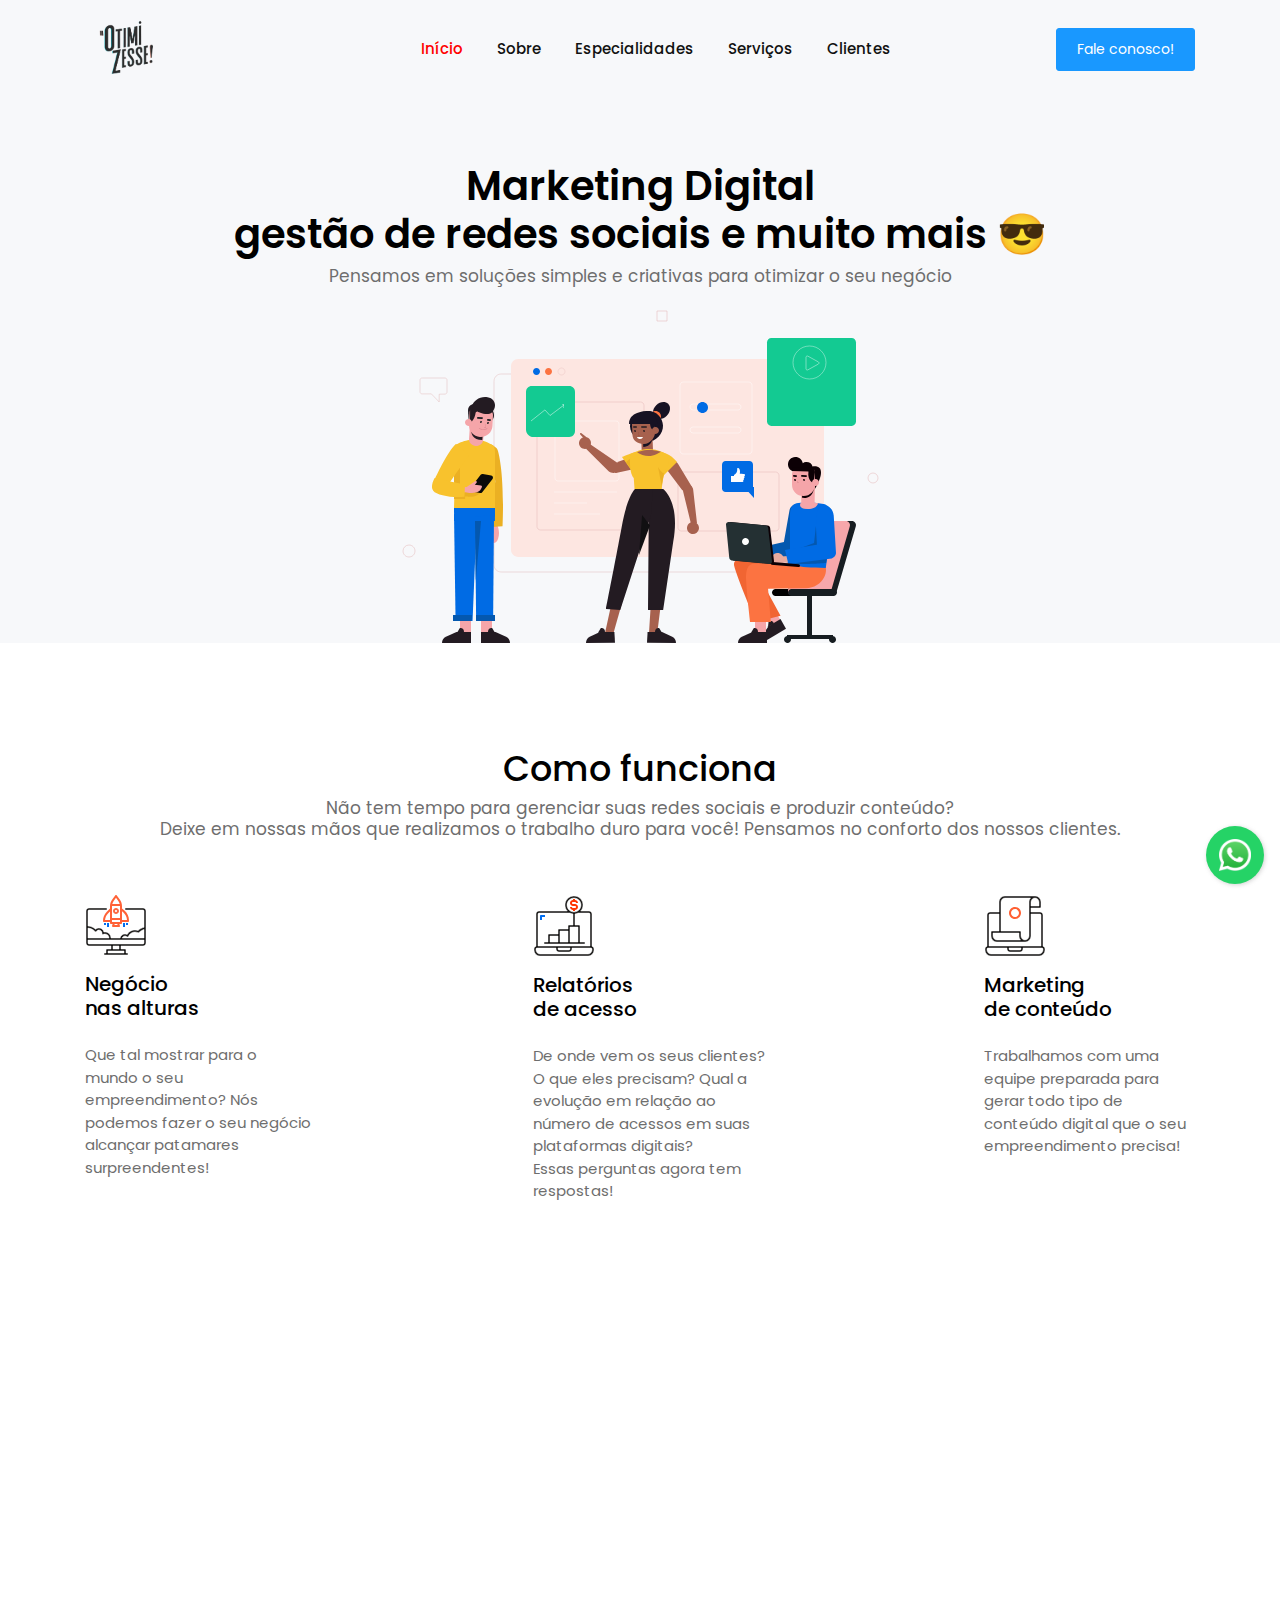
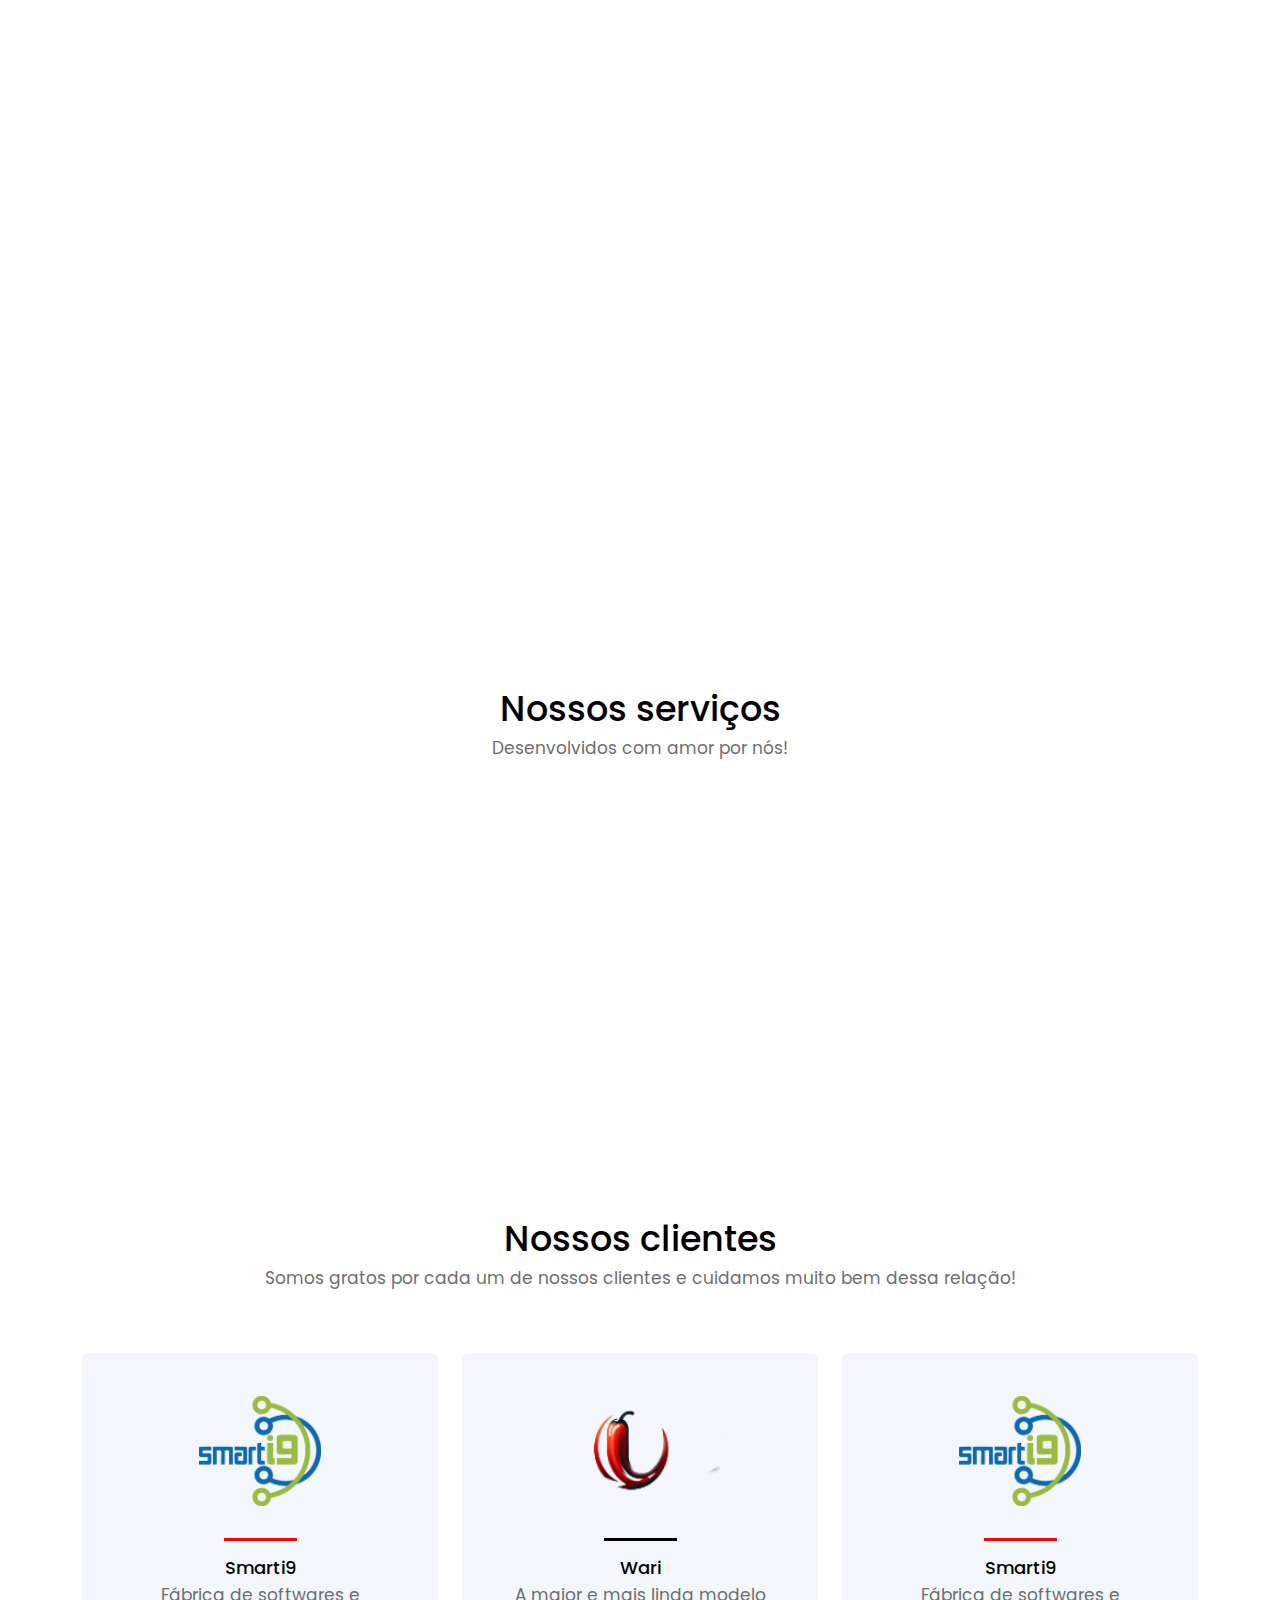
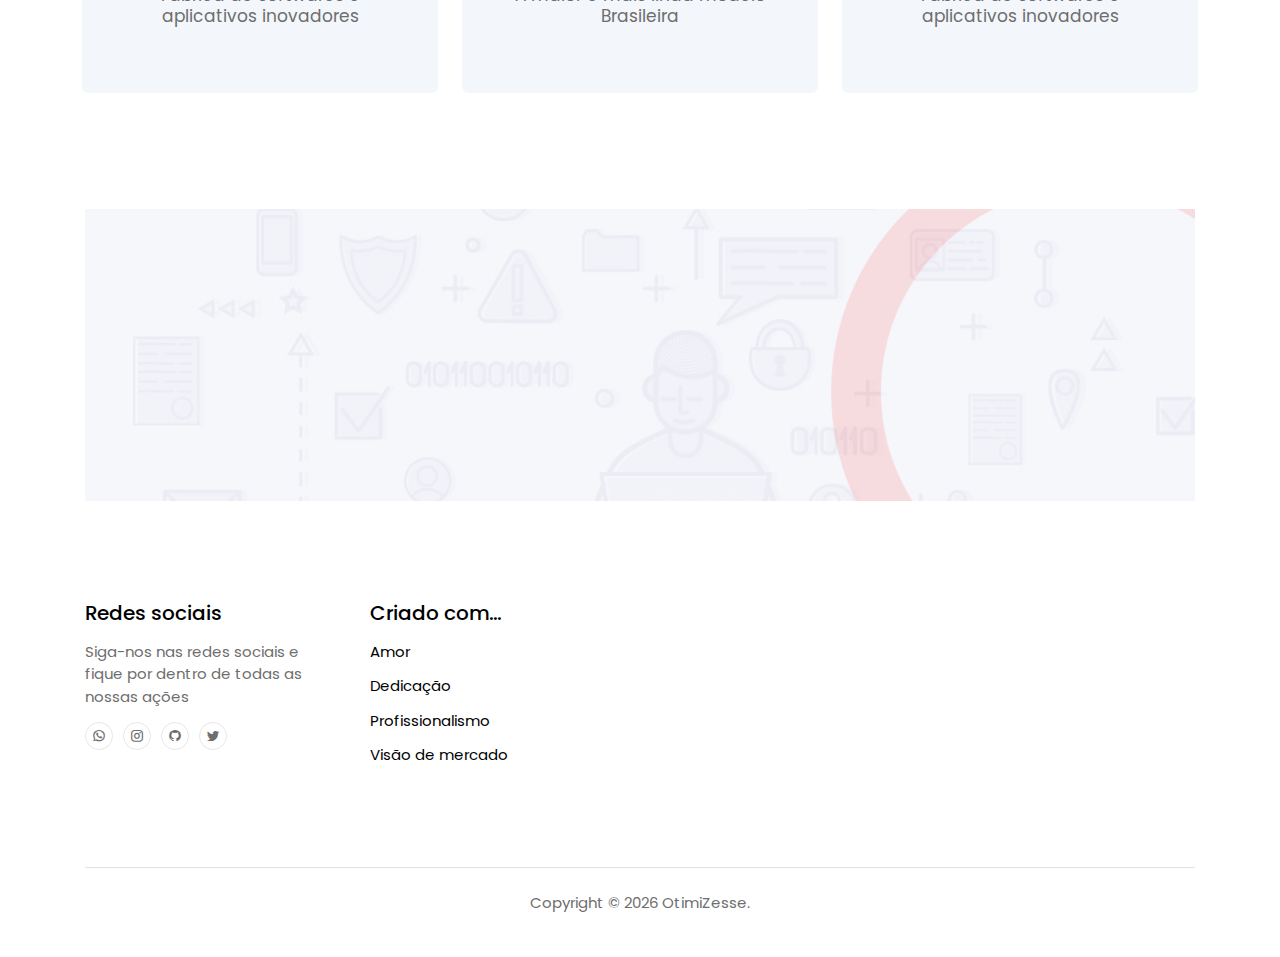
<file: index.html>
<!DOCTYPE html>
<html lang="pt-br">

<head>
    <!-- Google tag (gtag.js) -->
<script async src="https://www.googletagmanager.com/gtag/js?id=G-5XLDPSV9XX"></script>
<script>
  window.dataLayer = window.dataLayer || [];
  function gtag(){dataLayer.push(arguments);}
  gtag('js', new Date());

  gtag('config', 'G-5XLDPSV9XX');
</script>
    <title>OtimiZesse</title>
    <meta charset="UTF-8" />
    <meta name="viewport" content="width=device-width, initial-scale=1.0" />
    <meta http-equiv="X-UA-Compatible" content="ie=edge" />
    <meta name="description" content="Marketing Digital gestão de redes sociais e muito mais 😎" />
    <meta http-equiv="Content-Type" content="text/html; charset=utf-8" />
    <meta name="geo.region" content="BR-MG" />
    <meta name="geo.placename" content="Juiz de Fora" />
    <meta name="author" content="OtimiZesse">
    <meta name="keywords" content="OtimiZesse, website, site, otimize, marketing">
    <meta name="robots" content="index, follow">
    <link rel="stylesheet" href="vendors/owl-carousel/css/owl.carousel.min.css" />
    <link rel="stylesheet" href="vendors/owl-carousel/css/owl.theme.default.css" />
    <link rel="stylesheet" href="vendors/mdi/css/materialdesignicons.min.css" />
    <link rel="stylesheet" href="vendors/aos/css/aos.css" />
    <link rel="stylesheet" href="css/style.css" />
    <link rel="stylesheet" href="css/rootstyle.css?version=1" />
    <link rel="icon" href="images/oz-favicon.ico" type="image/ico" sizes="32x32">
</head>

<body id="body" data-spy="scroll" data-target=".navbar" data-offset="100">
    <header id="header-section">
        <nav class="navbar navbar-expand-lg pl-3 pl-sm-0" id="navbar">
            <div class="container">
                <div class="navbar-brand-wrapper d-flex w-100">
                    <img src="images/logo-otimizisse-1.png" alt="Logo OtimiZesse" class="ui-logo" />
                    <button class="navbar-toggler ml-auto" type="button" data-toggle="collapse"
                        data-target="#navbarSupportedContent" aria-controls="navbarSupportedContent"
                        aria-expanded="false" aria-label="Toggle navigation">
                        <span class="mdi mdi-menu navbar-toggler-icon"></span>
                    </button>
                </div>
                <div class="collapse navbar-collapse navbar-menu-wrapper" id="navbarSupportedContent">
                    <ul class="navbar-nav align-items-lg-center align-items-start ml-auto">
                        <li class="d-flex align-items-center justify-content-between pl-4 pl-lg-0">
                            <div class="navbar-collapse-logo">
                                <img src="images/logo-otimizisse-1.png" alt="Logo OtimiZesse" class="ui-logo" />
                            </div>
                            <button class="navbar-toggler close-button" type="button" data-toggle="collapse"
                                data-target="#navbarSupportedContent" aria-controls="navbarSupportedContent"
                                aria-expanded="false" aria-label="Toggle navigation">
                                <span class="mdi mdi-close navbar-toggler-icon pl-5"></span>
                            </button>
                        </li>
                        <li class="nav-item">
                            <a class="nav-link" href="#header-section">Início <span class="sr-only">(current)</span></a>
                        </li>
                        <li class="nav-item">
                            <a class="nav-link" href="#features-section">Sobre</a>
                        </li>
                        <li class="nav-item">
                            <a class="nav-link" href="#digital-marketing-section">Especialidades</a>
                        </li>
                        <li class="nav-item">
                            <a class="nav-link" href="#case-studies-section">Serviços</a>
                        </li>
                        <li class="nav-item">
                            <a class="nav-link" href="#feedback-section">Clientes</a>
                        </li>

                        <li class="nav-item btn-contact-us pl-4 pl-lg-0">
                            <form action="https://wa.me/5532984943333">
                                <button class="btn btn-info">
                                    Fale conosco!
                                </button>
                            </form>
                        </li>
                </div>
            </div>
        </nav>
    </header>
    <div class="banner">
        <div class="container">
            <h1 class="font-weight-semibold">
                Marketing Digital<br /> gestão de redes sociais e muito mais 😎
            </h1>
            <h6 class="font-weight-normal text-muted pb-3">
                Pensamos em soluções simples e criativas para otimizar o seu negócio
            </h6>

            <img src="images/Group171.svg" alt="" class="img-fluid" />
        </div>
    </div>
    <div class="content-wrapper">
        <div class="container">
            <section class="features-overview" id="features-section">
                <div class="content-header">
                    <h2>Como funciona</h2>
                    <h6 class="section-subtitle text-muted">
                        Não tem tempo para gerenciar suas redes sociais e produzir conteúdo?<br />Deixe em nossas mãos
                        que realizamos o trabalho duro para você! Pensamos no conforto dos nossos
                        clientes.
                    </h6>
                </div>
                <div class="d-md-flex justify-content-between">
                    <div class="grid-margin d-flex justify-content-start">
                        <div class="features-width">
                            <img src="images/Group12.svg" alt="" class="img-icons" />
                            <h5 class="py-3">Negócio <br />nas alturas</h5>
                            <p class="text-muted">
                                Que tal mostrar para o mundo o seu empreendimento? Nós podemos fazer o seu negócio
                                alcançar patamares surpreendentes!
                            </p>
                        </div>
                    </div>
                    <div class="grid-margin d-flex justify-content-center">
                        <div class="features-width">
                            <img src="images/Group7.svg" alt="" class="img-icons" />
                            <h5 class="py-3">Relatórios <br />de acesso</h5>
                            <p class="text-muted">
                                De onde vem os seus clientes? O que eles precisam? Qual a evolução em relação ao número
                                de acessos em suas plataformas digitais?<br>Essas perguntas agora tem respostas!
                            </p>
                        </div>
                    </div>
                    <div class="grid-margin d-flex justify-content-end">
                        <div class="features-width">
                            <img src="images/Group5.svg" alt="" class="img-icons" />
                            <h5 class="py-3">Marketing<br />de conteúdo</h5>
                            <p class="text-muted">
                                Trabalhamos com uma equipe preparada para gerar todo tipo
                                de conteúdo digital que o seu empreendimento precisa!
                            </p>
                        </div>
                    </div>
                </div>
            </section>
            <section class="digital-marketing-service" id="digital-marketing-section">
                <div class="row align-items-center">
                    <div class="col-12 col-lg-7 grid-margin grid-margin-lg-0" data-aos="fade-right">
                        <h3 class="m-0">
                            Oferecemos uma gama completa<br />de serviços de marketing
                            digital!
                        </h3>
                        <div class="col-lg-7 col-xl-6 p-0">
                            <p class="py-4 m-0 text-muted">
                                Nossa equipe está a disposição para tirar suas dúvidas.
                            </p>
                            <p class="font-weight-medium text-muted">
                                Que tal entrar em contato para conhecer um pouco mais sobre nós?
                            </p>
                        </div>
                    </div>
                    <div class="col-12 col-lg-5 p-0 img-digital grid-margin grid-margin-lg-0" data-aos="fade-left">
                        <img src="images/Group1.png" alt="" class="img-fluid" />
                    </div>
                </div>
                <div class="row align-items-center">
                    <div class="col-12 col-lg-7 text-center flex-item grid-margin" data-aos="fade-right">
                        <img src="images/Group2.png" alt="" class="img-fluid" />
                    </div>
                    <div class="col-12 col-lg-5 flex-item grid-margin" data-aos="fade-left">
                        <h3 class="m-0">
                            Agência digital especializada<br />em soluções para negócios.
                        </h3>
                        <div class="col-lg-9 col-xl-8 p-0">
                            <p class="py-4 m-0 text-muted">
                                Trabalhamos com recursos impressionantes para fornecer o melhor desempenho em todas as
                                circunstâncias para o seu empreendimento.
                            </p>

                        </div>
                        <form action="https://wa.me/5532984943333">

                            <button class="btn btn-info">Consulte mais informações</button>
                        </form>
                    </div>
                </div>
            </section>
            <section class="case-studies" id="case-studies-section">
                <div class="row grid-margin justify-content-center">
                    <div class="col-12 text-center pb-5">
                        <h2>Nossos serviços</h2>
                        <h6 class="section-subtitle text-muted">
                            Desenvolvidos com amor por nós!
                        </h6>
                    </div>
                    <div class="col-12 col-md-6 col-lg-3 stretch-card mb-3 mb-lg-0" data-aos="zoom-in">
                        <div class="card color-cards">
                            <div class="card-body p-0">
                                <div class="bg-primary text-center card-contents">
                                    <div class="card-image">
                                        <img src="images/Group95.svg" class="case-studies-card-img" alt="" />
                                    </div>
                                    <div class="card-desc-box d-flex align-items-center justify-content-around">
                                        <div>
                                            <h6 class="text-white pb-2 px-3">
                                                Ajudamos a sua empresa a ter uma presença digital que certamente
                                                viabiliza você a conquistar posições de destaque
                                            </h6>
                                        </div>
                                    </div>
                                </div>
                                <div class="card-details text-center pt-4">
                                    <h6 class="m-0 pb-1">Marketing no Google</h6>
                                </div>
                            </div>
                        </div>
                    </div>
                    <div class="col-12 col-md-6 col-lg-3 stretch-card mb-3 mb-lg-0" data-aos="zoom-in"
                        data-aos-delay="200">
                        <div class="card color-cards">
                            <div class="card-body p-0">
                                <div class="bg-warning text-center card-contents">
                                    <div class="card-image">
                                        <img src="images/Group108.svg" class="case-studies-card-img" alt="" />
                                    </div>
                                    <div class="card-desc-box d-flex align-items-center justify-content-around">
                                        <div>
                                            <h6 class="text-white pb-2 px-3">
                                                Criação e otimização de páginas empresariais com design simples e
                                                objetivo, boa navegabilidade, conteúdo relevante e responsivo, com
                                                visibilidade
                                            </h6>
                                        </div>
                                    </div>
                                </div>
                                <div class="card-details text-center pt-4">
                                    <h6 class="m-0 pb-1">Site institucional</h6>
                                </div>
                            </div>
                        </div>
                    </div>
                    <div class="col-12 col-md-6 col-lg-3 stretch-card mb-3 mb-lg-0" data-aos="zoom-in"
                        data-aos-delay="400">
                        <div class="card color-cards">
                            <div class="card-body p-0">
                                <div class="bg-violet text-center card-contents">
                                    <div class="card-image">
                                        <img src="images/Group126.svg" class="case-studies-card-img" alt="" />
                                    </div>
                                    <div class="card-desc-box d-flex align-items-center justify-content-around">
                                        <div>
                                            <h6 class="text-white pb-2 px-3">
                                                Pacotes prata, ouro e diamante, combo de impulsionamentos e de novos
                                                seguidores

                                            </h6>
                                        </div>
                                    </div>
                                </div>
                                <div class="card-details text-center pt-4">
                                    <h6 class="m-0 pb-1">
                                        Gestão de redes sociais</h6>
                                </div>
                            </div>
                        </div>
                    </div>
                    <div class="col-12 col-md-6 col-lg-3 stretch-card" data-aos="zoom-in" data-aos-delay="600">
                        <div class="card color-cards">
                            <div class="card-body p-0">
                                <div class="bg-success text-center card-contents">
                                    <div class="card-image">
                                        <img src="images/Group115.svg" class="case-studies-card-img" alt="" />
                                    </div>
                                    <div class="card-desc-box d-flex align-items-center justify-content-around">
                                        <div>
                                            <h6 class="text-white pb-2 px-3">
                                                Criamos a identidade visual da sua empresa como você sempre sonhou
                                            </h6>
                                        </div>
                                    </div>
                                </div>
                                <div class="card-details text-center pt-4">
                                    <h6 class="m-0 pb-1">Formação da sua marca</h6>
                                </div>
                            </div>
                        </div>
                    </div>
                    
                </div>
            </section>
            <section class="customer-feedback" id="feedback-section">
                <div class="row">
                    <div class="col-12 text-center pb-5">
                        <h2>Nossos clientes</h2>
                        <h6 class="section-subtitle text-muted m-0">
                            Somos gratos por cada um de nossos clientes e cuidamos muito bem dessa relação!
                        </h6>
                    </div>
                    <div class="owl-carousel owl-theme grid-margin">
                        <div class="card customer-cards">
                            <div class="card-body text-center">
                                <a href="https://smarti9-tech.github.io/smarti9-site/" target="_blank">
                                    <img src="images/clientes/smarti9.png" alt="Smarti9" class="img-customer" />
                                </a>
                                <p class="m-0 py-3 text-muted"></p>
                                <div class="content-divider m-auto"></div>
                                <h6 class="card-title pt-3">Smarti9</h6>
                                <h6 class="customer-designation text-muted m-0">Fábrica de softwares e aplicativos
                                    inovadores</h6>
                            </div>
                        </div>
                   
                        <div class="card customer-cards">
                            <div class="card-body text-center">
                                <a href="https://luacouto.com.br/" target="_blank">
                                    <img src="images/clientes/luacouto.png" alt="Wari" class="img-customer" />
                                </a>
                                <p class="m-0 py-3 text-muted"></p>
                                <div class="content-divider m-auto"></div>
                                <h6 class="card-title pt-3">Wari</h6>
                                <h6 class="customer-designation text-muted m-0">A maior e mais linda modelo Brasileira
                                </h6>
                            </div>
                        </div>
                        <!--
                        <div class="card customer-cards">
                            <div class="card-body text-center">
                                <a href="https://motor-reserva.com.br/vendas/preload.jsp?pessoa_id=1885&estabelecimento_id=1886"
                                    target="_blank">
                                    <img src="images/clientes/vistahoteis.png" alt="Vista Hotéis"
                                        class="img-customer" />
                                </a>

                                <p class="m-0 py-3 text-muted"></p>
                                <div class="content-divider m-auto"></div>
                                <h6 class="card-title pt-3">Hotel Vista Contagem</h6>
                                <h6 class="customer-designation text-muted m-0">Procurando conforto, comodidade,
                                    tranquilidade e ótima localização? </h6>
                            </div>
                        </div>
                        <div class="card customer-cards">
                            <div class="card-body text-center">
                                <a href="https://www.guybuffet.com.br/" target="_blank">
                                    <img src="images/clientes/guybuffet.png" alt="Guy Buffet" class="img-customer" />
                                </a>
                                <p class="m-0 py-3 text-muted"></p>
                                <div class="content-divider m-auto"></div>
                                <h6 class="card-title pt-3">Guy Buffet</h6>
                                <h6 class="customer-designation text-muted m-0">Experiência e conhecimento para oferecer
                                    serviços com elevado padrão de qualidade para diversos tipos de eventos</h6>
                            </div>
                        </div>
                        <div class="card customer-cards">
                            <div class="card-body text-center">
                                <a href="https://www.instagram.com/institutomaisvoceoficial/" target="_blank">
                                    <img src="images/clientes/institutodeesteticamaisvoce.png" alt="Instituto de Estética Mais Você" class="img-customer" />
                                </a>
                                <p class="m-0 py-3 text-muted"></p>
                                <div class="content-divider m-auto"></div>
                                <h6 class="card-title pt-3">Instituto de Estética Mais Você</h6>
                                <h6 class="customer-designation text-muted m-0">Estética Corporal e Facial e Emagrecimento Saudável
                                </h6>
                            </div>
                        </div>
                        <div class="card customer-cards">
                            <div class="card-body text-center">
                                <img src="images/clientes/loteamentovillacabangu.png" alt="Loteamento Villa Cabangu"
                                    class="img-customer" />
                                <p class="m-0 py-3 text-muted"></p>
                                <div class="content-divider m-auto"></div>
                                <h6 class="card-title pt-3">Loteamento Villa Cabangu</h6>
                                <h6 class="customer-designation text-muted m-0">Perfeito para morar, ideal para viver.
                                    Barro nobre com infraestrutura completa</h6>
                            </div>
                        </div>
                    -->
                    </div>
                </div>
            </section>

            <section class="contact-us" id="contact-section">
                <div class="contact-us-bgimage grid-margin">
                    <div class="pb-4">
                        <h4 class="px-3 px-md-0 m-0" data-aos="fade-down">
                            Você tem algum projeto?
                        </h4>
                        <h4 class="pt-1" data-aos="fade-down">Vem contar pra gente!</h4>
                    </div>
                    <div data-aos="fade-up">

                        <form action="https://wa.me/5532984943333">
                            <button class="btn btn-rounded btn-outline-danger">
                        </form>
                        Contate-nos
                        </button>
                    </div>
                </div>
            </section>
            <section class="contact-details" id="contact-details-section">
                <div class="row text-center text-md-left">
                    <div class="col-12 col-md-6 col-lg-3 grid-margin">
                        <h5 class="pb-2">Redes sociais</h5>
                        <p class="text-muted">
                            Siga-nos nas redes sociais e fique por dentro de todas as nossas ações </p>
                        <div class="d-flex justify-content-center justify-content-md-start">
                            <a href="https://wa.me/5532984943333"><span class="mdi mdi-whatsapp"></span></a>
                            <a href="https://www.instagram.com/otimizesse/"><span class="mdi mdi-instagram"></span></a>
                            <a href="https://www.instagram.com/otimizesse/"><span
                                    class="mdi mdi-github-circle"></span></a>
                            <a href="https://www.twitter.com/otimiZesse/"><span class="mdi mdi-twitter"></span></a>
                        </div>
                    </div>
                    <div class="col-12 col-md-6 col-lg-3 grid-margin">
                        <h5 class="pb-2">Criado com...</h5>
                        <a>
                            <p class="m-0 pb-2">Amor</p>
                        </a>
                        <a>
                            <p class="m-0 pt-1 pb-2">Dedicação</p>
                        </a>
                        <a>
                            <p class="m-0 pt-1 pb-2">Profissionalismo</p>
                        </a>
                        <a>
                            <p class="m-0 pt-1">Visão de mercado</p>
                        </a>
                    </div>
                    <!--
                    <div class="col-12 col-md-6 col-lg-3 grid-margin">
                        <h5 class="pb-2">Endereço</h5>
                        <p class="text-muted">
                            Centro Comercial São Pedro
                            <br />Rua José Lourenço Kelmer, 1300
                            <br />CEP 36036-330
                            <br />Loja 110 (Segundo Andar)
                            <br />São Pedro, Juiz de Fora/MG
                        </p>
                    </div>
                -->
                </div>
            </section>
            <footer class="border-top">
                <p class="text-center text-muted pt-4">
                    Copyright ©
                    <script>
                        document.write(new Date().getFullYear())
                    </script> OtimiZesse.
                </p>
            </footer>
            <!-- Modal for Contact - us Button -->
            <div class="modal fade" id="exampleModal" tabindex="-1" role="dialog" aria-labelledby="exampleModalLabel"
                aria-hidden="true">
                <div class="modal-dialog" role="document">
                    <div class="modal-content">
                        <div class="modal-header">
                            <h4 class="modal-title" id="exampleModalLabel">Fale conosco</h4>
                        </div>


                        <div class="modal-body">
                            <form>
                                <div class="form-group">
                                    <label for="Name">Name</label>
                                    <input type="text" class="form-control" id="Name" placeholder="Name" />
                                </div>
                                <div class="form-group">
                                    <label for="Email">Email</label>
                                    <input type="email" class="form-control" id="Email-1" placeholder="Email" />
                                </div>
                                <div class="form-group">
                                    <label for="Message">Message</label>
                                    <textarea class="form-control" id="Message"
                                        placeholder="Enter your Message"></textarea>
                                </div>
                            </form>
                        </div>
                        <div class="modal-footer">
                            <button type="button" class="btn btn-light" data-dismiss="modal">
                                Close
                            </button>
                            <button type="button" class="btn btn-success">Submit</button>
                        </div>
                    </div>
                </div>
            </div>
        </div>

        <div class='whatsapp-contact'>
            <a href="https://wa.me/5532984943333?text=Olá, gostaria de conversar sobre um projeto.">
                <img src='images/whatsapp-logo.png' alt='Whatsapp' />
            </a>
        </div>
    </div>
    <script src="vendors/jquery/jquery.min.js"></script>
    <script src="vendors/bootstrap/bootstrap.min.js"></script>
    <script src="vendors/owl-carousel/js/owl.carousel.min.js"></script>
    <script src="vendors/aos/js/aos.js"></script>
    <script src="js/landingpage.js"></script>
</body>

</html>
</file>
<file: css/rootstyle.css>
.ui-logo {
  width: 90px !important;
  max-width: 90px !important;
  min-width: 90px !important;
}

.customer-cards {
  height: 340px;
}

.card-body {
  width: 100%;
  box-sizing: border-box;
  position: relative;
}

.img-customer {
  border-radius: 0px !important;
  max-width: 85%;
  max-height: 110px;
}

.navbar {
  max-height: 80px;
}

.banner {
  padding-top: 50px;
}
.whatsapp-contact {
  position: fixed;
  bottom: 16px;
  right: 16px;
  border-radius: 50px;
  height: 58px;
  width: 58px;
  padding: 13px;
  background-color: #25D366;
  z-index: 1;
  box-shadow: 1px 1px 4px rgba(153, 153, 153, 0.432);
}

.whatsapp-contact:hover {
  transform: scale(1.15);
  transition: ease .5s;
  cursor: pointer;
}

.whatsapp-contact img {
  width: 100%;
}
@media (max-width: 1024px) {
  .ui-logo {
    width: 70px !important;
    max-width: 70px !important;
    min-width: 70px !important;
  }
  .navbar {
    max-height: 90px;
    padding-top: 15px !important;
  }
}
</file>
<file: css/style.css>
@import "https://fonts.googleapis.com/css?family=Poppins:400,500,700&display=swap";

/*!
 * Bootstrap v4.3.1 (https://getbootstrap.com/)
 * Copyright 2011-2019 The Bootstrap Authors
 * Copyright 2011-2019 Twitter, Inc.
 * Licensed under MIT (https://github.com/twbs/bootstrap/blob/master/LICENSE)
 */
:root {
  --blue: #007bff;
  --indigo: #6610f2;
  --purple: #6f42c1;
  --pink: #e83e8c;
  --red: #dc3545;
  --orange: #fd7e14;
  --yellow: #ffc107;
  --green: #28a745;
  --teal: #20c997;
  --cyan: #17a2b8;
  --white: #fff;
  --gray: #6c757d;
  --gray-dark: #343a40;
  --primary: #000637;
  --secondary: #bbbbf2;
  --success: #5ed6b3;
  --info: #1998ff;
  --warning: #ffad00;
  --danger: #ff0000;
  --light: #fc7341;
  --dark: #221e1e;
  --breakpoint-xs: 0;
  --breakpoint-sm: 576px;
  --breakpoint-md: 768px;
  --breakpoint-lg: 992px;
  --breakpoint-xl: 1200px;
  --font-family-sans-serif: -apple-system, BlinkMacSystemFont, "Segoe UI", Roboto, "Helvetica Neue", Arial, "Noto Sans", sans-serif, "Apple Color Emoji", "Segoe UI Emoji", "Segoe UI Symbol", "Noto Color Emoji";
  --font-family-monospace: SFMono-Regular, Menlo, Monaco, Consolas, "Liberation Mono", "Courier New", monospace;
}

*,
*::before,
*::after {
  box-sizing: border-box;
}

html {
  font-family: sans-serif;
  line-height: 1.15;
  -webkit-text-size-adjust: 100%;
  -webkit-tap-highlight-color: rgba(0, 0, 0, 0);
}

article,
aside,
figcaption,
figure,
footer,
header,
hgroup,
main,
nav,
section {
  display: block;
}

body {
  margin: 0;
  font-family: -apple-system, BlinkMacSystemFont, "Segoe UI", Roboto, "Helvetica Neue", Arial, "Noto Sans", sans-serif, "Apple Color Emoji", "Segoe UI Emoji", "Segoe UI Symbol", "Noto Color Emoji";
  font-size: 1rem;
  font-weight: 400;
  line-height: 1.5;
  color: #212529;
  text-align: left;
  background-color: #fff;
}

[tabindex="-1"]:focus {
  outline: 0 !important;
}

hr {
  box-sizing: content-box;
  height: 0;
  overflow: visible;
}

h1,
h2,
h3,
h4,
h5,
h6 {
  margin-top: 0;
  margin-bottom: 0.5rem;
}

p {
  margin-top: 0;
  margin-bottom: 1rem;
}

abbr[title],
abbr[data-original-title] {
  text-decoration: underline;
  text-decoration: underline dotted;
  cursor: help;
  border-bottom: 0;
  text-decoration-skip-ink: none;
}

address {
  margin-bottom: 1rem;
  font-style: normal;
  line-height: inherit;
}

ol,
ul,
dl {
  margin-top: 0;
  margin-bottom: 1rem;
}

ol ol,
ul ul,
ol ul,
ul ol {
  margin-bottom: 0;
}

dt {
  font-weight: 700;
}

dd {
  margin-bottom: .5rem;
  margin-left: 0;
}

blockquote {
  margin: 0 0 1rem;
}

b,
strong {
  font-weight: bolder;
}

small {
  font-size: 80%;
}

sub,
sup {
  position: relative;
  font-size: 75%;
  line-height: 0;
  vertical-align: baseline;
}

sub {
  bottom: -.25em;
}

sup {
  top: -.5em;
}

a {
  color: #000637;
  text-decoration: none;
  background-color: transparent;
}

a:hover {
  color: black;
  text-decoration: underline;
}

a:not([href]):not([tabindex]) {
  color: inherit;
  text-decoration: none;
}

a:not([href]):not([tabindex]):hover,
a:not([href]):not([tabindex]):focus {
  color: inherit;
  text-decoration: none;
}

a:not([href]):not([tabindex]):focus {
  outline: 0;
}

pre,
code,
kbd,
samp {
  font-family: SFMono-Regular, Menlo, Monaco, Consolas, "Liberation Mono", "Courier New", monospace;
  font-size: 1em;
}

pre {
  margin-top: 0;
  margin-bottom: 1rem;
  overflow: auto;
}

figure {
  margin: 0 0 1rem;
}

img {
  vertical-align: middle;
  border-style: none;
}

svg {
  overflow: hidden;
  vertical-align: middle;
}

table {
  border-collapse: collapse;
}

caption {
  padding-top: 0.75rem;
  padding-bottom: 0.75rem;
  color: #6e6e6e;
  text-align: left;
  caption-side: bottom;
}

th {
  text-align: inherit;
}

label {
  display: inline-block;
  margin-bottom: 0.5rem;
}

button {
  border-radius: 0;
}

button:focus {
  outline: 1px dotted;
  outline: 5px auto -webkit-focus-ring-color;
}

input,
button,
select,
optgroup,
textarea {
  margin: 0;
  font-family: inherit;
  font-size: inherit;
  line-height: inherit;
}

button,
input {
  overflow: visible;
}

button,
select {
  text-transform: none;
}

select {
  word-wrap: normal;
}

button,
[type="button"],
[type="reset"],
[type="submit"] {
  -webkit-appearance: button;
}

button:not(:disabled),
[type="button"]:not(:disabled),
[type="reset"]:not(:disabled),
[type="submit"]:not(:disabled) {
  cursor: pointer;
}

button::-moz-focus-inner,
[type="button"]::-moz-focus-inner,
[type="reset"]::-moz-focus-inner,
[type="submit"]::-moz-focus-inner {
  padding: 0;
  border-style: none;
}

input[type="radio"],
input[type="checkbox"] {
  box-sizing: border-box;
  padding: 0;
}

input[type="date"],
input[type="time"],
input[type="datetime-local"],
input[type="month"] {
  -webkit-appearance: listbox;
}

textarea {
  overflow: auto;
  resize: vertical;
}

fieldset {
  min-width: 0;
  padding: 0;
  margin: 0;
  border: 0;
}

legend {
  display: block;
  width: 100%;
  max-width: 100%;
  padding: 0;
  margin-bottom: .5rem;
  font-size: 1.5rem;
  line-height: inherit;
  color: inherit;
  white-space: normal;
}

progress {
  vertical-align: baseline;
}

[type="number"]::-webkit-inner-spin-button,
[type="number"]::-webkit-outer-spin-button {
  height: auto;
}

[type="search"] {
  outline-offset: -2px;
  -webkit-appearance: none;
}

[type="search"]::-webkit-search-decoration {
  -webkit-appearance: none;
}

::-webkit-file-upload-button {
  font: inherit;
  -webkit-appearance: button;
}

output {
  display: inline-block;
}

summary {
  display: list-item;
  cursor: pointer;
}

template {
  display: none;
}

[hidden] {
  display: none !important;
}

h1,
h2,
h3,
h4,
h5,
h6,
.h1,
.h2,
.h3,
.h4,
.h5,
.h6 {
  margin-bottom: 0.5rem;
  font-weight: 500;
  line-height: 1.2;
}

h1,
.h1 {
  font-size: 2.5rem;
}

h2,
.h2 {
  font-size: 2rem;
}

h3,
.h3 {
  font-size: 1.75rem;
}

h4,
.h4 {
  font-size: 1.5rem;
}

h5,
.h5 {
  font-size: 1.25rem;
}

h6,
.h6 {
  font-size: 1rem;
}

.lead {
  font-size: 1.25rem;
  font-weight: 300;
}

.display-1 {
  font-size: 6rem;
  font-weight: 300;
  line-height: 1.2;
}

.display-2 {
  font-size: 5.5rem;
  font-weight: 300;
  line-height: 1.2;
}

.display-3 {
  font-size: 4.5rem;
  font-weight: 300;
  line-height: 1.2;
}

.display-4 {
  font-size: 3.5rem;
  font-weight: 300;
  line-height: 1.2;
}

hr {
  margin-top: 1rem;
  margin-bottom: 1rem;
  border: 0;
  border-top: 1px solid rgba(0, 0, 0, 0.1);
}

small,
.small {
  font-size: 80%;
  font-weight: 400;
}

mark,
.mark {
  padding: 0.2em;
  background-color: #fcf8e3;
}

.list-unstyled {
  padding-left: 0;
  list-style: none;
}

.list-inline {
  padding-left: 0;
  list-style: none;
}

.list-inline-item {
  display: inline-block;
}

.list-inline-item:not(:last-child) {
  margin-right: 0.5rem;
}

.initialism {
  font-size: 90%;
  text-transform: uppercase;
}

.blockquote {
  margin-bottom: 1rem;
  font-size: 1.25rem;
}

.blockquote-footer {
  display: block;
  font-size: 80%;
  color: #6c757d;
}

.blockquote-footer::before {
  content: "\2014\00A0";
}

.img-fluid {
  max-width: 100%;
  height: auto;
}

.img-thumbnail {
  padding: 0.25rem;
  background-color: #fff;
  border: 1px solid #dee2e6;
  border-radius: 0.25rem;
  max-width: 100%;
  height: auto;
}

.figure {
  display: inline-block;
}

.figure-img {
  margin-bottom: 0.5rem;
  line-height: 1;
}

.figure-caption {
  font-size: 90%;
  color: #6c757d;
}

code {
  font-size: 87.5%;
  color: #e83e8c;
  word-break: break-word;
}

a>code {
  color: inherit;
}

kbd {
  padding: 0.2rem 0.4rem;
  font-size: 87.5%;
  color: #fff;
  background-color: #212529;
  border-radius: 0.2rem;
}

kbd kbd {
  padding: 0;
  font-size: 100%;
  font-weight: 700;
}

pre {
  display: block;
  font-size: 87.5%;
  color: #212529;
}

pre code {
  font-size: inherit;
  color: inherit;
  word-break: normal;
}

.pre-scrollable {
  max-height: 340px;
  overflow-y: scroll;
}

.container {
  width: 100%;
  padding-right: 15px;
  padding-left: 15px;
  margin-right: auto;
  margin-left: auto;
}

@media (min-width: 576px) {
  .container {
    max-width: 540px;
  }
}

@media (min-width: 768px) {
  .container {
    max-width: 720px;
  }
}

@media (min-width: 992px) {
  .container {
    max-width: 960px;
  }
}

@media (min-width: 1200px) {
  .container {
    max-width: 1140px;
  }
}

.container-fluid {
  width: 100%;
  padding-right: 15px;
  padding-left: 15px;
  margin-right: auto;
  margin-left: auto;
}

.row {
  display: flex;
  flex-wrap: wrap;
  margin-right: -15px;
  margin-left: -15px;
}

.no-gutters {
  margin-right: 0;
  margin-left: 0;
}

.no-gutters>.col,
.no-gutters>[class*="col-"] {
  padding-right: 0;
  padding-left: 0;
}

.col-1,
.col-2,
.col-3,
.col-4,
.col-5,
.col-6,
.col-7,
.col-8,
.col-9,
.col-10,
.col-11,
.col-12,
.col,
.col-auto,
.col-sm-1,
.col-sm-2,
.col-sm-3,
.col-sm-4,
.col-sm-5,
.col-sm-6,
.col-sm-7,
.col-sm-8,
.col-sm-9,
.col-sm-10,
.col-sm-11,
.col-sm-12,
.col-sm,
.col-sm-auto,
.col-md-1,
.col-md-2,
.col-md-3,
.col-md-4,
.col-md-5,
.col-md-6,
.col-md-7,
.col-md-8,
.col-md-9,
.col-md-10,
.col-md-11,
.col-md-12,
.col-md,
.col-md-auto,
.col-lg-1,
.col-lg-2,
.col-lg-3,
.col-lg-4,
.col-lg-5,
.col-lg-6,
.col-lg-7,
.col-lg-8,
.col-lg-9,
.col-lg-10,
.col-lg-11,
.col-lg-12,
.col-lg,
.col-lg-auto,
.col-xl-1,
.col-xl-2,
.col-xl-3,
.col-xl-4,
.col-xl-5,
.col-xl-6,
.col-xl-7,
.col-xl-8,
.col-xl-9,
.col-xl-10,
.col-xl-11,
.col-xl-12,
.col-xl,
.col-xl-auto {
  position: relative;
  width: 100%;
  padding-right: 15px;
  padding-left: 15px;
}

.col {
  flex-basis: 0;
  flex-grow: 1;
  max-width: 100%;
}

.col-auto {
  flex: 0 0 auto;
  width: auto;
  max-width: 100%;
}

.col-1 {
  flex: 0 0 8.33333%;
  max-width: 8.33333%;
}

.col-2 {
  flex: 0 0 16.66667%;
  max-width: 16.66667%;
}

.col-3 {
  flex: 0 0 25%;
  max-width: 25%;
}

.col-4 {
  flex: 0 0 33.33333%;
  max-width: 33.33333%;
}

.col-5 {
  flex: 0 0 41.66667%;
  max-width: 41.66667%;
}

.col-6 {
  flex: 0 0 50%;
  max-width: 50%;
}

.col-7 {
  flex: 0 0 58.33333%;
  max-width: 58.33333%;
}

.col-8 {
  flex: 0 0 66.66667%;
  max-width: 66.66667%;
}

.col-9 {
  flex: 0 0 75%;
  max-width: 75%;
}

.col-10 {
  flex: 0 0 83.33333%;
  max-width: 83.33333%;
}

.col-11 {
  flex: 0 0 91.66667%;
  max-width: 91.66667%;
}

.col-12 {
  flex: 0 0 100%;
  max-width: 100%;
}

.order-first {
  order: -1;
}

.order-last {
  order: 13;
}

.order-0 {
  order: 0;
}

.order-1 {
  order: 1;
}

.order-2 {
  order: 2;
}

.order-3 {
  order: 3;
}

.order-4 {
  order: 4;
}

.order-5 {
  order: 5;
}

.order-6 {
  order: 6;
}

.order-7 {
  order: 7;
}

.order-8 {
  order: 8;
}

.order-9 {
  order: 9;
}

.order-10 {
  order: 10;
}

.order-11 {
  order: 11;
}

.order-12 {
  order: 12;
}

.offset-1 {
  margin-left: 8.33333%;
}

.offset-2 {
  margin-left: 16.66667%;
}

.offset-3 {
  margin-left: 25%;
}

.offset-4 {
  margin-left: 33.33333%;
}

.offset-5 {
  margin-left: 41.66667%;
}

.offset-6 {
  margin-left: 50%;
}

.offset-7 {
  margin-left: 58.33333%;
}

.offset-8 {
  margin-left: 66.66667%;
}

.offset-9 {
  margin-left: 75%;
}

.offset-10 {
  margin-left: 83.33333%;
}

.offset-11 {
  margin-left: 91.66667%;
}

@media (min-width: 576px) {
  .col-sm {
    flex-basis: 0;
    flex-grow: 1;
    max-width: 100%;
  }

  .col-sm-auto {
    flex: 0 0 auto;
    width: auto;
    max-width: 100%;
  }

  .col-sm-1 {
    flex: 0 0 8.33333%;
    max-width: 8.33333%;
  }

  .col-sm-2 {
    flex: 0 0 16.66667%;
    max-width: 16.66667%;
  }

  .col-sm-3 {
    flex: 0 0 25%;
    max-width: 25%;
  }

  .col-sm-4 {
    flex: 0 0 33.33333%;
    max-width: 33.33333%;
  }

  .col-sm-5 {
    flex: 0 0 41.66667%;
    max-width: 41.66667%;
  }

  .col-sm-6 {
    flex: 0 0 50%;
    max-width: 50%;
  }

  .col-sm-7 {
    flex: 0 0 58.33333%;
    max-width: 58.33333%;
  }

  .col-sm-8 {
    flex: 0 0 66.66667%;
    max-width: 66.66667%;
  }

  .col-sm-9 {
    flex: 0 0 75%;
    max-width: 75%;
  }

  .col-sm-10 {
    flex: 0 0 83.33333%;
    max-width: 83.33333%;
  }

  .col-sm-11 {
    flex: 0 0 91.66667%;
    max-width: 91.66667%;
  }

  .col-sm-12 {
    flex: 0 0 100%;
    max-width: 100%;
  }

  .order-sm-first {
    order: -1;
  }

  .order-sm-last {
    order: 13;
  }

  .order-sm-0 {
    order: 0;
  }

  .order-sm-1 {
    order: 1;
  }

  .order-sm-2 {
    order: 2;
  }

  .order-sm-3 {
    order: 3;
  }

  .order-sm-4 {
    order: 4;
  }

  .order-sm-5 {
    order: 5;
  }

  .order-sm-6 {
    order: 6;
  }

  .order-sm-7 {
    order: 7;
  }

  .order-sm-8 {
    order: 8;
  }

  .order-sm-9 {
    order: 9;
  }

  .order-sm-10 {
    order: 10;
  }

  .order-sm-11 {
    order: 11;
  }

  .order-sm-12 {
    order: 12;
  }

  .offset-sm-0 {
    margin-left: 0;
  }

  .offset-sm-1 {
    margin-left: 8.33333%;
  }

  .offset-sm-2 {
    margin-left: 16.66667%;
  }

  .offset-sm-3 {
    margin-left: 25%;
  }

  .offset-sm-4 {
    margin-left: 33.33333%;
  }

  .offset-sm-5 {
    margin-left: 41.66667%;
  }

  .offset-sm-6 {
    margin-left: 50%;
  }

  .offset-sm-7 {
    margin-left: 58.33333%;
  }

  .offset-sm-8 {
    margin-left: 66.66667%;
  }

  .offset-sm-9 {
    margin-left: 75%;
  }

  .offset-sm-10 {
    margin-left: 83.33333%;
  }

  .offset-sm-11 {
    margin-left: 91.66667%;
  }
}

@media (min-width: 768px) {
  .col-md {
    flex-basis: 0;
    flex-grow: 1;
    max-width: 100%;
  }

  .col-md-auto {
    flex: 0 0 auto;
    width: auto;
    max-width: 100%;
  }

  .col-md-1 {
    flex: 0 0 8.33333%;
    max-width: 8.33333%;
  }

  .col-md-2 {
    flex: 0 0 16.66667%;
    max-width: 16.66667%;
  }

  .col-md-3 {
    flex: 0 0 25%;
    max-width: 25%;
  }

  .col-md-4 {
    flex: 0 0 33.33333%;
    max-width: 33.33333%;
  }

  .col-md-5 {
    flex: 0 0 41.66667%;
    max-width: 41.66667%;
  }

  .col-md-6 {
    flex: 0 0 50%;
    max-width: 50%;
  }

  .col-md-7 {
    flex: 0 0 58.33333%;
    max-width: 58.33333%;
  }

  .col-md-8 {
    flex: 0 0 66.66667%;
    max-width: 66.66667%;
  }

  .col-md-9 {
    flex: 0 0 75%;
    max-width: 75%;
  }

  .col-md-10 {
    flex: 0 0 83.33333%;
    max-width: 83.33333%;
  }

  .col-md-11 {
    flex: 0 0 91.66667%;
    max-width: 91.66667%;
  }

  .col-md-12 {
    flex: 0 0 100%;
    max-width: 100%;
  }

  .order-md-first {
    order: -1;
  }

  .order-md-last {
    order: 13;
  }

  .order-md-0 {
    order: 0;
  }

  .order-md-1 {
    order: 1;
  }

  .order-md-2 {
    order: 2;
  }

  .order-md-3 {
    order: 3;
  }

  .order-md-4 {
    order: 4;
  }

  .order-md-5 {
    order: 5;
  }

  .order-md-6 {
    order: 6;
  }

  .order-md-7 {
    order: 7;
  }

  .order-md-8 {
    order: 8;
  }

  .order-md-9 {
    order: 9;
  }

  .order-md-10 {
    order: 10;
  }

  .order-md-11 {
    order: 11;
  }

  .order-md-12 {
    order: 12;
  }

  .offset-md-0 {
    margin-left: 0;
  }

  .offset-md-1 {
    margin-left: 8.33333%;
  }

  .offset-md-2 {
    margin-left: 16.66667%;
  }

  .offset-md-3 {
    margin-left: 25%;
  }

  .offset-md-4 {
    margin-left: 33.33333%;
  }

  .offset-md-5 {
    margin-left: 41.66667%;
  }

  .offset-md-6 {
    margin-left: 50%;
  }

  .offset-md-7 {
    margin-left: 58.33333%;
  }

  .offset-md-8 {
    margin-left: 66.66667%;
  }

  .offset-md-9 {
    margin-left: 75%;
  }

  .offset-md-10 {
    margin-left: 83.33333%;
  }

  .offset-md-11 {
    margin-left: 91.66667%;
  }
}

@media (min-width: 992px) {
  .col-lg {
    flex-basis: 0;
    flex-grow: 1;
    max-width: 100%;
  }

  .col-lg-auto {
    flex: 0 0 auto;
    width: auto;
    max-width: 100%;
  }

  .col-lg-1 {
    flex: 0 0 8.33333%;
    max-width: 8.33333%;
  }

  .col-lg-2 {
    flex: 0 0 16.66667%;
    max-width: 16.66667%;
  }

  .col-lg-3 {
    flex: 0 0 25%;
    max-width: 25%;
  }

  .col-lg-4 {
    flex: 0 0 33.33333%;
    max-width: 33.33333%;
  }

  .col-lg-5 {
    flex: 0 0 41.66667%;
    max-width: 41.66667%;
  }

  .col-lg-6 {
    flex: 0 0 50%;
    max-width: 50%;
  }

  .col-lg-7 {
    flex: 0 0 58.33333%;
    max-width: 58.33333%;
  }

  .col-lg-8 {
    flex: 0 0 66.66667%;
    max-width: 66.66667%;
  }

  .col-lg-9 {
    flex: 0 0 75%;
    max-width: 75%;
  }

  .col-lg-10 {
    flex: 0 0 83.33333%;
    max-width: 83.33333%;
  }

  .col-lg-11 {
    flex: 0 0 91.66667%;
    max-width: 91.66667%;
  }

  .col-lg-12 {
    flex: 0 0 100%;
    max-width: 100%;
  }

  .order-lg-first {
    order: -1;
  }

  .order-lg-last {
    order: 13;
  }

  .order-lg-0 {
    order: 0;
  }

  .order-lg-1 {
    order: 1;
  }

  .order-lg-2 {
    order: 2;
  }

  .order-lg-3 {
    order: 3;
  }

  .order-lg-4 {
    order: 4;
  }

  .order-lg-5 {
    order: 5;
  }

  .order-lg-6 {
    order: 6;
  }

  .order-lg-7 {
    order: 7;
  }

  .order-lg-8 {
    order: 8;
  }

  .order-lg-9 {
    order: 9;
  }

  .order-lg-10 {
    order: 10;
  }

  .order-lg-11 {
    order: 11;
  }

  .order-lg-12 {
    order: 12;
  }

  .offset-lg-0 {
    margin-left: 0;
  }

  .offset-lg-1 {
    margin-left: 8.33333%;
  }

  .offset-lg-2 {
    margin-left: 16.66667%;
  }

  .offset-lg-3 {
    margin-left: 25%;
  }

  .offset-lg-4 {
    margin-left: 33.33333%;
  }

  .offset-lg-5 {
    margin-left: 41.66667%;
  }

  .offset-lg-6 {
    margin-left: 50%;
  }

  .offset-lg-7 {
    margin-left: 58.33333%;
  }

  .offset-lg-8 {
    margin-left: 66.66667%;
  }

  .offset-lg-9 {
    margin-left: 75%;
  }

  .offset-lg-10 {
    margin-left: 83.33333%;
  }

  .offset-lg-11 {
    margin-left: 91.66667%;
  }
}

@media (min-width: 1200px) {
  .col-xl {
    flex-basis: 0;
    flex-grow: 1;
    max-width: 100%;
  }

  .col-xl-auto {
    flex: 0 0 auto;
    width: auto;
    max-width: 100%;
  }

  .col-xl-1 {
    flex: 0 0 8.33333%;
    max-width: 8.33333%;
  }

  .col-xl-2 {
    flex: 0 0 16.66667%;
    max-width: 16.66667%;
  }

  .col-xl-3 {
    flex: 0 0 25%;
    max-width: 25%;
  }

  .col-xl-4 {
    flex: 0 0 33.33333%;
    max-width: 33.33333%;
  }

  .col-xl-5 {
    flex: 0 0 41.66667%;
    max-width: 41.66667%;
  }

  .col-xl-6 {
    flex: 0 0 50%;
    max-width: 50%;
  }

  .col-xl-7 {
    flex: 0 0 58.33333%;
    max-width: 58.33333%;
  }

  .col-xl-8 {
    flex: 0 0 66.66667%;
    max-width: 66.66667%;
  }

  .col-xl-9 {
    flex: 0 0 75%;
    max-width: 75%;
  }

  .col-xl-10 {
    flex: 0 0 83.33333%;
    max-width: 83.33333%;
  }

  .col-xl-11 {
    flex: 0 0 91.66667%;
    max-width: 91.66667%;
  }

  .col-xl-12 {
    flex: 0 0 100%;
    max-width: 100%;
  }

  .order-xl-first {
    order: -1;
  }

  .order-xl-last {
    order: 13;
  }

  .order-xl-0 {
    order: 0;
  }

  .order-xl-1 {
    order: 1;
  }

  .order-xl-2 {
    order: 2;
  }

  .order-xl-3 {
    order: 3;
  }

  .order-xl-4 {
    order: 4;
  }

  .order-xl-5 {
    order: 5;
  }

  .order-xl-6 {
    order: 6;
  }

  .order-xl-7 {
    order: 7;
  }

  .order-xl-8 {
    order: 8;
  }

  .order-xl-9 {
    order: 9;
  }

  .order-xl-10 {
    order: 10;
  }

  .order-xl-11 {
    order: 11;
  }

  .order-xl-12 {
    order: 12;
  }

  .offset-xl-0 {
    margin-left: 0;
  }

  .offset-xl-1 {
    margin-left: 8.33333%;
  }

  .offset-xl-2 {
    margin-left: 16.66667%;
  }

  .offset-xl-3 {
    margin-left: 25%;
  }

  .offset-xl-4 {
    margin-left: 33.33333%;
  }

  .offset-xl-5 {
    margin-left: 41.66667%;
  }

  .offset-xl-6 {
    margin-left: 50%;
  }

  .offset-xl-7 {
    margin-left: 58.33333%;
  }

  .offset-xl-8 {
    margin-left: 66.66667%;
  }

  .offset-xl-9 {
    margin-left: 75%;
  }

  .offset-xl-10 {
    margin-left: 83.33333%;
  }

  .offset-xl-11 {
    margin-left: 91.66667%;
  }
}

.table {
  width: 100%;
  margin-bottom: 1rem;
  color: #212529;
}

.table th,
.table td {
  padding: 0.75rem;
  vertical-align: top;
  border-top: 1px solid #dee2e6;
}

.table thead th {
  vertical-align: bottom;
  border-bottom: 2px solid #dee2e6;
}

.table tbody+tbody {
  border-top: 2px solid #dee2e6;
}

.table-sm th,
.table-sm td {
  padding: 0.3rem;
}

.table-bordered {
  border: 1px solid #dee2e6;
}

.table-bordered th,
.table-bordered td {
  border: 1px solid #dee2e6;
}

.table-bordered thead th,
.table-bordered thead td {
  border-bottom-width: 2px;
}

.table-borderless th,
.table-borderless td,
.table-borderless thead th,
.table-borderless tbody+tbody {
  border: 0;
}

.table-striped tbody tr:nth-of-type(odd) {
  background-color: rgba(0, 0, 0, 0.05);
}

.table-hover tbody tr:hover {
  color: #212529;
  background-color: rgba(0, 0, 0, 0.075);
}

.table-primary,
.table-primary>th,
.table-primary>td {
  background-color: #b8b9c7;
}

.table-primary th,
.table-primary td,
.table-primary thead th,
.table-primary tbody+tbody {
  border-color: #7a7e97;
}

.table-hover .table-primary:hover {
  background-color: #aaabbc;
}

.table-hover .table-primary:hover>td,
.table-hover .table-primary:hover>th {
  background-color: #aaabbc;
}

.table-secondary,
.table-secondary>th,
.table-secondary>td {
  background-color: #ececfb;
}

.table-secondary th,
.table-secondary td,
.table-secondary thead th,
.table-secondary tbody+tbody {
  border-color: #dcdcf8;
}

.table-hover .table-secondary:hover {
  background-color: #d7d7f7;
}

.table-hover .table-secondary:hover>td,
.table-hover .table-secondary:hover>th {
  background-color: #d7d7f7;
}

.table-success,
.table-success>th,
.table-success>td {
  background-color: #d2f4ea;
}

.table-success th,
.table-success td,
.table-success thead th,
.table-success tbody+tbody {
  border-color: #abead7;
}

.table-hover .table-success:hover {
  background-color: #beefe0;
}

.table-hover .table-success:hover>td,
.table-hover .table-success:hover>th {
  background-color: #beefe0;
}

.table-info,
.table-info>th,
.table-info>td {
  background-color: #bfe2ff;
}

.table-info th,
.table-info td,
.table-info thead th,
.table-info tbody+tbody {
  border-color: #87c9ff;
}

.table-hover .table-info:hover {
  background-color: #a6d6ff;
}

.table-hover .table-info:hover>td,
.table-hover .table-info:hover>th {
  background-color: #a6d6ff;
}

.table-warning,
.table-warning>th,
.table-warning>td {
  background-color: #ffe8b8;
}

.table-warning th,
.table-warning td,
.table-warning thead th,
.table-warning tbody+tbody {
  border-color: #ffd47a;
}

.table-hover .table-warning:hover {
  background-color: #ffe09f;
}

.table-hover .table-warning:hover>td,
.table-hover .table-warning:hover>th {
  background-color: #ffe09f;
}

.table-danger,
.table-danger>th,
.table-danger>td {
  background-color: #ffb8b8;
}

.table-danger th,
.table-danger td,
.table-danger thead th,
.table-danger tbody+tbody {
  border-color: #ff7a7a;
}

.table-hover .table-danger:hover {
  background-color: #ff9f9f;
}

.table-hover .table-danger:hover>td,
.table-hover .table-danger:hover>th {
  background-color: #ff9f9f;
}

.table-light,
.table-light>th,
.table-light>td {
  background-color: #fed8ca;
}

.table-light th,
.table-light td,
.table-light thead th,
.table-light tbody+tbody {
  border-color: #fdb69c;
}

.table-hover .table-light:hover {
  background-color: #fec6b1;
}

.table-hover .table-light:hover>td,
.table-hover .table-light:hover>th {
  background-color: #fec6b1;
}

.table-dark,
.table-dark>th,
.table-dark>td {
  background-color: #c1c0c0;
}

.table-dark th,
.table-dark td,
.table-dark thead th,
.table-dark tbody+tbody {
  border-color: #8c8a8a;
}

.table-hover .table-dark:hover {
  background-color: #b4b3b3;
}

.table-hover .table-dark:hover>td,
.table-hover .table-dark:hover>th {
  background-color: #b4b3b3;
}

.table-active,
.table-active>th,
.table-active>td {
  background-color: rgba(0, 0, 0, 0.075);
}

.table-hover .table-active:hover {
  background-color: rgba(0, 0, 0, 0.075);
}

.table-hover .table-active:hover>td,
.table-hover .table-active:hover>th {
  background-color: rgba(0, 0, 0, 0.075);
}

.table .thead-dark th {
  color: #fff;
  background-color: #343a40;
  border-color: #454d55;
}

.table .thead-light th {
  color: #495057;
  background-color: #e9ecef;
  border-color: #dee2e6;
}

.table-dark {
  color: #fff;
  background-color: #343a40;
}

.table-dark th,
.table-dark td,
.table-dark thead th {
  border-color: #454d55;
}

.table-dark.table-bordered {
  border: 0;
}

.table-dark.table-striped tbody tr:nth-of-type(odd) {
  background-color: rgba(255, 255, 255, 0.05);
}

.table-dark.table-hover tbody tr:hover {
  color: #fff;
  background-color: rgba(255, 255, 255, 0.075);
}

@media (max-width: 575.98px) {
  .table-responsive-sm {
    display: block;
    width: 100%;
    overflow-x: auto;
    -webkit-overflow-scrolling: touch;
  }

  .table-responsive-sm>.table-bordered {
    border: 0;
  }
}

@media (max-width: 767.98px) {
  .table-responsive-md {
    display: block;
    width: 100%;
    overflow-x: auto;
    -webkit-overflow-scrolling: touch;
  }

  .table-responsive-md>.table-bordered {
    border: 0;
  }
}

@media (max-width: 991.98px) {
  .table-responsive-lg {
    display: block;
    width: 100%;
    overflow-x: auto;
    -webkit-overflow-scrolling: touch;
  }

  .table-responsive-lg>.table-bordered {
    border: 0;
  }
}

@media (max-width: 1199.98px) {
  .table-responsive-xl {
    display: block;
    width: 100%;
    overflow-x: auto;
    -webkit-overflow-scrolling: touch;
  }

  .table-responsive-xl>.table-bordered {
    border: 0;
  }
}

.table-responsive {
  display: block;
  width: 100%;
  overflow-x: auto;
  -webkit-overflow-scrolling: touch;
}

.table-responsive>.table-bordered {
  border: 0;
}

.form-control {
  display: block;
  width: 100%;
  height: calc(1.5em + 0.75rem + 2px);
  padding: 0.375rem 0.75rem;
  font-size: 1rem;
  font-weight: 400;
  line-height: 1.5;
  color: #495057;
  background-color: #fff;
  background-clip: padding-box;
  border: 1px solid #ced4da;
  border-radius: 0.25rem;
  transition: border-color 0.15s ease-in-out, box-shadow 0.15s ease-in-out;
}

@media (prefers-reduced-motion: reduce) {
  .form-control {
    transition: none;
  }
}

.form-control::-ms-expand {
  background-color: transparent;
  border: 0;
}

.form-control:focus {
  color: #495057;
  background-color: #fff;
  border-color: #0014b7;
  outline: 0;
  box-shadow: 0 0 0 0.2rem rgba(0, 6, 55, 0.25);
}

.form-control::placeholder {
  color: #6c757d;
  opacity: 1;
}

.form-control:disabled,
.form-control[readonly] {
  background-color: #e9ecef;
  opacity: 1;
}

select.form-control:focus::-ms-value {
  color: #495057;
  background-color: #fff;
}

.form-control-file,
.form-control-range {
  display: block;
  width: 100%;
}

.col-form-label {
  padding-top: calc(0.375rem + 1px);
  padding-bottom: calc(0.375rem + 1px);
  margin-bottom: 0;
  font-size: inherit;
  line-height: 1.5;
}

.col-form-label-lg {
  padding-top: calc(0.5rem + 1px);
  padding-bottom: calc(0.5rem + 1px);
  font-size: 1.25rem;
  line-height: 1.5;
}

.col-form-label-sm {
  padding-top: calc(0.25rem + 1px);
  padding-bottom: calc(0.25rem + 1px);
  font-size: 0.875rem;
  line-height: 1.5;
}

.form-control-plaintext {
  display: block;
  width: 100%;
  padding-top: 0.375rem;
  padding-bottom: 0.375rem;
  margin-bottom: 0;
  line-height: 1.5;
  color: #212529;
  background-color: transparent;
  border: solid transparent;
  border-width: 1px 0;
}

.form-control-plaintext.form-control-sm,
.form-control-plaintext.form-control-lg {
  padding-right: 0;
  padding-left: 0;
}

.form-control-sm {
  height: calc(1.5em + 0.5rem + 2px);
  padding: 0.25rem 0.5rem;
  font-size: 0.875rem;
  line-height: 1.5;
  border-radius: 0.2rem;
}

.form-control-lg {
  height: calc(1.5em + 1rem + 2px);
  padding: 0.5rem 1rem;
  font-size: 1.25rem;
  line-height: 1.5;
  border-radius: 0.3rem;
}

select.form-control[size],
select.form-control[multiple] {
  height: auto;
}

textarea.form-control {
  height: auto;
}

.form-group {
  margin-bottom: 1rem;
}

.form-text {
  display: block;
  margin-top: 0.25rem;
}

.form-row {
  display: flex;
  flex-wrap: wrap;
  margin-right: -5px;
  margin-left: -5px;
}

.form-row>.col,
.form-row>[class*="col-"] {
  padding-right: 5px;
  padding-left: 5px;
}

.form-check {
  position: relative;
  display: block;
  padding-left: 1.25rem;
}

.form-check-input {
  position: absolute;
  margin-top: 0.3rem;
  margin-left: -1.25rem;
}

.form-check-input:disabled~.form-check-label {
  color: #6e6e6e;
}

.form-check-label {
  margin-bottom: 0;
}

.form-check-inline {
  display: inline-flex;
  align-items: center;
  padding-left: 0;
  margin-right: 0.75rem;
}

.form-check-inline .form-check-input {
  position: static;
  margin-top: 0;
  margin-right: 0.3125rem;
  margin-left: 0;
}

.valid-feedback {
  display: none;
  width: 100%;
  margin-top: 0.25rem;
  font-size: 80%;
  color: #5ed6b3;
}

.valid-tooltip {
  position: absolute;
  top: 100%;
  z-index: 5;
  display: none;
  max-width: 100%;
  padding: 0.25rem 0.5rem;
  margin-top: .1rem;
  font-size: 0.875rem;
  line-height: 1.5;
  color: #212529;
  background-color: rgba(94, 214, 179, 0.9);
  border-radius: 0.25rem;
}

.was-validated .form-control:valid,
.form-control.is-valid {
  border-color: #5ed6b3;
  padding-right: calc(1.5em + 0.75rem);
  background-image: url("data:image/svg+xml,%3csvg xmlns='http://www.w3.org/2000/svg' viewBox='0 0 8 8'%3e%3cpath fill='%235ed6b3' d='M2.3 6.73L.6 4.53c-.4-1.04.46-1.4 1.1-.8l1.1 1.4 3.4-3.8c.6-.63 1.6-.27 1.2.7l-4 4.6c-.43.5-.8.4-1.1.1z'/%3e%3c/svg%3e");
  background-repeat: no-repeat;
  background-position: center right calc(0.375em + 0.1875rem);
  background-size: calc(0.75em + 0.375rem) calc(0.75em + 0.375rem);
}

.was-validated .form-control:valid:focus,
.form-control.is-valid:focus {
  border-color: #5ed6b3;
  box-shadow: 0 0 0 0.2rem rgba(94, 214, 179, 0.25);
}

.was-validated .form-control:valid~.valid-feedback,
.was-validated .form-control:valid~.valid-tooltip,
.form-control.is-valid~.valid-feedback,
.form-control.is-valid~.valid-tooltip {
  display: block;
}

.was-validated textarea.form-control:valid,
textarea.form-control.is-valid {
  padding-right: calc(1.5em + 0.75rem);
  background-position: top calc(0.375em + 0.1875rem) right calc(0.375em + 0.1875rem);
}

.was-validated .custom-select:valid,
.custom-select.is-valid {
  border-color: #5ed6b3;
  padding-right: calc((1em + 0.75rem) * 3 / 4 + 1.75rem);
  background: url("data:image/svg+xml,%3csvg xmlns='http://www.w3.org/2000/svg' viewBox='0 0 4 5'%3e%3cpath fill='%23343a40' d='M2 0L0 2h4zm0 5L0 3h4z'/%3e%3c/svg%3e") no-repeat right 0.75rem center/8px 10px, url("data:image/svg+xml,%3csvg xmlns='http://www.w3.org/2000/svg' viewBox='0 0 8 8'%3e%3cpath fill='%235ed6b3' d='M2.3 6.73L.6 4.53c-.4-1.04.46-1.4 1.1-.8l1.1 1.4 3.4-3.8c.6-.63 1.6-.27 1.2.7l-4 4.6c-.43.5-.8.4-1.1.1z'/%3e%3c/svg%3e") #fff no-repeat center right 1.75rem/calc(0.75em + 0.375rem) calc(0.75em + 0.375rem);
}

.was-validated .custom-select:valid:focus,
.custom-select.is-valid:focus {
  border-color: #5ed6b3;
  box-shadow: 0 0 0 0.2rem rgba(94, 214, 179, 0.25);
}

.was-validated .custom-select:valid~.valid-feedback,
.was-validated .custom-select:valid~.valid-tooltip,
.custom-select.is-valid~.valid-feedback,
.custom-select.is-valid~.valid-tooltip {
  display: block;
}

.was-validated .form-control-file:valid~.valid-feedback,
.was-validated .form-control-file:valid~.valid-tooltip,
.form-control-file.is-valid~.valid-feedback,
.form-control-file.is-valid~.valid-tooltip {
  display: block;
}

.was-validated .form-check-input:valid~.form-check-label,
.form-check-input.is-valid~.form-check-label {
  color: #5ed6b3;
}

.was-validated .form-check-input:valid~.valid-feedback,
.was-validated .form-check-input:valid~.valid-tooltip,
.form-check-input.is-valid~.valid-feedback,
.form-check-input.is-valid~.valid-tooltip {
  display: block;
}

.was-validated .custom-control-input:valid~.custom-control-label,
.custom-control-input.is-valid~.custom-control-label {
  color: #5ed6b3;
}

.was-validated .custom-control-input:valid~.custom-control-label::before,
.custom-control-input.is-valid~.custom-control-label::before {
  border-color: #5ed6b3;
}

.was-validated .custom-control-input:valid~.valid-feedback,
.was-validated .custom-control-input:valid~.valid-tooltip,
.custom-control-input.is-valid~.valid-feedback,
.custom-control-input.is-valid~.valid-tooltip {
  display: block;
}

.was-validated .custom-control-input:valid:checked~.custom-control-label::before,
.custom-control-input.is-valid:checked~.custom-control-label::before {
  border-color: #87e0c6;
  background-color: #87e0c6;
}

.was-validated .custom-control-input:valid:focus~.custom-control-label::before,
.custom-control-input.is-valid:focus~.custom-control-label::before {
  box-shadow: 0 0 0 0.2rem rgba(94, 214, 179, 0.25);
}

.was-validated .custom-control-input:valid:focus:not(:checked)~.custom-control-label::before,
.custom-control-input.is-valid:focus:not(:checked)~.custom-control-label::before {
  border-color: #5ed6b3;
}

.was-validated .custom-file-input:valid~.custom-file-label,
.custom-file-input.is-valid~.custom-file-label {
  border-color: #5ed6b3;
}

.was-validated .custom-file-input:valid~.valid-feedback,
.was-validated .custom-file-input:valid~.valid-tooltip,
.custom-file-input.is-valid~.valid-feedback,
.custom-file-input.is-valid~.valid-tooltip {
  display: block;
}

.was-validated .custom-file-input:valid:focus~.custom-file-label,
.custom-file-input.is-valid:focus~.custom-file-label {
  border-color: #5ed6b3;
  box-shadow: 0 0 0 0.2rem rgba(94, 214, 179, 0.25);
}

.invalid-feedback {
  display: none;
  width: 100%;
  margin-top: 0.25rem;
  font-size: 80%;
  color: #ff0000;
}

.invalid-tooltip {
  position: absolute;
  top: 100%;
  z-index: 5;
  display: none;
  max-width: 100%;
  padding: 0.25rem 0.5rem;
  margin-top: .1rem;
  font-size: 0.875rem;
  line-height: 1.5;
  color: #fff;
  background-color: rgba(255, 0, 0, 0.9);
  border-radius: 0.25rem;
}

.was-validated .form-control:invalid,
.form-control.is-invalid {
  border-color: #ff0000;
  padding-right: calc(1.5em + 0.75rem);
  background-image: url("data:image/svg+xml,%3csvg xmlns='http://www.w3.org/2000/svg' fill='%23ff0000' viewBox='-2 -2 7 7'%3e%3cpath stroke='%23ff0000' d='M0 0l3 3m0-3L0 3'/%3e%3ccircle r='.5'/%3e%3ccircle cx='3' r='.5'/%3e%3ccircle cy='3' r='.5'/%3e%3ccircle cx='3' cy='3' r='.5'/%3e%3c/svg%3E");
  background-repeat: no-repeat;
  background-position: center right calc(0.375em + 0.1875rem);
  background-size: calc(0.75em + 0.375rem) calc(0.75em + 0.375rem);
}

.was-validated .form-control:invalid:focus,
.form-control.is-invalid:focus {
  border-color: #ff0000;
  box-shadow: 0 0 0 0.2rem rgba(255, 0, 0, 0.25);
}

.was-validated .form-control:invalid~.invalid-feedback,
.was-validated .form-control:invalid~.invalid-tooltip,
.form-control.is-invalid~.invalid-feedback,
.form-control.is-invalid~.invalid-tooltip {
  display: block;
}

.was-validated textarea.form-control:invalid,
textarea.form-control.is-invalid {
  padding-right: calc(1.5em + 0.75rem);
  background-position: top calc(0.375em + 0.1875rem) right calc(0.375em + 0.1875rem);
}

.was-validated .custom-select:invalid,
.custom-select.is-invalid {
  border-color: #ff0000;
  padding-right: calc((1em + 0.75rem) * 3 / 4 + 1.75rem);
  background: url("data:image/svg+xml,%3csvg xmlns='http://www.w3.org/2000/svg' viewBox='0 0 4 5'%3e%3cpath fill='%23343a40' d='M2 0L0 2h4zm0 5L0 3h4z'/%3e%3c/svg%3e") no-repeat right 0.75rem center/8px 10px, url("data:image/svg+xml,%3csvg xmlns='http://www.w3.org/2000/svg' fill='%23ff0000' viewBox='-2 -2 7 7'%3e%3cpath stroke='%23ff0000' d='M0 0l3 3m0-3L0 3'/%3e%3ccircle r='.5'/%3e%3ccircle cx='3' r='.5'/%3e%3ccircle cy='3' r='.5'/%3e%3ccircle cx='3' cy='3' r='.5'/%3e%3c/svg%3E") #fff no-repeat center right 1.75rem/calc(0.75em + 0.375rem) calc(0.75em + 0.375rem);
}

.was-validated .custom-select:invalid:focus,
.custom-select.is-invalid:focus {
  border-color: #ff0000;
  box-shadow: 0 0 0 0.2rem rgba(255, 0, 0, 0.25);
}

.was-validated .custom-select:invalid~.invalid-feedback,
.was-validated .custom-select:invalid~.invalid-tooltip,
.custom-select.is-invalid~.invalid-feedback,
.custom-select.is-invalid~.invalid-tooltip {
  display: block;
}

.was-validated .form-control-file:invalid~.invalid-feedback,
.was-validated .form-control-file:invalid~.invalid-tooltip,
.form-control-file.is-invalid~.invalid-feedback,
.form-control-file.is-invalid~.invalid-tooltip {
  display: block;
}

.was-validated .form-check-input:invalid~.form-check-label,
.form-check-input.is-invalid~.form-check-label {
  color: #ff0000;
}

.was-validated .form-check-input:invalid~.invalid-feedback,
.was-validated .form-check-input:invalid~.invalid-tooltip,
.form-check-input.is-invalid~.invalid-feedback,
.form-check-input.is-invalid~.invalid-tooltip {
  display: block;
}

.was-validated .custom-control-input:invalid~.custom-control-label,
.custom-control-input.is-invalid~.custom-control-label {
  color: #ff0000;
}

.was-validated .custom-control-input:invalid~.custom-control-label::before,
.custom-control-input.is-invalid~.custom-control-label::before {
  border-color: #ff0000;
}

.was-validated .custom-control-input:invalid~.invalid-feedback,
.was-validated .custom-control-input:invalid~.invalid-tooltip,
.custom-control-input.is-invalid~.invalid-feedback,
.custom-control-input.is-invalid~.invalid-tooltip {
  display: block;
}

.was-validated .custom-control-input:invalid:checked~.custom-control-label::before,
.custom-control-input.is-invalid:checked~.custom-control-label::before {
  border-color: #ff3333;
  background-color: #ff3333;
}

.was-validated .custom-control-input:invalid:focus~.custom-control-label::before,
.custom-control-input.is-invalid:focus~.custom-control-label::before {
  box-shadow: 0 0 0 0.2rem rgba(255, 0, 0, 0.25);
}

.was-validated .custom-control-input:invalid:focus:not(:checked)~.custom-control-label::before,
.custom-control-input.is-invalid:focus:not(:checked)~.custom-control-label::before {
  border-color: #ff0000;
}

.was-validated .custom-file-input:invalid~.custom-file-label,
.custom-file-input.is-invalid~.custom-file-label {
  border-color: #ff0000;
}

.was-validated .custom-file-input:invalid~.invalid-feedback,
.was-validated .custom-file-input:invalid~.invalid-tooltip,
.custom-file-input.is-invalid~.invalid-feedback,
.custom-file-input.is-invalid~.invalid-tooltip {
  display: block;
}

.was-validated .custom-file-input:invalid:focus~.custom-file-label,
.custom-file-input.is-invalid:focus~.custom-file-label {
  border-color: #ff0000;
  box-shadow: 0 0 0 0.2rem rgba(255, 0, 0, 0.25);
}

.form-inline {
  display: flex;
  flex-flow: row wrap;
  align-items: center;
}

.form-inline .form-check {
  width: 100%;
}

@media (min-width: 576px) {
  .form-inline label {
    display: flex;
    align-items: center;
    justify-content: center;
    margin-bottom: 0;
  }

  .form-inline .form-group {
    display: flex;
    flex: 0 0 auto;
    flex-flow: row wrap;
    align-items: center;
    margin-bottom: 0;
  }

  .form-inline .form-control {
    display: inline-block;
    width: auto;
    vertical-align: middle;
  }

  .form-inline .form-control-plaintext {
    display: inline-block;
  }

  .form-inline .input-group,
  .form-inline .custom-select {
    width: auto;
  }

  .form-inline .form-check {
    display: flex;
    align-items: center;
    justify-content: center;
    width: auto;
    padding-left: 0;
  }

  .form-inline .form-check-input {
    position: relative;
    flex-shrink: 0;
    margin-top: 0;
    margin-right: 0.25rem;
    margin-left: 0;
  }

  .form-inline .custom-control {
    align-items: center;
    justify-content: center;
  }

  .form-inline .custom-control-label {
    margin-bottom: 0;
  }
}

.btn {
  display: inline-block;
  font-weight: 400;
  color: #212529;
  text-align: center;
  vertical-align: middle;
  user-select: none;
  background-color: transparent;
  border: 1px solid transparent;
  padding: 0.625rem 1.25rem;
  font-size: 0.875rem;
  line-height: 1.5;
  border-radius: 0.1875rem;
  transition: color 0.15s ease-in-out, background-color 0.15s ease-in-out, border-color 0.15s ease-in-out, box-shadow 0.15s ease-in-out;
}

@media (prefers-reduced-motion: reduce) {
  .btn {
    transition: none;
  }
}

.btn:hover {
  color: #212529;
  text-decoration: none;
}

.btn:focus,
.btn.focus {
  outline: 0;
  box-shadow: 0 0 0 0.2rem rgba(0, 6, 55, 0.25);
}

.btn.disabled,
.btn:disabled {
  opacity: 0.65;
}

a.btn.disabled,
fieldset:disabled a.btn {
  pointer-events: none;
}

.btn-primary {
  color: #fff;
  background-color: #000637;
  border-color: #000637;
}

.btn-primary:hover {
  color: #fff;
  background-color: #000211;
  border-color: #000004;
}

.btn-primary:focus,
.btn-primary.focus {
  box-shadow: 0 0 0 0.2rem rgba(38, 43, 85, 0.5);
}

.btn-primary.disabled,
.btn-primary:disabled {
  color: #fff;
  background-color: #000637;
  border-color: #000637;
}

.btn-primary:not(:disabled):not(.disabled):active,
.btn-primary:not(:disabled):not(.disabled).active,
.show>.btn-primary.dropdown-toggle {
  color: #fff;
  background-color: #000004;
  border-color: black;
}

.btn-primary:not(:disabled):not(.disabled):active:focus,
.btn-primary:not(:disabled):not(.disabled).active:focus,
.show>.btn-primary.dropdown-toggle:focus {
  box-shadow: 0 0 0 0.2rem rgba(38, 43, 85, 0.5);
}

.btn-secondary {
  color: #212529;
  background-color: #bbbbf2;
  border-color: #bbbbf2;
}

.btn-secondary:hover {
  color: #212529;
  background-color: #9b9bec;
  border-color: #9090ea;
}

.btn-secondary:focus,
.btn-secondary.focus {
  box-shadow: 0 0 0 0.2rem rgba(164, 165, 212, 0.5);
}

.btn-secondary.disabled,
.btn-secondary:disabled {
  color: #212529;
  background-color: #bbbbf2;
  border-color: #bbbbf2;
}

.btn-secondary:not(:disabled):not(.disabled):active,
.btn-secondary:not(:disabled):not(.disabled).active,
.show>.btn-secondary.dropdown-toggle {
  color: #212529;
  background-color: #9090ea;
  border-color: #8585e8;
}

.btn-secondary:not(:disabled):not(.disabled):active:focus,
.btn-secondary:not(:disabled):not(.disabled).active:focus,
.show>.btn-secondary.dropdown-toggle:focus {
  box-shadow: 0 0 0 0.2rem rgba(164, 165, 212, 0.5);
}

.btn-success {
  color: #212529;
  background-color: #5ed6b3;
  border-color: #5ed6b3;
}

.btn-success:hover {
  color: #212529;
  background-color: #40cea5;
  border-color: #35cca0;
}

.btn-success:focus,
.btn-success.focus {
  box-shadow: 0 0 0 0.2rem rgba(85, 187, 158, 0.5);
}

.btn-success.disabled,
.btn-success:disabled {
  color: #212529;
  background-color: #5ed6b3;
  border-color: #5ed6b3;
}

.btn-success:not(:disabled):not(.disabled):active,
.btn-success:not(:disabled):not(.disabled).active,
.show>.btn-success.dropdown-toggle {
  color: #212529;
  background-color: #35cca0;
  border-color: #32c398;
}

.btn-success:not(:disabled):not(.disabled):active:focus,
.btn-success:not(:disabled):not(.disabled).active:focus,
.show>.btn-success.dropdown-toggle:focus {
  box-shadow: 0 0 0 0.2rem rgba(85, 187, 158, 0.5);
}

.btn-info {
  color: #fff;
  background-color: #1998ff;
  border-color: #1998ff;
}

.btn-info:hover {
  color: #fff;
  background-color: #0085f2;
  border-color: #007ee5;
}

.btn-info:focus,
.btn-info.focus {
  box-shadow: 0 0 0 0.2rem rgba(60, 167, 255, 0.5);
}

.btn-info.disabled,
.btn-info:disabled {
  color: #fff;
  background-color: #1998ff;
  border-color: #1998ff;
}

.btn-info:not(:disabled):not(.disabled):active,
.btn-info:not(:disabled):not(.disabled).active,
.show>.btn-info.dropdown-toggle {
  color: #fff;
  background-color: #007ee5;
  border-color: #0077d8;
}

.btn-info:not(:disabled):not(.disabled):active:focus,
.btn-info:not(:disabled):not(.disabled).active:focus,
.show>.btn-info.dropdown-toggle:focus {
  box-shadow: 0 0 0 0.2rem rgba(60, 167, 255, 0.5);
}

.btn-warning {
  color: #212529;
  background-color: #ffad00;
  border-color: #ffad00;
}

.btn-warning:hover {
  color: #212529;
  background-color: #d99300;
  border-color: #cc8a00;
}

.btn-warning:focus,
.btn-warning.focus {
  box-shadow: 0 0 0 0.2rem rgba(222, 153, 6, 0.5);
}

.btn-warning.disabled,
.btn-warning:disabled {
  color: #212529;
  background-color: #ffad00;
  border-color: #ffad00;
}

.btn-warning:not(:disabled):not(.disabled):active,
.btn-warning:not(:disabled):not(.disabled).active,
.show>.btn-warning.dropdown-toggle {
  color: #fff;
  background-color: #cc8a00;
  border-color: #bf8200;
}

.btn-warning:not(:disabled):not(.disabled):active:focus,
.btn-warning:not(:disabled):not(.disabled).active:focus,
.show>.btn-warning.dropdown-toggle:focus {
  box-shadow: 0 0 0 0.2rem rgba(222, 153, 6, 0.5);
}

.btn-danger {
  color: #fff;
  background-color: #ff0000;
  border-color: #ff0000;
}

.btn-danger:hover {
  color: #fff;
  background-color: #d90000;
  border-color: #cc0000;
}

.btn-danger:focus,
.btn-danger.focus {
  box-shadow: 0 0 0 0.2rem rgba(255, 38, 38, 0.5);
}

.btn-danger.disabled,
.btn-danger:disabled {
  color: #fff;
  background-color: #ff0000;
  border-color: #ff0000;
}

.btn-danger:not(:disabled):not(.disabled):active,
.btn-danger:not(:disabled):not(.disabled).active,
.show>.btn-danger.dropdown-toggle {
  color: #fff;
  background-color: #cc0000;
  border-color: #bf0000;
}

.btn-danger:not(:disabled):not(.disabled):active:focus,
.btn-danger:not(:disabled):not(.disabled).active:focus,
.show>.btn-danger.dropdown-toggle:focus {
  box-shadow: 0 0 0 0.2rem rgba(255, 38, 38, 0.5);
}

.btn-light {
  color: #212529;
  background-color: #fc7341;
  border-color: #fc7341;
}

.btn-light:hover {
  color: #fff;
  background-color: #fb571b;
  border-color: #fb4e0f;
}

.btn-light:focus,
.btn-light.focus {
  box-shadow: 0 0 0 0.2rem rgba(219, 103, 61, 0.5);
}

.btn-light.disabled,
.btn-light:disabled {
  color: #212529;
  background-color: #fc7341;
  border-color: #fc7341;
}

.btn-light:not(:disabled):not(.disabled):active,
.btn-light:not(:disabled):not(.disabled).active,
.show>.btn-light.dropdown-toggle {
  color: #fff;
  background-color: #fb4e0f;
  border-color: #f94604;
}

.btn-light:not(:disabled):not(.disabled):active:focus,
.btn-light:not(:disabled):not(.disabled).active:focus,
.show>.btn-light.dropdown-toggle:focus {
  box-shadow: 0 0 0 0.2rem rgba(219, 103, 61, 0.5);
}

.btn-dark {
  color: #fff;
  background-color: #221e1e;
  border-color: #221e1e;
}

.btn-dark:hover {
  color: #fff;
  background-color: #0e0c0c;
  border-color: #070606;
}

.btn-dark:focus,
.btn-dark.focus {
  box-shadow: 0 0 0 0.2rem rgba(67, 64, 64, 0.5);
}

.btn-dark.disabled,
.btn-dark:disabled {
  color: #fff;
  background-color: #221e1e;
  border-color: #221e1e;
}

.btn-dark:not(:disabled):not(.disabled):active,
.btn-dark:not(:disabled):not(.disabled).active,
.show>.btn-dark.dropdown-toggle {
  color: #fff;
  background-color: #070606;
  border-color: black;
}

.btn-dark:not(:disabled):not(.disabled):active:focus,
.btn-dark:not(:disabled):not(.disabled).active:focus,
.show>.btn-dark.dropdown-toggle:focus {
  box-shadow: 0 0 0 0.2rem rgba(67, 64, 64, 0.5);
}

.btn-outline-primary {
  color: #000637;
  border-color: #000637;
}

.btn-outline-primary:hover {
  color: #fff;
  background-color: #000637;
  border-color: #000637;
}

.btn-outline-primary:focus,
.btn-outline-primary.focus {
  box-shadow: 0 0 0 0.2rem rgba(0, 6, 55, 0.5);
}

.btn-outline-primary.disabled,
.btn-outline-primary:disabled {
  color: #000637;
  background-color: transparent;
}

.btn-outline-primary:not(:disabled):not(.disabled):active,
.btn-outline-primary:not(:disabled):not(.disabled).active,
.show>.btn-outline-primary.dropdown-toggle {
  color: #fff;
  background-color: #000637;
  border-color: #000637;
}

.btn-outline-primary:not(:disabled):not(.disabled):active:focus,
.btn-outline-primary:not(:disabled):not(.disabled).active:focus,
.show>.btn-outline-primary.dropdown-toggle:focus {
  box-shadow: 0 0 0 0.2rem rgba(0, 6, 55, 0.5);
}

.btn-outline-secondary {
  color: #bbbbf2;
  border-color: #bbbbf2;
}

.btn-outline-secondary:hover {
  color: #212529;
  background-color: #bbbbf2;
  border-color: #bbbbf2;
}

.btn-outline-secondary:focus,
.btn-outline-secondary.focus {
  box-shadow: 0 0 0 0.2rem rgba(187, 187, 242, 0.5);
}

.btn-outline-secondary.disabled,
.btn-outline-secondary:disabled {
  color: #bbbbf2;
  background-color: transparent;
}

.btn-outline-secondary:not(:disabled):not(.disabled):active,
.btn-outline-secondary:not(:disabled):not(.disabled).active,
.show>.btn-outline-secondary.dropdown-toggle {
  color: #212529;
  background-color: #bbbbf2;
  border-color: #bbbbf2;
}

.btn-outline-secondary:not(:disabled):not(.disabled):active:focus,
.btn-outline-secondary:not(:disabled):not(.disabled).active:focus,
.show>.btn-outline-secondary.dropdown-toggle:focus {
  box-shadow: 0 0 0 0.2rem rgba(187, 187, 242, 0.5);
}

.btn-outline-success {
  color: #5ed6b3;
  border-color: #5ed6b3;
}

.btn-outline-success:hover {
  color: #212529;
  background-color: #5ed6b3;
  border-color: #5ed6b3;
}

.btn-outline-success:focus,
.btn-outline-success.focus {
  box-shadow: 0 0 0 0.2rem rgba(94, 214, 179, 0.5);
}

.btn-outline-success.disabled,
.btn-outline-success:disabled {
  color: #5ed6b3;
  background-color: transparent;
}

.btn-outline-success:not(:disabled):not(.disabled):active,
.btn-outline-success:not(:disabled):not(.disabled).active,
.show>.btn-outline-success.dropdown-toggle {
  color: #212529;
  background-color: #5ed6b3;
  border-color: #5ed6b3;
}

.btn-outline-success:not(:disabled):not(.disabled):active:focus,
.btn-outline-success:not(:disabled):not(.disabled).active:focus,
.show>.btn-outline-success.dropdown-toggle:focus {
  box-shadow: 0 0 0 0.2rem rgba(94, 214, 179, 0.5);
}

.btn-outline-info {
  color: #1998ff;
  border-color: #1998ff;
}

.btn-outline-info:hover {
  color: #fff;
  background-color: #1998ff;
  border-color: #1998ff;
}

.btn-outline-info:focus,
.btn-outline-info.focus {
  box-shadow: 0 0 0 0.2rem rgba(25, 152, 255, 0.5);
}

.btn-outline-info.disabled,
.btn-outline-info:disabled {
  color: #1998ff;
  background-color: transparent;
}

.btn-outline-info:not(:disabled):not(.disabled):active,
.btn-outline-info:not(:disabled):not(.disabled).active,
.show>.btn-outline-info.dropdown-toggle {
  color: #fff;
  background-color: #1998ff;
  border-color: #1998ff;
}

.btn-outline-info:not(:disabled):not(.disabled):active:focus,
.btn-outline-info:not(:disabled):not(.disabled).active:focus,
.show>.btn-outline-info.dropdown-toggle:focus {
  box-shadow: 0 0 0 0.2rem rgba(25, 152, 255, 0.5);
}

.btn-outline-warning {
  color: #ffad00;
  border-color: #ffad00;
}

.btn-outline-warning:hover {
  color: #212529;
  background-color: #ffad00;
  border-color: #ffad00;
}

.btn-outline-warning:focus,
.btn-outline-warning.focus {
  box-shadow: 0 0 0 0.2rem rgba(255, 173, 0, 0.5);
}

.btn-outline-warning.disabled,
.btn-outline-warning:disabled {
  color: #ffad00;
  background-color: transparent;
}

.btn-outline-warning:not(:disabled):not(.disabled):active,
.btn-outline-warning:not(:disabled):not(.disabled).active,
.show>.btn-outline-warning.dropdown-toggle {
  color: #212529;
  background-color: #ffad00;
  border-color: #ffad00;
}

.btn-outline-warning:not(:disabled):not(.disabled):active:focus,
.btn-outline-warning:not(:disabled):not(.disabled).active:focus,
.show>.btn-outline-warning.dropdown-toggle:focus {
  box-shadow: 0 0 0 0.2rem rgba(255, 173, 0, 0.5);
}

.btn-outline-danger {
  color: #ff0000;
  border-color: #ff0000;
}

.btn-outline-danger:hover {
  color: #fff;
  background-color: #ff0000;
  border-color: #ff0000;
}

.btn-outline-danger:focus,
.btn-outline-danger.focus {
  box-shadow: 0 0 0 0.2rem rgba(255, 0, 0, 0.5);
}

.btn-outline-danger.disabled,
.btn-outline-danger:disabled {
  color: #ff0000;
  background-color: transparent;
}

.btn-outline-danger:not(:disabled):not(.disabled):active,
.btn-outline-danger:not(:disabled):not(.disabled).active,
.show>.btn-outline-danger.dropdown-toggle {
  color: #fff;
  background-color: #ff0000;
  border-color: #ff0000;
}

.btn-outline-danger:not(:disabled):not(.disabled):active:focus,
.btn-outline-danger:not(:disabled):not(.disabled).active:focus,
.show>.btn-outline-danger.dropdown-toggle:focus {
  box-shadow: 0 0 0 0.2rem rgba(255, 0, 0, 0.5);
}

.btn-outline-light {
  color: #fc7341;
  border-color: #fc7341;
}

.btn-outline-light:hover {
  color: #212529;
  background-color: #fc7341;
  border-color: #fc7341;
}

.btn-outline-light:focus,
.btn-outline-light.focus {
  box-shadow: 0 0 0 0.2rem rgba(252, 115, 65, 0.5);
}

.btn-outline-light.disabled,
.btn-outline-light:disabled {
  color: #fc7341;
  background-color: transparent;
}

.btn-outline-light:not(:disabled):not(.disabled):active,
.btn-outline-light:not(:disabled):not(.disabled).active,
.show>.btn-outline-light.dropdown-toggle {
  color: #212529;
  background-color: #fc7341;
  border-color: #fc7341;
}

.btn-outline-light:not(:disabled):not(.disabled):active:focus,
.btn-outline-light:not(:disabled):not(.disabled).active:focus,
.show>.btn-outline-light.dropdown-toggle:focus {
  box-shadow: 0 0 0 0.2rem rgba(252, 115, 65, 0.5);
}

.btn-outline-dark {
  color: #221e1e;
  border-color: #221e1e;
}

.btn-outline-dark:hover {
  color: #fff;
  background-color: #221e1e;
  border-color: #221e1e;
}

.btn-outline-dark:focus,
.btn-outline-dark.focus {
  box-shadow: 0 0 0 0.2rem rgba(34, 30, 30, 0.5);
}

.btn-outline-dark.disabled,
.btn-outline-dark:disabled {
  color: #221e1e;
  background-color: transparent;
}

.btn-outline-dark:not(:disabled):not(.disabled):active,
.btn-outline-dark:not(:disabled):not(.disabled).active,
.show>.btn-outline-dark.dropdown-toggle {
  color: #fff;
  background-color: #221e1e;
  border-color: #221e1e;
}

.btn-outline-dark:not(:disabled):not(.disabled):active:focus,
.btn-outline-dark:not(:disabled):not(.disabled).active:focus,
.show>.btn-outline-dark.dropdown-toggle:focus {
  box-shadow: 0 0 0 0.2rem rgba(34, 30, 30, 0.5);
}

.btn-link {
  font-weight: 400;
  color: #000637;
  text-decoration: none;
}

.btn-link:hover {
  color: black;
  text-decoration: underline;
}

.btn-link:focus,
.btn-link.focus {
  text-decoration: underline;
  box-shadow: none;
}

.btn-link:disabled,
.btn-link.disabled {
  color: #6c757d;
  pointer-events: none;
}

.btn-lg,
.btn-group-lg>.btn {
  padding: 0.5rem 1rem;
  font-size: 1.25rem;
  line-height: 1.5;
  border-radius: 0.3rem;
}

.btn-sm,
.btn-group-sm>.btn {
  padding: 0.25rem 0.5rem;
  font-size: 0.875rem;
  line-height: 1.5;
  border-radius: 0.2rem;
}

.btn-block {
  display: block;
  width: 100%;
}

.btn-block+.btn-block {
  margin-top: 0.5rem;
}

input[type="submit"].btn-block,
input[type="reset"].btn-block,
input[type="button"].btn-block {
  width: 100%;
}

.fade {
  transition: opacity 0.15s linear;
}

@media (prefers-reduced-motion: reduce) {
  .fade {
    transition: none;
  }
}

.fade:not(.show) {
  opacity: 0;
}

.collapse:not(.show) {
  display: none;
}

.collapsing {
  position: relative;
  height: 0;
  overflow: hidden;
  transition: height 0.35s ease;
}

@media (prefers-reduced-motion: reduce) {
  .collapsing {
    transition: none;
  }
}

.dropup,
.dropright,
.dropdown,
.dropleft {
  position: relative;
}

.dropdown-toggle {
  white-space: nowrap;
}

.dropdown-toggle::after {
  display: inline-block;
  margin-left: 0.255em;
  vertical-align: 0.255em;
  content: "";
  border-top: 0.3em solid;
  border-right: 0.3em solid transparent;
  border-bottom: 0;
  border-left: 0.3em solid transparent;
}

.dropdown-toggle:empty::after {
  margin-left: 0;
}

.dropdown-menu {
  position: absolute;
  top: 100%;
  left: 0;
  z-index: 1000;
  display: none;
  float: left;
  min-width: 10rem;
  padding: 0.5rem 0;
  margin: 0.125rem 0 0;
  font-size: 1rem;
  color: #212529;
  text-align: left;
  list-style: none;
  background-color: #fff;
  background-clip: padding-box;
  border: 1px solid rgba(0, 0, 0, 0.15);
  border-radius: 0.25rem;
}

.dropdown-menu-left {
  right: auto;
  left: 0;
}

.dropdown-menu-right {
  right: 0;
  left: auto;
}

@media (min-width: 576px) {
  .dropdown-menu-sm-left {
    right: auto;
    left: 0;
  }

  .dropdown-menu-sm-right {
    right: 0;
    left: auto;
  }
}

@media (min-width: 768px) {
  .dropdown-menu-md-left {
    right: auto;
    left: 0;
  }

  .dropdown-menu-md-right {
    right: 0;
    left: auto;
  }
}

@media (min-width: 992px) {
  .dropdown-menu-lg-left {
    right: auto;
    left: 0;
  }

  .dropdown-menu-lg-right {
    right: 0;
    left: auto;
  }
}

@media (min-width: 1200px) {
  .dropdown-menu-xl-left {
    right: auto;
    left: 0;
  }

  .dropdown-menu-xl-right {
    right: 0;
    left: auto;
  }
}

.dropup .dropdown-menu {
  top: auto;
  bottom: 100%;
  margin-top: 0;
  margin-bottom: 0.125rem;
}

.dropup .dropdown-toggle::after {
  display: inline-block;
  margin-left: 0.255em;
  vertical-align: 0.255em;
  content: "";
  border-top: 0;
  border-right: 0.3em solid transparent;
  border-bottom: 0.3em solid;
  border-left: 0.3em solid transparent;
}

.dropup .dropdown-toggle:empty::after {
  margin-left: 0;
}

.dropright .dropdown-menu {
  top: 0;
  right: auto;
  left: 100%;
  margin-top: 0;
  margin-left: 0.125rem;
}

.dropright .dropdown-toggle::after {
  display: inline-block;
  margin-left: 0.255em;
  vertical-align: 0.255em;
  content: "";
  border-top: 0.3em solid transparent;
  border-right: 0;
  border-bottom: 0.3em solid transparent;
  border-left: 0.3em solid;
}

.dropright .dropdown-toggle:empty::after {
  margin-left: 0;
}

.dropright .dropdown-toggle::after {
  vertical-align: 0;
}

.dropleft .dropdown-menu {
  top: 0;
  right: 100%;
  left: auto;
  margin-top: 0;
  margin-right: 0.125rem;
}

.dropleft .dropdown-toggle::after {
  display: inline-block;
  margin-left: 0.255em;
  vertical-align: 0.255em;
  content: "";
}

.dropleft .dropdown-toggle::after {
  display: none;
}

.dropleft .dropdown-toggle::before {
  display: inline-block;
  margin-right: 0.255em;
  vertical-align: 0.255em;
  content: "";
  border-top: 0.3em solid transparent;
  border-right: 0.3em solid;
  border-bottom: 0.3em solid transparent;
}

.dropleft .dropdown-toggle:empty::after {
  margin-left: 0;
}

.dropleft .dropdown-toggle::before {
  vertical-align: 0;
}

.dropdown-menu[x-placement^="top"],
.dropdown-menu[x-placement^="right"],
.dropdown-menu[x-placement^="bottom"],
.dropdown-menu[x-placement^="left"] {
  right: auto;
  bottom: auto;
}

.dropdown-divider {
  height: 0;
  margin: 0.5rem 0;
  overflow: hidden;
  border-top: 1px solid #e9ecef;
}

.dropdown-item {
  display: block;
  width: 100%;
  padding: 0.25rem 1.5rem;
  clear: both;
  font-weight: 400;
  color: #212529;
  text-align: inherit;
  white-space: nowrap;
  background-color: transparent;
  border: 0;
}

.dropdown-item:hover,
.dropdown-item:focus {
  color: #16181b;
  text-decoration: none;
  background-color: #f8f9fa;
}

.dropdown-item.active,
.dropdown-item:active {
  color: #fff;
  text-decoration: none;
  background-color: #000637;
}

.dropdown-item.disabled,
.dropdown-item:disabled {
  color: #6c757d;
  pointer-events: none;
  background-color: transparent;
}

.dropdown-menu.show {
  display: block;
}

.dropdown-header {
  display: block;
  padding: 0.5rem 1.5rem;
  margin-bottom: 0;
  font-size: 0.875rem;
  color: #6c757d;
  white-space: nowrap;
}

.dropdown-item-text {
  display: block;
  padding: 0.25rem 1.5rem;
  color: #212529;
}

.btn-group,
.btn-group-vertical {
  position: relative;
  display: inline-flex;
  vertical-align: middle;
}

.btn-group>.btn,
.btn-group-vertical>.btn {
  position: relative;
  flex: 1 1 auto;
}

.btn-group>.btn:hover,
.btn-group-vertical>.btn:hover {
  z-index: 1;
}

.btn-group>.btn:focus,
.btn-group>.btn:active,
.btn-group>.btn.active,
.btn-group-vertical>.btn:focus,
.btn-group-vertical>.btn:active,
.btn-group-vertical>.btn.active {
  z-index: 1;
}

.btn-toolbar {
  display: flex;
  flex-wrap: wrap;
  justify-content: flex-start;
}

.btn-toolbar .input-group {
  width: auto;
}

.btn-group>.btn:not(:first-child),
.btn-group>.btn-group:not(:first-child) {
  margin-left: -1px;
}

.btn-group>.btn:not(:last-child):not(.dropdown-toggle),
.btn-group>.btn-group:not(:last-child)>.btn {
  border-top-right-radius: 0;
  border-bottom-right-radius: 0;
}

.btn-group>.btn:not(:first-child),
.btn-group>.btn-group:not(:first-child)>.btn {
  border-top-left-radius: 0;
  border-bottom-left-radius: 0;
}

.dropdown-toggle-split {
  padding-right: 0.9375rem;
  padding-left: 0.9375rem;
}

.dropdown-toggle-split::after,
.dropup .dropdown-toggle-split::after,
.dropright .dropdown-toggle-split::after {
  margin-left: 0;
}

.dropleft .dropdown-toggle-split::before {
  margin-right: 0;
}

.btn-sm+.dropdown-toggle-split,
.btn-group-sm>.btn+.dropdown-toggle-split {
  padding-right: 0.375rem;
  padding-left: 0.375rem;
}

.btn-lg+.dropdown-toggle-split,
.btn-group-lg>.btn+.dropdown-toggle-split {
  padding-right: 0.75rem;
  padding-left: 0.75rem;
}

.btn-group-vertical {
  flex-direction: column;
  align-items: flex-start;
  justify-content: center;
}

.btn-group-vertical>.btn,
.btn-group-vertical>.btn-group {
  width: 100%;
}

.btn-group-vertical>.btn:not(:first-child),
.btn-group-vertical>.btn-group:not(:first-child) {
  margin-top: -1px;
}

.btn-group-vertical>.btn:not(:last-child):not(.dropdown-toggle),
.btn-group-vertical>.btn-group:not(:last-child)>.btn {
  border-bottom-right-radius: 0;
  border-bottom-left-radius: 0;
}

.btn-group-vertical>.btn:not(:first-child),
.btn-group-vertical>.btn-group:not(:first-child)>.btn {
  border-top-left-radius: 0;
  border-top-right-radius: 0;
}

.btn-group-toggle>.btn,
.btn-group-toggle>.btn-group>.btn {
  margin-bottom: 0;
}

.btn-group-toggle>.btn input[type="radio"],
.btn-group-toggle>.btn input[type="checkbox"],
.btn-group-toggle>.btn-group>.btn input[type="radio"],
.btn-group-toggle>.btn-group>.btn input[type="checkbox"] {
  position: absolute;
  clip: rect(0, 0, 0, 0);
  pointer-events: none;
}

.input-group {
  position: relative;
  display: flex;
  flex-wrap: wrap;
  align-items: stretch;
  width: 100%;
}

.input-group>.form-control,
.input-group>.form-control-plaintext,
.input-group>.custom-select,
.input-group>.custom-file {
  position: relative;
  flex: 1 1 auto;
  width: 1%;
  margin-bottom: 0;
}

.input-group>.form-control+.form-control,
.input-group>.form-control+.custom-select,
.input-group>.form-control+.custom-file,
.input-group>.form-control-plaintext+.form-control,
.input-group>.form-control-plaintext+.custom-select,
.input-group>.form-control-plaintext+.custom-file,
.input-group>.custom-select+.form-control,
.input-group>.custom-select+.custom-select,
.input-group>.custom-select+.custom-file,
.input-group>.custom-file+.form-control,
.input-group>.custom-file+.custom-select,
.input-group>.custom-file+.custom-file {
  margin-left: -1px;
}

.input-group>.form-control:focus,
.input-group>.custom-select:focus,
.input-group>.custom-file .custom-file-input:focus~.custom-file-label {
  z-index: 3;
}

.input-group>.custom-file .custom-file-input:focus {
  z-index: 4;
}

.input-group>.form-control:not(:last-child),
.input-group>.custom-select:not(:last-child) {
  border-top-right-radius: 0;
  border-bottom-right-radius: 0;
}

.input-group>.form-control:not(:first-child),
.input-group>.custom-select:not(:first-child) {
  border-top-left-radius: 0;
  border-bottom-left-radius: 0;
}

.input-group>.custom-file {
  display: flex;
  align-items: center;
}

.input-group>.custom-file:not(:last-child) .custom-file-label,
.input-group>.custom-file:not(:last-child) .custom-file-label::after {
  border-top-right-radius: 0;
  border-bottom-right-radius: 0;
}

.input-group>.custom-file:not(:first-child) .custom-file-label {
  border-top-left-radius: 0;
  border-bottom-left-radius: 0;
}

.input-group-prepend,
.input-group-append {
  display: flex;
}

.input-group-prepend .btn,
.input-group-append .btn {
  position: relative;
  z-index: 2;
}

.input-group-prepend .btn:focus,
.input-group-append .btn:focus {
  z-index: 3;
}

.input-group-prepend .btn+.btn,
.input-group-prepend .btn+.input-group-text,
.input-group-prepend .input-group-text+.input-group-text,
.input-group-prepend .input-group-text+.btn,
.input-group-append .btn+.btn,
.input-group-append .btn+.input-group-text,
.input-group-append .input-group-text+.input-group-text,
.input-group-append .input-group-text+.btn {
  margin-left: -1px;
}

.input-group-prepend {
  margin-right: -1px;
}

.input-group-append {
  margin-left: -1px;
}

.input-group-text {
  display: flex;
  align-items: center;
  padding: 0.375rem 0.75rem;
  margin-bottom: 0;
  font-size: 1rem;
  font-weight: 400;
  line-height: 1.5;
  color: #495057;
  text-align: center;
  white-space: nowrap;
  background-color: #e9ecef;
  border: 1px solid #ced4da;
  border-radius: 0.25rem;
}

.input-group-text input[type="radio"],
.input-group-text input[type="checkbox"] {
  margin-top: 0;
}

.input-group-lg>.form-control:not(textarea),
.input-group-lg>.custom-select {
  height: calc(1.5em + 1rem + 2px);
}

.input-group-lg>.form-control,
.input-group-lg>.custom-select,
.input-group-lg>.input-group-prepend>.input-group-text,
.input-group-lg>.input-group-append>.input-group-text,
.input-group-lg>.input-group-prepend>.btn,
.input-group-lg>.input-group-append>.btn {
  padding: 0.5rem 1rem;
  font-size: 1.25rem;
  line-height: 1.5;
  border-radius: 0.3rem;
}

.input-group-sm>.form-control:not(textarea),
.input-group-sm>.custom-select {
  height: calc(1.5em + 0.5rem + 2px);
}

.input-group-sm>.form-control,
.input-group-sm>.custom-select,
.input-group-sm>.input-group-prepend>.input-group-text,
.input-group-sm>.input-group-append>.input-group-text,
.input-group-sm>.input-group-prepend>.btn,
.input-group-sm>.input-group-append>.btn {
  padding: 0.25rem 0.5rem;
  font-size: 0.875rem;
  line-height: 1.5;
  border-radius: 0.2rem;
}

.input-group-lg>.custom-select,
.input-group-sm>.custom-select {
  padding-right: 1.75rem;
}

.input-group>.input-group-prepend>.btn,
.input-group>.input-group-prepend>.input-group-text,
.input-group>.input-group-append:not(:last-child)>.btn,
.input-group>.input-group-append:not(:last-child)>.input-group-text,
.input-group>.input-group-append:last-child>.btn:not(:last-child):not(.dropdown-toggle),
.input-group>.input-group-append:last-child>.input-group-text:not(:last-child) {
  border-top-right-radius: 0;
  border-bottom-right-radius: 0;
}

.input-group>.input-group-append>.btn,
.input-group>.input-group-append>.input-group-text,
.input-group>.input-group-prepend:not(:first-child)>.btn,
.input-group>.input-group-prepend:not(:first-child)>.input-group-text,
.input-group>.input-group-prepend:first-child>.btn:not(:first-child),
.input-group>.input-group-prepend:first-child>.input-group-text:not(:first-child) {
  border-top-left-radius: 0;
  border-bottom-left-radius: 0;
}

.custom-control {
  position: relative;
  display: block;
  min-height: 1.5rem;
  padding-left: 1.5rem;
}

.custom-control-inline {
  display: inline-flex;
  margin-right: 1rem;
}

.custom-control-input {
  position: absolute;
  z-index: -1;
  opacity: 0;
}

.custom-control-input:checked~.custom-control-label::before {
  color: #fff;
  border-color: #000637;
  background-color: #000637;
}

.custom-control-input:focus~.custom-control-label::before {
  box-shadow: 0 0 0 0.2rem rgba(0, 6, 55, 0.25);
}

.custom-control-input:focus:not(:checked)~.custom-control-label::before {
  border-color: #0014b7;
}

.custom-control-input:not(:disabled):active~.custom-control-label::before {
  color: #fff;
  background-color: #0019ea;
  border-color: #0019ea;
}

.custom-control-input:disabled~.custom-control-label {
  color: #6c757d;
}

.custom-control-input:disabled~.custom-control-label::before {
  background-color: #e9ecef;
}

.custom-control-label {
  position: relative;
  margin-bottom: 0;
  vertical-align: top;
}

.custom-control-label::before {
  position: absolute;
  top: 0.25rem;
  left: -1.5rem;
  display: block;
  width: 1rem;
  height: 1rem;
  pointer-events: none;
  content: "";
  background-color: #fff;
  border: #adb5bd solid 1px;
}

.custom-control-label::after {
  position: absolute;
  top: 0.25rem;
  left: -1.5rem;
  display: block;
  width: 1rem;
  height: 1rem;
  content: "";
  background: no-repeat 50% / 50% 50%;
}

.custom-checkbox .custom-control-label::before {
  border-radius: 0.25rem;
}

.custom-checkbox .custom-control-input:checked~.custom-control-label::after {
  background-image: url("data:image/svg+xml,%3csvg xmlns='http://www.w3.org/2000/svg' viewBox='0 0 8 8'%3e%3cpath fill='%23fff' d='M6.564.75l-3.59 3.612-1.538-1.55L0 4.26 2.974 7.25 8 2.193z'/%3e%3c/svg%3e");
}

.custom-checkbox .custom-control-input:indeterminate~.custom-control-label::before {
  border-color: #000637;
  background-color: #000637;
}

.custom-checkbox .custom-control-input:indeterminate~.custom-control-label::after {
  background-image: url("data:image/svg+xml,%3csvg xmlns='http://www.w3.org/2000/svg' viewBox='0 0 4 4'%3e%3cpath stroke='%23fff' d='M0 2h4'/%3e%3c/svg%3e");
}

.custom-checkbox .custom-control-input:disabled:checked~.custom-control-label::before {
  background-color: rgba(0, 6, 55, 0.5);
}

.custom-checkbox .custom-control-input:disabled:indeterminate~.custom-control-label::before {
  background-color: rgba(0, 6, 55, 0.5);
}

.custom-radio .custom-control-label::before {
  border-radius: 50%;
}

.custom-radio .custom-control-input:checked~.custom-control-label::after {
  background-image: url("data:image/svg+xml,%3csvg xmlns='http://www.w3.org/2000/svg' viewBox='-4 -4 8 8'%3e%3ccircle r='3' fill='%23fff'/%3e%3c/svg%3e");
}

.custom-radio .custom-control-input:disabled:checked~.custom-control-label::before {
  background-color: rgba(0, 6, 55, 0.5);
}

.custom-switch {
  padding-left: 2.25rem;
}

.custom-switch .custom-control-label::before {
  left: -2.25rem;
  width: 1.75rem;
  pointer-events: all;
  border-radius: 0.5rem;
}

.custom-switch .custom-control-label::after {
  top: calc(0.25rem + 2px);
  left: calc(-2.25rem + 2px);
  width: calc(1rem - 4px);
  height: calc(1rem - 4px);
  background-color: #adb5bd;
  border-radius: 0.5rem;
  transition: transform 0.15s ease-in-out, background-color 0.15s ease-in-out, border-color 0.15s ease-in-out, box-shadow 0.15s ease-in-out;
}

@media (prefers-reduced-motion: reduce) {
  .custom-switch .custom-control-label::after {
    transition: none;
  }
}

.custom-switch .custom-control-input:checked~.custom-control-label::after {
  background-color: #fff;
  transform: translateX(0.75rem);
}

.custom-switch .custom-control-input:disabled:checked~.custom-control-label::before {
  background-color: rgba(0, 6, 55, 0.5);
}

.custom-select {
  display: inline-block;
  width: 100%;
  height: calc(1.5em + 0.75rem + 2px);
  padding: 0.375rem 1.75rem 0.375rem 0.75rem;
  font-size: 1rem;
  font-weight: 400;
  line-height: 1.5;
  color: #495057;
  vertical-align: middle;
  background: url("data:image/svg+xml,%3csvg xmlns='http://www.w3.org/2000/svg' viewBox='0 0 4 5'%3e%3cpath fill='%23343a40' d='M2 0L0 2h4zm0 5L0 3h4z'/%3e%3c/svg%3e") no-repeat right 0.75rem center/8px 10px;
  background-color: #fff;
  border: 1px solid #ced4da;
  border-radius: 0.25rem;
  appearance: none;
}

.custom-select:focus {
  border-color: #0014b7;
  outline: 0;
  box-shadow: 0 0 0 0.2rem rgba(0, 6, 55, 0.25);
}

.custom-select:focus::-ms-value {
  color: #495057;
  background-color: #fff;
}

.custom-select[multiple],
.custom-select[size]:not([size="1"]) {
  height: auto;
  padding-right: 0.75rem;
  background-image: none;
}

.custom-select:disabled {
  color: #6c757d;
  background-color: #e9ecef;
}

.custom-select::-ms-expand {
  display: none;
}

.custom-select-sm {
  height: calc(1.5em + 0.5rem + 2px);
  padding-top: 0.25rem;
  padding-bottom: 0.25rem;
  padding-left: 0.5rem;
  font-size: 0.875rem;
}

.custom-select-lg {
  height: calc(1.5em + 1rem + 2px);
  padding-top: 0.5rem;
  padding-bottom: 0.5rem;
  padding-left: 1rem;
  font-size: 1.25rem;
}

.custom-file {
  position: relative;
  display: inline-block;
  width: 100%;
  height: calc(1.5em + 0.75rem + 2px);
  margin-bottom: 0;
}

.custom-file-input {
  position: relative;
  z-index: 2;
  width: 100%;
  height: calc(1.5em + 0.75rem + 2px);
  margin: 0;
  opacity: 0;
}

.custom-file-input:focus~.custom-file-label {
  border-color: #0014b7;
  box-shadow: 0 0 0 0.2rem rgba(0, 6, 55, 0.25);
}

.custom-file-input:disabled~.custom-file-label {
  background-color: #e9ecef;
}

.custom-file-input:lang(en)~.custom-file-label::after {
  content: "Browse";
}

.custom-file-input~.custom-file-label[data-browse]::after {
  content: attr(data-browse);
}

.custom-file-label {
  position: absolute;
  top: 0;
  right: 0;
  left: 0;
  z-index: 1;
  height: calc(1.5em + 0.75rem + 2px);
  padding: 0.375rem 0.75rem;
  font-weight: 400;
  line-height: 1.5;
  color: #495057;
  background-color: #fff;
  border: 1px solid #ced4da;
  border-radius: 0.25rem;
}

.custom-file-label::after {
  position: absolute;
  top: 0;
  right: 0;
  bottom: 0;
  z-index: 3;
  display: block;
  height: calc(1.5em + 0.75rem);
  padding: 0.375rem 0.75rem;
  line-height: 1.5;
  color: #495057;
  content: "Browse";
  background-color: #e9ecef;
  border-left: inherit;
  border-radius: 0 0.25rem 0.25rem 0;
}

.custom-range {
  width: 100%;
  height: calc(1rem + 0.4rem);
  padding: 0;
  background-color: transparent;
  appearance: none;
}

.custom-range:focus {
  outline: none;
}

.custom-range:focus::-webkit-slider-thumb {
  box-shadow: 0 0 0 1px #fff, 0 0 0 0.2rem rgba(0, 6, 55, 0.25);
}

.custom-range:focus::-moz-range-thumb {
  box-shadow: 0 0 0 1px #fff, 0 0 0 0.2rem rgba(0, 6, 55, 0.25);
}

.custom-range:focus::-ms-thumb {
  box-shadow: 0 0 0 1px #fff, 0 0 0 0.2rem rgba(0, 6, 55, 0.25);
}

.custom-range::-moz-focus-outer {
  border: 0;
}

.custom-range::-webkit-slider-thumb {
  width: 1rem;
  height: 1rem;
  margin-top: -0.25rem;
  background-color: #000637;
  border: 0;
  border-radius: 1rem;
  transition: background-color 0.15s ease-in-out, border-color 0.15s ease-in-out, box-shadow 0.15s ease-in-out;
  appearance: none;
}

@media (prefers-reduced-motion: reduce) {
  .custom-range::-webkit-slider-thumb {
    transition: none;
  }
}

.custom-range::-webkit-slider-thumb:active {
  background-color: #0019ea;
}

.custom-range::-webkit-slider-runnable-track {
  width: 100%;
  height: 0.5rem;
  color: transparent;
  cursor: pointer;
  background-color: #dee2e6;
  border-color: transparent;
  border-radius: 1rem;
}

.custom-range::-moz-range-thumb {
  width: 1rem;
  height: 1rem;
  background-color: #000637;
  border: 0;
  border-radius: 1rem;
  transition: background-color 0.15s ease-in-out, border-color 0.15s ease-in-out, box-shadow 0.15s ease-in-out;
  appearance: none;
}

@media (prefers-reduced-motion: reduce) {
  .custom-range::-moz-range-thumb {
    transition: none;
  }
}

.custom-range::-moz-range-thumb:active {
  background-color: #0019ea;
}

.custom-range::-moz-range-track {
  width: 100%;
  height: 0.5rem;
  color: transparent;
  cursor: pointer;
  background-color: #dee2e6;
  border-color: transparent;
  border-radius: 1rem;
}

.custom-range::-ms-thumb {
  width: 1rem;
  height: 1rem;
  margin-top: 0;
  margin-right: 0.2rem;
  margin-left: 0.2rem;
  background-color: #000637;
  border: 0;
  border-radius: 1rem;
  transition: background-color 0.15s ease-in-out, border-color 0.15s ease-in-out, box-shadow 0.15s ease-in-out;
  appearance: none;
}

@media (prefers-reduced-motion: reduce) {
  .custom-range::-ms-thumb {
    transition: none;
  }
}

.custom-range::-ms-thumb:active {
  background-color: #0019ea;
}

.custom-range::-ms-track {
  width: 100%;
  height: 0.5rem;
  color: transparent;
  cursor: pointer;
  background-color: transparent;
  border-color: transparent;
  border-width: 0.5rem;
}

.custom-range::-ms-fill-lower {
  background-color: #dee2e6;
  border-radius: 1rem;
}

.custom-range::-ms-fill-upper {
  margin-right: 15px;
  background-color: #dee2e6;
  border-radius: 1rem;
}

.custom-range:disabled::-webkit-slider-thumb {
  background-color: #adb5bd;
}

.custom-range:disabled::-webkit-slider-runnable-track {
  cursor: default;
}

.custom-range:disabled::-moz-range-thumb {
  background-color: #adb5bd;
}

.custom-range:disabled::-moz-range-track {
  cursor: default;
}

.custom-range:disabled::-ms-thumb {
  background-color: #adb5bd;
}

.custom-control-label::before,
.custom-file-label,
.custom-select {
  transition: background-color 0.15s ease-in-out, border-color 0.15s ease-in-out, box-shadow 0.15s ease-in-out;
}

@media (prefers-reduced-motion: reduce) {

  .custom-control-label::before,
  .custom-file-label,
  .custom-select {
    transition: none;
  }
}

.nav {
  display: flex;
  flex-wrap: wrap;
  padding-left: 0;
  margin-bottom: 0;
  list-style: none;
}

.nav-link {
  display: block;
  padding: 0.5rem 1rem;
}

.nav-link:hover,
.nav-link:focus {
  text-decoration: none;
}

.nav-link.disabled {
  color: #6c757d;
  pointer-events: none;
  cursor: default;
}

.nav-tabs {
  border-bottom: 1px solid #dee2e6;
}

.nav-tabs .nav-item {
  margin-bottom: -1px;
}

.nav-tabs .nav-link {
  border: 1px solid transparent;
  border-top-left-radius: 0.25rem;
  border-top-right-radius: 0.25rem;
}

.nav-tabs .nav-link:hover,
.nav-tabs .nav-link:focus {
  border-color: #e9ecef #e9ecef #dee2e6;
}

.nav-tabs .nav-link.disabled {
  color: #6c757d;
  background-color: transparent;
  border-color: transparent;
}

.nav-tabs .nav-link.active,
.nav-tabs .nav-item.show .nav-link {
  color: #495057;
  background-color: #fff;
  border-color: #dee2e6 #dee2e6 #fff;
}

.nav-tabs .dropdown-menu {
  margin-top: -1px;
  border-top-left-radius: 0;
  border-top-right-radius: 0;
}

.nav-pills .nav-link {
  border-radius: 0.25rem;
}

.nav-pills .nav-link.active,
.nav-pills .show>.nav-link {
  color: #fff;
  background-color: #000637;
}

.nav-fill .nav-item {
  flex: 1 1 auto;
  text-align: center;
}

.nav-justified .nav-item {
  flex-basis: 0;
  flex-grow: 1;
  text-align: center;
}

.tab-content>.tab-pane {
  display: none;
}

.tab-content>.active {
  display: block;
}

.navbar {
  position: relative;
  display: flex;
  flex-wrap: wrap;
  align-items: center;
  justify-content: space-between;
  padding: 0.5rem 1rem;
}

.navbar>.container,
.navbar>.container-fluid {
  display: flex;
  flex-wrap: wrap;
  align-items: center;
  justify-content: space-between;
}

.navbar-brand {
  display: inline-block;
  padding-top: 0.3125rem;
  padding-bottom: 0.3125rem;
  margin-right: 1rem;
  font-size: 1.25rem;
  line-height: inherit;
  white-space: nowrap;
}

.navbar-brand:hover,
.navbar-brand:focus {
  text-decoration: none;
}

.navbar-nav {
  display: flex;
  flex-direction: column;
  padding-left: 0;
  margin-bottom: 0;
  list-style: none;
}

.navbar-nav .nav-link {
  padding-right: 0;
  padding-left: 0;
}

.navbar-nav .dropdown-menu {
  position: static;
  float: none;
}

.navbar-text {
  display: inline-block;
  padding-top: 0.5rem;
  padding-bottom: 0.5rem;
}

.navbar-collapse {
  flex-basis: 100%;
  flex-grow: 1;
  align-items: center;
}

.navbar-toggler {
  padding: 0.25rem 0.75rem;
  font-size: 1.25rem;
  line-height: 1;
  background-color: transparent;
  border: 1px solid transparent;
  border-radius: 0.1875rem;
}

.navbar-toggler:hover,
.navbar-toggler:focus {
  text-decoration: none;
}

.navbar-toggler-icon {
  display: inline-block;
  width: 1.5em;
  height: 1.5em;
  vertical-align: middle;
  content: "";
  background: no-repeat center center;
  background-size: 100% 100%;
}

@media (max-width: 575.98px) {

  .navbar-expand-sm>.container,
  .navbar-expand-sm>.container-fluid {
    padding-right: 0;
    padding-left: 0;
  }
}

@media (min-width: 576px) {
  .navbar-expand-sm {
    flex-flow: row nowrap;
    justify-content: flex-start;
  }

  .navbar-expand-sm .navbar-nav {
    flex-direction: row;
  }

  .navbar-expand-sm .navbar-nav .dropdown-menu {
    position: absolute;
  }

  .navbar-expand-sm .navbar-nav .nav-link {
    padding-right: 0.5rem;
    padding-left: 0.5rem;
  }

  .navbar-expand-sm>.container,
  .navbar-expand-sm>.container-fluid {
    flex-wrap: nowrap;
  }

  .navbar-expand-sm .navbar-collapse {
    display: flex !important;
    flex-basis: auto;
  }

  .navbar-expand-sm .navbar-toggler {
    display: none;
  }
}

@media (max-width: 767.98px) {

  .navbar-expand-md>.container,
  .navbar-expand-md>.container-fluid {
    padding-right: 0;
    padding-left: 0;
  }
}

@media (min-width: 768px) {
  .navbar-expand-md {
    flex-flow: row nowrap;
    justify-content: flex-start;
  }

  .navbar-expand-md .navbar-nav {
    flex-direction: row;
  }

  .navbar-expand-md .navbar-nav .dropdown-menu {
    position: absolute;
  }

  .navbar-expand-md .navbar-nav .nav-link {
    padding-right: 0.5rem;
    padding-left: 0.5rem;
  }

  .navbar-expand-md>.container,
  .navbar-expand-md>.container-fluid {
    flex-wrap: nowrap;
  }

  .navbar-expand-md .navbar-collapse {
    display: flex !important;
    flex-basis: auto;
  }

  .navbar-expand-md .navbar-toggler {
    display: none;
  }
}

@media (max-width: 991.98px) {

  .navbar-expand-lg>.container,
  .navbar-expand-lg>.container-fluid {
    padding-right: 0;
    padding-left: 0;
  }
}

@media (min-width: 992px) {
  .navbar-expand-lg {
    flex-flow: row nowrap;
    justify-content: flex-start;
  }

  .navbar-expand-lg .navbar-nav {
    flex-direction: row;
  }

  .navbar-expand-lg .navbar-nav .dropdown-menu {
    position: absolute;
  }

  .navbar-expand-lg .navbar-nav .nav-link {
    padding-right: 0.5rem;
    padding-left: 0.5rem;
  }

  .navbar-expand-lg>.container,
  .navbar-expand-lg>.container-fluid {
    flex-wrap: nowrap;
  }

  .navbar-expand-lg .navbar-collapse {
    display: flex !important;
    flex-basis: auto;
  }

  .navbar-expand-lg .navbar-toggler {
    display: none;
  }
}

@media (max-width: 1199.98px) {

  .navbar-expand-xl>.container,
  .navbar-expand-xl>.container-fluid {
    padding-right: 0;
    padding-left: 0;
  }
}

@media (min-width: 1200px) {
  .navbar-expand-xl {
    flex-flow: row nowrap;
    justify-content: flex-start;
  }

  .navbar-expand-xl .navbar-nav {
    flex-direction: row;
  }

  .navbar-expand-xl .navbar-nav .dropdown-menu {
    position: absolute;
  }

  .navbar-expand-xl .navbar-nav .nav-link {
    padding-right: 0.5rem;
    padding-left: 0.5rem;
  }

  .navbar-expand-xl>.container,
  .navbar-expand-xl>.container-fluid {
    flex-wrap: nowrap;
  }

  .navbar-expand-xl .navbar-collapse {
    display: flex !important;
    flex-basis: auto;
  }

  .navbar-expand-xl .navbar-toggler {
    display: none;
  }
}

.navbar-expand {
  flex-flow: row nowrap;
  justify-content: flex-start;
}

.navbar-expand>.container,
.navbar-expand>.container-fluid {
  padding-right: 0;
  padding-left: 0;
}

.navbar-expand .navbar-nav {
  flex-direction: row;
}

.navbar-expand .navbar-nav .dropdown-menu {
  position: absolute;
}

.navbar-expand .navbar-nav .nav-link {
  padding-right: 0.5rem;
  padding-left: 0.5rem;
}

.navbar-expand>.container,
.navbar-expand>.container-fluid {
  flex-wrap: nowrap;
}

.navbar-expand .navbar-collapse {
  display: flex !important;
  flex-basis: auto;
}

.navbar-expand .navbar-toggler {
  display: none;
}

.navbar-light .navbar-brand {
  color: rgba(0, 0, 0, 0.9);
}

.navbar-light .navbar-brand:hover,
.navbar-light .navbar-brand:focus {
  color: rgba(0, 0, 0, 0.9);
}

.navbar-light .navbar-nav .nav-link {
  color: rgba(0, 0, 0, 0.5);
}

.navbar-light .navbar-nav .nav-link:hover,
.navbar-light .navbar-nav .nav-link:focus {
  color: rgba(0, 0, 0, 0.7);
}

.navbar-light .navbar-nav .nav-link.disabled {
  color: rgba(0, 0, 0, 0.3);
}

.navbar-light .navbar-nav .show>.nav-link,
.navbar-light .navbar-nav .active>.nav-link,
.navbar-light .navbar-nav .nav-link.show,
.navbar-light .navbar-nav .nav-link.active {
  color: rgba(0, 0, 0, 0.9);
}

.navbar-light .navbar-toggler {
  color: rgba(0, 0, 0, 0.5);
  border-color: rgba(0, 0, 0, 0.1);
}

.navbar-light .navbar-toggler-icon {
  background-image: url("data:image/svg+xml,%3csvg viewBox='0 0 30 30' xmlns='http://www.w3.org/2000/svg'%3e%3cpath stroke='rgba(0, 0, 0, 0.5)' stroke-width='2' stroke-linecap='round' stroke-miterlimit='10' d='M4 7h22M4 15h22M4 23h22'/%3e%3c/svg%3e");
}

.navbar-light .navbar-text {
  color: rgba(0, 0, 0, 0.5);
}

.navbar-light .navbar-text a {
  color: rgba(0, 0, 0, 0.9);
}

.navbar-light .navbar-text a:hover,
.navbar-light .navbar-text a:focus {
  color: rgba(0, 0, 0, 0.9);
}

.navbar-dark .navbar-brand {
  color: #fff;
}

.navbar-dark .navbar-brand:hover,
.navbar-dark .navbar-brand:focus {
  color: #fff;
}

.navbar-dark .navbar-nav .nav-link {
  color: rgba(255, 255, 255, 0.5);
}

.navbar-dark .navbar-nav .nav-link:hover,
.navbar-dark .navbar-nav .nav-link:focus {
  color: rgba(255, 255, 255, 0.75);
}

.navbar-dark .navbar-nav .nav-link.disabled {
  color: rgba(255, 255, 255, 0.25);
}

.navbar-dark .navbar-nav .show>.nav-link,
.navbar-dark .navbar-nav .active>.nav-link,
.navbar-dark .navbar-nav .nav-link.show,
.navbar-dark .navbar-nav .nav-link.active {
  color: #fff;
}

.navbar-dark .navbar-toggler {
  color: rgba(255, 255, 255, 0.5);
  border-color: rgba(255, 255, 255, 0.1);
}

.navbar-dark .navbar-toggler-icon {
  background-image: url("data:image/svg+xml,%3csvg viewBox='0 0 30 30' xmlns='http://www.w3.org/2000/svg'%3e%3cpath stroke='rgba(255, 255, 255, 0.5)' stroke-width='2' stroke-linecap='round' stroke-miterlimit='10' d='M4 7h22M4 15h22M4 23h22'/%3e%3c/svg%3e");
}

.navbar-dark .navbar-text {
  color: rgba(255, 255, 255, 0.5);
}

.navbar-dark .navbar-text a {
  color: #fff;
}

.navbar-dark .navbar-text a:hover,
.navbar-dark .navbar-text a:focus {
  color: #fff;
}

.card {
  position: relative;
  display: flex;
  flex-direction: column;
  min-width: 0;
  word-wrap: break-word;
  background-color: #fff;
  background-clip: border-box;
  border: 1px solid rgba(0, 0, 0, 0.125);
  border-radius: 0.25rem;
}

.card>hr {
  margin-right: 0;
  margin-left: 0;
}

.card>.list-group:first-child .list-group-item:first-child {
  border-top-left-radius: 0.25rem;
  border-top-right-radius: 0.25rem;
}

.card>.list-group:last-child .list-group-item:last-child {
  border-bottom-right-radius: 0.25rem;
  border-bottom-left-radius: 0.25rem;
}

.card-body {
  flex: 1 1 auto;
  padding: 1.25rem;
}

.card-title {
  margin-bottom: 0.75rem;
}

.card-subtitle {
  margin-top: -0.375rem;
  margin-bottom: 0;
}

.card-text:last-child {
  margin-bottom: 0;
}

.card-link:hover {
  text-decoration: none;
}

.card-link+.card-link {
  margin-left: 1.25rem;
}

.card-header {
  padding: 0.75rem 1.25rem;
  margin-bottom: 0;
  background-color: rgba(0, 0, 0, 0.03);
  border-bottom: 1px solid rgba(0, 0, 0, 0.125);
}

.card-header:first-child {
  border-radius: calc(0.25rem - 1px) calc(0.25rem - 1px) 0 0;
}

.card-header+.list-group .list-group-item:first-child {
  border-top: 0;
}

.card-footer {
  padding: 0.75rem 1.25rem;
  background-color: rgba(0, 0, 0, 0.03);
  border-top: 1px solid rgba(0, 0, 0, 0.125);
}

.card-footer:last-child {
  border-radius: 0 0 calc(0.25rem - 1px) calc(0.25rem - 1px);
}

.card-header-tabs {
  margin-right: -0.625rem;
  margin-bottom: -0.75rem;
  margin-left: -0.625rem;
  border-bottom: 0;
}

.card-header-pills {
  margin-right: -0.625rem;
  margin-left: -0.625rem;
}

.card-img-overlay {
  position: absolute;
  top: 0;
  right: 0;
  bottom: 0;
  left: 0;
  padding: 1.25rem;
}

.card-img {
  width: 100%;
  border-radius: calc(0.25rem - 1px);
}

.card-img-top {
  width: 100%;
  border-top-left-radius: calc(0.25rem - 1px);
  border-top-right-radius: calc(0.25rem - 1px);
}

.card-img-bottom {
  width: 100%;
  border-bottom-right-radius: calc(0.25rem - 1px);
  border-bottom-left-radius: calc(0.25rem - 1px);
}

.card-deck {
  display: flex;
  flex-direction: column;
}

.card-deck .card {
  margin-bottom: 15px;
}

@media (min-width: 576px) {
  .card-deck {
    flex-flow: row wrap;
    margin-right: -15px;
    margin-left: -15px;
  }

  .card-deck .card {
    display: flex;
    flex: 1 0 0%;
    flex-direction: column;
    margin-right: 15px;
    margin-bottom: 0;
    margin-left: 15px;
  }
}

.card-group {
  display: flex;
  flex-direction: column;
}

.card-group>.card {
  margin-bottom: 15px;
}

@media (min-width: 576px) {
  .card-group {
    flex-flow: row wrap;
  }

  .card-group>.card {
    flex: 1 0 0%;
    margin-bottom: 0;
  }

  .card-group>.card+.card {
    margin-left: 0;
    border-left: 0;
  }

  .card-group>.card:not(:last-child) {
    border-top-right-radius: 0;
    border-bottom-right-radius: 0;
  }

  .card-group>.card:not(:last-child) .card-img-top,
  .card-group>.card:not(:last-child) .card-header {
    border-top-right-radius: 0;
  }

  .card-group>.card:not(:last-child) .card-img-bottom,
  .card-group>.card:not(:last-child) .card-footer {
    border-bottom-right-radius: 0;
  }

  .card-group>.card:not(:first-child) {
    border-top-left-radius: 0;
    border-bottom-left-radius: 0;
  }

  .card-group>.card:not(:first-child) .card-img-top,
  .card-group>.card:not(:first-child) .card-header {
    border-top-left-radius: 0;
  }

  .card-group>.card:not(:first-child) .card-img-bottom,
  .card-group>.card:not(:first-child) .card-footer {
    border-bottom-left-radius: 0;
  }
}

.card-columns .card {
  margin-bottom: 0.75rem;
}

@media (min-width: 576px) {
  .card-columns {
    column-count: 3;
    column-gap: 1.25rem;
    orphans: 1;
    widows: 1;
  }

  .card-columns .card {
    display: inline-block;
    width: 100%;
  }
}

.accordion>.card {
  overflow: hidden;
}

.accordion>.card:not(:first-of-type) .card-header:first-child {
  border-radius: 0;
}

.accordion>.card:not(:first-of-type):not(:last-of-type) {
  border-bottom: 0;
  border-radius: 0;
}

.accordion>.card:first-of-type {
  border-bottom: 0;
  border-bottom-right-radius: 0;
  border-bottom-left-radius: 0;
}

.accordion>.card:last-of-type {
  border-top-left-radius: 0;
  border-top-right-radius: 0;
}

.accordion>.card .card-header {
  margin-bottom: -1px;
}

.breadcrumb {
  display: flex;
  flex-wrap: wrap;
  padding: 0.75rem 1rem;
  margin-bottom: 1rem;
  list-style: none;
  background-color: #e9ecef;
  border-radius: 0.25rem;
}

.breadcrumb-item+.breadcrumb-item {
  padding-left: 0.5rem;
}

.breadcrumb-item+.breadcrumb-item::before {
  display: inline-block;
  padding-right: 0.5rem;
  color: #6c757d;
  content: "/";
}

.breadcrumb-item+.breadcrumb-item:hover::before {
  text-decoration: underline;
}

.breadcrumb-item+.breadcrumb-item:hover::before {
  text-decoration: none;
}

.breadcrumb-item.active {
  color: #6c757d;
}

.pagination {
  display: flex;
  padding-left: 0;
  list-style: none;
  border-radius: 0.25rem;
}

.page-link {
  position: relative;
  display: block;
  padding: 0.5rem 0.75rem;
  margin-left: -1px;
  line-height: 1.25;
  color: #000637;
  background-color: #fff;
  border: 1px solid #dee2e6;
}

.page-link:hover {
  z-index: 2;
  color: black;
  text-decoration: none;
  background-color: #e9ecef;
  border-color: #dee2e6;
}

.page-link:focus {
  z-index: 2;
  outline: 0;
  box-shadow: 0 0 0 0.2rem rgba(0, 6, 55, 0.25);
}

.page-item:first-child .page-link {
  margin-left: 0;
  border-top-left-radius: 0.25rem;
  border-bottom-left-radius: 0.25rem;
}

.page-item:last-child .page-link {
  border-top-right-radius: 0.25rem;
  border-bottom-right-radius: 0.25rem;
}

.page-item.active .page-link {
  z-index: 1;
  color: #fff;
  background-color: #000637;
  border-color: #000637;
}

.page-item.disabled .page-link {
  color: #6c757d;
  pointer-events: none;
  cursor: auto;
  background-color: #fff;
  border-color: #dee2e6;
}

.pagination-lg .page-link {
  padding: 0.75rem 1.5rem;
  font-size: 1.25rem;
  line-height: 1.5;
}

.pagination-lg .page-item:first-child .page-link {
  border-top-left-radius: 0.3rem;
  border-bottom-left-radius: 0.3rem;
}

.pagination-lg .page-item:last-child .page-link {
  border-top-right-radius: 0.3rem;
  border-bottom-right-radius: 0.3rem;
}

.pagination-sm .page-link {
  padding: 0.25rem 0.5rem;
  font-size: 0.875rem;
  line-height: 1.5;
}

.pagination-sm .page-item:first-child .page-link {
  border-top-left-radius: 0.2rem;
  border-bottom-left-radius: 0.2rem;
}

.pagination-sm .page-item:last-child .page-link {
  border-top-right-radius: 0.2rem;
  border-bottom-right-radius: 0.2rem;
}

.badge {
  display: inline-block;
  padding: 0.25em 0.4em;
  font-size: 75%;
  font-weight: 700;
  line-height: 1;
  text-align: center;
  white-space: nowrap;
  vertical-align: baseline;
  border-radius: 0.25rem;
  transition: color 0.15s ease-in-out, background-color 0.15s ease-in-out, border-color 0.15s ease-in-out, box-shadow 0.15s ease-in-out;
}

@media (prefers-reduced-motion: reduce) {
  .badge {
    transition: none;
  }
}

a.badge:hover,
a.badge:focus {
  text-decoration: none;
}

.badge:empty {
  display: none;
}

.btn .badge {
  position: relative;
  top: -1px;
}

.badge-pill {
  padding-right: 0.6em;
  padding-left: 0.6em;
  border-radius: 10rem;
}

.badge-primary {
  color: #fff;
  background-color: #000637;
}

a.badge-primary:hover,
a.badge-primary:focus {
  color: #fff;
  background-color: #000004;
}

a.badge-primary:focus,
a.badge-primary.focus {
  outline: 0;
  box-shadow: 0 0 0 0.2rem rgba(0, 6, 55, 0.5);
}

.badge-secondary {
  color: #212529;
  background-color: #bbbbf2;
}

a.badge-secondary:hover,
a.badge-secondary:focus {
  color: #212529;
  background-color: #9090ea;
}

a.badge-secondary:focus,
a.badge-secondary.focus {
  outline: 0;
  box-shadow: 0 0 0 0.2rem rgba(187, 187, 242, 0.5);
}

.badge-success {
  color: #212529;
  background-color: #5ed6b3;
}

a.badge-success:hover,
a.badge-success:focus {
  color: #212529;
  background-color: #35cca0;
}

a.badge-success:focus,
a.badge-success.focus {
  outline: 0;
  box-shadow: 0 0 0 0.2rem rgba(94, 214, 179, 0.5);
}

.badge-info {
  color: #fff;
  background-color: #1998ff;
}

a.badge-info:hover,
a.badge-info:focus {
  color: #fff;
  background-color: #007ee5;
}

a.badge-info:focus,
a.badge-info.focus {
  outline: 0;
  box-shadow: 0 0 0 0.2rem rgba(25, 152, 255, 0.5);
}

.badge-warning {
  color: #212529;
  background-color: #ffad00;
}

a.badge-warning:hover,
a.badge-warning:focus {
  color: #212529;
  background-color: #cc8a00;
}

a.badge-warning:focus,
a.badge-warning.focus {
  outline: 0;
  box-shadow: 0 0 0 0.2rem rgba(255, 173, 0, 0.5);
}

.badge-danger {
  color: #fff;
  background-color: #ff0000;
}

a.badge-danger:hover,
a.badge-danger:focus {
  color: #fff;
  background-color: #cc0000;
}

a.badge-danger:focus,
a.badge-danger.focus {
  outline: 0;
  box-shadow: 0 0 0 0.2rem rgba(255, 0, 0, 0.5);
}

.badge-light {
  color: #212529;
  background-color: #fc7341;
}

a.badge-light:hover,
a.badge-light:focus {
  color: #212529;
  background-color: #fb4e0f;
}

a.badge-light:focus,
a.badge-light.focus {
  outline: 0;
  box-shadow: 0 0 0 0.2rem rgba(252, 115, 65, 0.5);
}

.badge-dark {
  color: #fff;
  background-color: #221e1e;
}

a.badge-dark:hover,
a.badge-dark:focus {
  color: #fff;
  background-color: #070606;
}

a.badge-dark:focus,
a.badge-dark.focus {
  outline: 0;
  box-shadow: 0 0 0 0.2rem rgba(34, 30, 30, 0.5);
}

.jumbotron {
  padding: 2rem 1rem;
  margin-bottom: 2rem;
  background-color: #e9ecef;
  border-radius: 0.3rem;
}

@media (min-width: 576px) {
  .jumbotron {
    padding: 4rem 2rem;
  }
}

.jumbotron-fluid {
  padding-right: 0;
  padding-left: 0;
  border-radius: 0;
}

.alert {
  position: relative;
  padding: 0.75rem 1.25rem;
  margin-bottom: 1rem;
  border: 1px solid transparent;
  border-radius: 0.25rem;
}

.alert-heading {
  color: inherit;
}

.alert-link {
  font-weight: 700;
}

.alert-dismissible {
  padding-right: 4rem;
}

.alert-dismissible .close {
  position: absolute;
  top: 0;
  right: 0;
  padding: 0.75rem 1.25rem;
  color: inherit;
}

.alert-primary {
  color: #00031d;
  background-color: #cccdd7;
  border-color: #b8b9c7;
}

.alert-primary hr {
  border-top-color: #aaabbc;
}

.alert-primary .alert-link {
  color: black;
}

.alert-secondary {
  color: #61617e;
  background-color: #f1f1fc;
  border-color: #ececfb;
}

.alert-secondary hr {
  border-top-color: #d7d7f7;
}

.alert-secondary .alert-link {
  color: #4b4b61;
}

.alert-success {
  color: #316f5d;
  background-color: #dff7f0;
  border-color: #d2f4ea;
}

.alert-success hr {
  border-top-color: #beefe0;
}

.alert-success .alert-link {
  color: #214c3f;
}

.alert-info {
  color: #0d4f85;
  background-color: #d1eaff;
  border-color: #bfe2ff;
}

.alert-info hr {
  border-top-color: #a6d6ff;
}

.alert-info .alert-link {
  color: #083357;
}

.alert-warning {
  color: #855a00;
  background-color: #ffefcc;
  border-color: #ffe8b8;
}

.alert-warning hr {
  border-top-color: #ffe09f;
}

.alert-warning .alert-link {
  color: #523700;
}

.alert-danger {
  color: #850000;
  background-color: #ffcccc;
  border-color: #ffb8b8;
}

.alert-danger hr {
  border-top-color: #ff9f9f;
}

.alert-danger .alert-link {
  color: #520000;
}

.alert-light {
  color: #833c22;
  background-color: #fee3d9;
  border-color: #fed8ca;
}

.alert-light hr {
  border-top-color: #fec6b1;
}

.alert-light .alert-link {
  color: #5b2917;
}

.alert-dark {
  color: #121010;
  background-color: #d3d2d2;
  border-color: #c1c0c0;
}

.alert-dark hr {
  border-top-color: #b4b3b3;
}

.alert-dark .alert-link {
  color: black;
}

@keyframes progress-bar-stripes {
  from {
    background-position: 1rem 0;
  }

  to {
    background-position: 0 0;
  }
}

.progress {
  display: flex;
  height: 1rem;
  overflow: hidden;
  font-size: 0.75rem;
  background-color: #e9ecef;
  border-radius: 0.25rem;
}

.progress-bar {
  display: flex;
  flex-direction: column;
  justify-content: center;
  color: #fff;
  text-align: center;
  white-space: nowrap;
  background-color: #000637;
  transition: width 0.6s ease;
}

@media (prefers-reduced-motion: reduce) {
  .progress-bar {
    transition: none;
  }
}

.progress-bar-striped {
  background-image: linear-gradient(45deg, rgba(255, 255, 255, 0.15) 25%, transparent 25%, transparent 50%, rgba(255, 255, 255, 0.15) 50%, rgba(255, 255, 255, 0.15) 75%, transparent 75%, transparent);
  background-size: 1rem 1rem;
}

.progress-bar-animated {
  animation: progress-bar-stripes 1s linear infinite;
}

@media (prefers-reduced-motion: reduce) {
  .progress-bar-animated {
    animation: none;
  }
}

.media {
  display: flex;
  align-items: flex-start;
}

.media-body {
  flex: 1;
}

.list-group {
  display: flex;
  flex-direction: column;
  padding-left: 0;
  margin-bottom: 0;
}

.list-group-item-action {
  width: 100%;
  color: #495057;
  text-align: inherit;
}

.list-group-item-action:hover,
.list-group-item-action:focus {
  z-index: 1;
  color: #495057;
  text-decoration: none;
  background-color: #f8f9fa;
}

.list-group-item-action:active {
  color: #212529;
  background-color: #e9ecef;
}

.list-group-item {
  position: relative;
  display: block;
  padding: 0.75rem 1.25rem;
  margin-bottom: -1px;
  background-color: #fff;
  border: 1px solid rgba(0, 0, 0, 0.125);
}

.list-group-item:first-child {
  border-top-left-radius: 0.25rem;
  border-top-right-radius: 0.25rem;
}

.list-group-item:last-child {
  margin-bottom: 0;
  border-bottom-right-radius: 0.25rem;
  border-bottom-left-radius: 0.25rem;
}

.list-group-item.disabled,
.list-group-item:disabled {
  color: #6c757d;
  pointer-events: none;
  background-color: #fff;
}

.list-group-item.active {
  z-index: 2;
  color: #fff;
  background-color: #000637;
  border-color: #000637;
}

.list-group-horizontal {
  flex-direction: row;
}

.list-group-horizontal .list-group-item {
  margin-right: -1px;
  margin-bottom: 0;
}

.list-group-horizontal .list-group-item:first-child {
  border-top-left-radius: 0.25rem;
  border-bottom-left-radius: 0.25rem;
  border-top-right-radius: 0;
}

.list-group-horizontal .list-group-item:last-child {
  margin-right: 0;
  border-top-right-radius: 0.25rem;
  border-bottom-right-radius: 0.25rem;
  border-bottom-left-radius: 0;
}

@media (min-width: 576px) {
  .list-group-horizontal-sm {
    flex-direction: row;
  }

  .list-group-horizontal-sm .list-group-item {
    margin-right: -1px;
    margin-bottom: 0;
  }

  .list-group-horizontal-sm .list-group-item:first-child {
    border-top-left-radius: 0.25rem;
    border-bottom-left-radius: 0.25rem;
    border-top-right-radius: 0;
  }

  .list-group-horizontal-sm .list-group-item:last-child {
    margin-right: 0;
    border-top-right-radius: 0.25rem;
    border-bottom-right-radius: 0.25rem;
    border-bottom-left-radius: 0;
  }
}

@media (min-width: 768px) {
  .list-group-horizontal-md {
    flex-direction: row;
  }

  .list-group-horizontal-md .list-group-item {
    margin-right: -1px;
    margin-bottom: 0;
  }

  .list-group-horizontal-md .list-group-item:first-child {
    border-top-left-radius: 0.25rem;
    border-bottom-left-radius: 0.25rem;
    border-top-right-radius: 0;
  }

  .list-group-horizontal-md .list-group-item:last-child {
    margin-right: 0;
    border-top-right-radius: 0.25rem;
    border-bottom-right-radius: 0.25rem;
    border-bottom-left-radius: 0;
  }
}

@media (min-width: 992px) {
  .list-group-horizontal-lg {
    flex-direction: row;
  }

  .list-group-horizontal-lg .list-group-item {
    margin-right: -1px;
    margin-bottom: 0;
  }

  .list-group-horizontal-lg .list-group-item:first-child {
    border-top-left-radius: 0.25rem;
    border-bottom-left-radius: 0.25rem;
    border-top-right-radius: 0;
  }

  .list-group-horizontal-lg .list-group-item:last-child {
    margin-right: 0;
    border-top-right-radius: 0.25rem;
    border-bottom-right-radius: 0.25rem;
    border-bottom-left-radius: 0;
  }
}

@media (min-width: 1200px) {
  .list-group-horizontal-xl {
    flex-direction: row;
  }

  .list-group-horizontal-xl .list-group-item {
    margin-right: -1px;
    margin-bottom: 0;
  }

  .list-group-horizontal-xl .list-group-item:first-child {
    border-top-left-radius: 0.25rem;
    border-bottom-left-radius: 0.25rem;
    border-top-right-radius: 0;
  }

  .list-group-horizontal-xl .list-group-item:last-child {
    margin-right: 0;
    border-top-right-radius: 0.25rem;
    border-bottom-right-radius: 0.25rem;
    border-bottom-left-radius: 0;
  }
}

.list-group-flush .list-group-item {
  border-right: 0;
  border-left: 0;
  border-radius: 0;
}

.list-group-flush .list-group-item:last-child {
  margin-bottom: -1px;
}

.list-group-flush:first-child .list-group-item:first-child {
  border-top: 0;
}

.list-group-flush:last-child .list-group-item:last-child {
  margin-bottom: 0;
  border-bottom: 0;
}

.list-group-item-primary {
  color: #00031d;
  background-color: #b8b9c7;
}

.list-group-item-primary.list-group-item-action:hover,
.list-group-item-primary.list-group-item-action:focus {
  color: #00031d;
  background-color: #aaabbc;
}

.list-group-item-primary.list-group-item-action.active {
  color: #fff;
  background-color: #00031d;
  border-color: #00031d;
}

.list-group-item-secondary {
  color: #61617e;
  background-color: #ececfb;
}

.list-group-item-secondary.list-group-item-action:hover,
.list-group-item-secondary.list-group-item-action:focus {
  color: #61617e;
  background-color: #d7d7f7;
}

.list-group-item-secondary.list-group-item-action.active {
  color: #fff;
  background-color: #61617e;
  border-color: #61617e;
}

.list-group-item-success {
  color: #316f5d;
  background-color: #d2f4ea;
}

.list-group-item-success.list-group-item-action:hover,
.list-group-item-success.list-group-item-action:focus {
  color: #316f5d;
  background-color: #beefe0;
}

.list-group-item-success.list-group-item-action.active {
  color: #fff;
  background-color: #316f5d;
  border-color: #316f5d;
}

.list-group-item-info {
  color: #0d4f85;
  background-color: #bfe2ff;
}

.list-group-item-info.list-group-item-action:hover,
.list-group-item-info.list-group-item-action:focus {
  color: #0d4f85;
  background-color: #a6d6ff;
}

.list-group-item-info.list-group-item-action.active {
  color: #fff;
  background-color: #0d4f85;
  border-color: #0d4f85;
}

.list-group-item-warning {
  color: #855a00;
  background-color: #ffe8b8;
}

.list-group-item-warning.list-group-item-action:hover,
.list-group-item-warning.list-group-item-action:focus {
  color: #855a00;
  background-color: #ffe09f;
}

.list-group-item-warning.list-group-item-action.active {
  color: #fff;
  background-color: #855a00;
  border-color: #855a00;
}

.list-group-item-danger {
  color: #850000;
  background-color: #ffb8b8;
}

.list-group-item-danger.list-group-item-action:hover,
.list-group-item-danger.list-group-item-action:focus {
  color: #850000;
  background-color: #ff9f9f;
}

.list-group-item-danger.list-group-item-action.active {
  color: #fff;
  background-color: #850000;
  border-color: #850000;
}

.list-group-item-light {
  color: #833c22;
  background-color: #fed8ca;
}

.list-group-item-light.list-group-item-action:hover,
.list-group-item-light.list-group-item-action:focus {
  color: #833c22;
  background-color: #fec6b1;
}

.list-group-item-light.list-group-item-action.active {
  color: #fff;
  background-color: #833c22;
  border-color: #833c22;
}

.list-group-item-dark {
  color: #121010;
  background-color: #c1c0c0;
}

.list-group-item-dark.list-group-item-action:hover,
.list-group-item-dark.list-group-item-action:focus {
  color: #121010;
  background-color: #b4b3b3;
}

.list-group-item-dark.list-group-item-action.active {
  color: #fff;
  background-color: #121010;
  border-color: #121010;
}

.close {
  float: right;
  font-size: 1.5rem;
  font-weight: 700;
  line-height: 1;
  color: #000;
  text-shadow: 0 1px 0 #fff;
  opacity: .5;
}

.close:hover {
  color: #000;
  text-decoration: none;
}

.close:not(:disabled):not(.disabled):hover,
.close:not(:disabled):not(.disabled):focus {
  opacity: .75;
}

button.close {
  padding: 0;
  background-color: transparent;
  border: 0;
  appearance: none;
}

a.close.disabled {
  pointer-events: none;
}

.toast {
  max-width: 350px;
  overflow: hidden;
  font-size: 0.875rem;
  background-color: rgba(255, 255, 255, 0.85);
  background-clip: padding-box;
  border: 1px solid rgba(0, 0, 0, 0.1);
  box-shadow: 0 0.25rem 0.75rem rgba(0, 0, 0, 0.1);
  backdrop-filter: blur(10px);
  opacity: 0;
  border-radius: 0.25rem;
}

.toast:not(:last-child) {
  margin-bottom: 0.75rem;
}

.toast.showing {
  opacity: 1;
}

.toast.show {
  display: block;
  opacity: 1;
}

.toast.hide {
  display: none;
}

.toast-header {
  display: flex;
  align-items: center;
  padding: 0.25rem 0.75rem;
  color: #6c757d;
  background-color: rgba(255, 255, 255, 0.85);
  background-clip: padding-box;
  border-bottom: 1px solid rgba(0, 0, 0, 0.05);
}

.toast-body {
  padding: 0.75rem;
}

.modal-open {
  overflow: hidden;
}

.modal-open .modal {
  overflow-x: hidden;
  overflow-y: auto;
}

.modal {
  position: fixed;
  top: 0;
  left: 0;
  z-index: 1050;
  display: none;
  width: 100%;
  height: 100%;
  overflow: hidden;
  outline: 0;
}

.modal-dialog {
  position: relative;
  width: auto;
  margin: 0.5rem;
  pointer-events: none;
}

.modal.fade .modal-dialog {
  transition: transform 0.3s ease-out;
  transform: translate(0, -50px);
}

@media (prefers-reduced-motion: reduce) {
  .modal.fade .modal-dialog {
    transition: none;
  }
}

.modal.show .modal-dialog {
  transform: none;
}

.modal-dialog-scrollable {
  display: flex;
  max-height: calc(100% - 1rem);
}

.modal-dialog-scrollable .modal-content {
  max-height: calc(100vh - 1rem);
  overflow: hidden;
}

.modal-dialog-scrollable .modal-header,
.modal-dialog-scrollable .modal-footer {
  flex-shrink: 0;
}

.modal-dialog-scrollable .modal-body {
  overflow-y: auto;
}

.modal-dialog-centered {
  display: flex;
  align-items: center;
  min-height: calc(100% - 1rem);
}

.modal-dialog-centered::before {
  display: block;
  height: calc(100vh - 1rem);
  content: "";
}

.modal-dialog-centered.modal-dialog-scrollable {
  flex-direction: column;
  justify-content: center;
  height: 100%;
}

.modal-dialog-centered.modal-dialog-scrollable .modal-content {
  max-height: none;
}

.modal-dialog-centered.modal-dialog-scrollable::before {
  content: none;
}

.modal-content {
  position: relative;
  display: flex;
  flex-direction: column;
  width: 100%;
  pointer-events: auto;
  background-color: #fff;
  background-clip: padding-box;
  border: 1px solid rgba(0, 0, 0, 0.2);
  border-radius: 0.3rem;
  outline: 0;
}

.modal-backdrop {
  position: fixed;
  top: 0;
  left: 0;
  z-index: 1040;
  width: 100vw;
  height: 100vh;
  background-color: #000;
}

.modal-backdrop.fade {
  opacity: 0;
}

.modal-backdrop.show {
  opacity: 0.5;
}

.modal-header {
  display: flex;
  align-items: flex-start;
  justify-content: space-between;
  padding: 1rem 1rem;
  border-bottom: 1px solid #dee2e6;
  border-top-left-radius: 0.3rem;
  border-top-right-radius: 0.3rem;
}

.modal-header .close {
  padding: 1rem 1rem;
  margin: -1rem -1rem -1rem auto;
}

.modal-title {
  margin-bottom: 0;
  line-height: 1.5;
}

.modal-body {
  position: relative;
  flex: 1 1 auto;
  padding: 1rem;
}

.modal-footer {
  display: flex;
  align-items: center;
  justify-content: flex-end;
  padding: 1rem;
  border-top: 1px solid #dee2e6;
  border-bottom-right-radius: 0.3rem;
  border-bottom-left-radius: 0.3rem;
}

.modal-footer> :not(:first-child) {
  margin-left: .25rem;
}

.modal-footer> :not(:last-child) {
  margin-right: .25rem;
}

.modal-scrollbar-measure {
  position: absolute;
  top: -9999px;
  width: 50px;
  height: 50px;
  overflow: scroll;
}

@media (min-width: 576px) {
  .modal-dialog {
    max-width: 500px;
    margin: 1.75rem auto;
  }

  .modal-dialog-scrollable {
    max-height: calc(100% - 3.5rem);
  }

  .modal-dialog-scrollable .modal-content {
    max-height: calc(100vh - 3.5rem);
  }

  .modal-dialog-centered {
    min-height: calc(100% - 3.5rem);
  }

  .modal-dialog-centered::before {
    height: calc(100vh - 3.5rem);
  }

  .modal-sm {
    max-width: 300px;
  }
}

@media (min-width: 992px) {

  .modal-lg,
  .modal-xl {
    max-width: 800px;
  }
}

@media (min-width: 1200px) {
  .modal-xl {
    max-width: 1140px;
  }
}

.tooltip {
  position: absolute;
  z-index: 1070;
  display: block;
  margin: 0;
  font-family: -apple-system, BlinkMacSystemFont, "Segoe UI", Roboto, "Helvetica Neue", Arial, "Noto Sans", sans-serif, "Apple Color Emoji", "Segoe UI Emoji", "Segoe UI Symbol", "Noto Color Emoji";
  font-style: normal;
  font-weight: 400;
  line-height: 1.5;
  text-align: left;
  text-align: start;
  text-decoration: none;
  text-shadow: none;
  text-transform: none;
  letter-spacing: normal;
  word-break: normal;
  word-spacing: normal;
  white-space: normal;
  line-break: auto;
  font-size: 0.875rem;
  word-wrap: break-word;
  opacity: 0;
}

.tooltip.show {
  opacity: 0.9;
}

.tooltip .arrow {
  position: absolute;
  display: block;
  width: 0.8rem;
  height: 0.4rem;
}

.tooltip .arrow::before {
  position: absolute;
  content: "";
  border-color: transparent;
  border-style: solid;
}

.bs-tooltip-top,
.bs-tooltip-auto[x-placement^="top"] {
  padding: 0.4rem 0;
}

.bs-tooltip-top .arrow,
.bs-tooltip-auto[x-placement^="top"] .arrow {
  bottom: 0;
}

.bs-tooltip-top .arrow::before,
.bs-tooltip-auto[x-placement^="top"] .arrow::before {
  top: 0;
  border-width: 0.4rem 0.4rem 0;
  border-top-color: #000;
}

.bs-tooltip-right,
.bs-tooltip-auto[x-placement^="right"] {
  padding: 0 0.4rem;
}

.bs-tooltip-right .arrow,
.bs-tooltip-auto[x-placement^="right"] .arrow {
  left: 0;
  width: 0.4rem;
  height: 0.8rem;
}

.bs-tooltip-right .arrow::before,
.bs-tooltip-auto[x-placement^="right"] .arrow::before {
  right: 0;
  border-width: 0.4rem 0.4rem 0.4rem 0;
  border-right-color: #000;
}

.bs-tooltip-bottom,
.bs-tooltip-auto[x-placement^="bottom"] {
  padding: 0.4rem 0;
}

.bs-tooltip-bottom .arrow,
.bs-tooltip-auto[x-placement^="bottom"] .arrow {
  top: 0;
}

.bs-tooltip-bottom .arrow::before,
.bs-tooltip-auto[x-placement^="bottom"] .arrow::before {
  bottom: 0;
  border-width: 0 0.4rem 0.4rem;
  border-bottom-color: #000;
}

.bs-tooltip-left,
.bs-tooltip-auto[x-placement^="left"] {
  padding: 0 0.4rem;
}

.bs-tooltip-left .arrow,
.bs-tooltip-auto[x-placement^="left"] .arrow {
  right: 0;
  width: 0.4rem;
  height: 0.8rem;
}

.bs-tooltip-left .arrow::before,
.bs-tooltip-auto[x-placement^="left"] .arrow::before {
  left: 0;
  border-width: 0.4rem 0 0.4rem 0.4rem;
  border-left-color: #000;
}

.tooltip-inner {
  max-width: 200px;
  padding: 0.25rem 0.5rem;
  color: #fff;
  text-align: center;
  background-color: #000;
  border-radius: 0.25rem;
}

.popover {
  position: absolute;
  top: 0;
  left: 0;
  z-index: 1060;
  display: block;
  max-width: 276px;
  font-family: -apple-system, BlinkMacSystemFont, "Segoe UI", Roboto, "Helvetica Neue", Arial, "Noto Sans", sans-serif, "Apple Color Emoji", "Segoe UI Emoji", "Segoe UI Symbol", "Noto Color Emoji";
  font-style: normal;
  font-weight: 400;
  line-height: 1.5;
  text-align: left;
  text-align: start;
  text-decoration: none;
  text-shadow: none;
  text-transform: none;
  letter-spacing: normal;
  word-break: normal;
  word-spacing: normal;
  white-space: normal;
  line-break: auto;
  font-size: 0.875rem;
  word-wrap: break-word;
  background-color: #fff;
  background-clip: padding-box;
  border: 1px solid rgba(0, 0, 0, 0.2);
  border-radius: 0.3rem;
}

.popover .arrow {
  position: absolute;
  display: block;
  width: 1rem;
  height: 0.5rem;
  margin: 0 0.3rem;
}

.popover .arrow::before,
.popover .arrow::after {
  position: absolute;
  display: block;
  content: "";
  border-color: transparent;
  border-style: solid;
}

.bs-popover-top,
.bs-popover-auto[x-placement^="top"] {
  margin-bottom: 0.5rem;
}

.bs-popover-top>.arrow,
.bs-popover-auto[x-placement^="top"]>.arrow {
  bottom: calc((0.5rem + 1px) * -1);
}

.bs-popover-top>.arrow::before,
.bs-popover-auto[x-placement^="top"]>.arrow::before {
  bottom: 0;
  border-width: 0.5rem 0.5rem 0;
  border-top-color: rgba(0, 0, 0, 0.25);
}

.bs-popover-top>.arrow::after,
.bs-popover-auto[x-placement^="top"]>.arrow::after {
  bottom: 1px;
  border-width: 0.5rem 0.5rem 0;
  border-top-color: #fff;
}

.bs-popover-right,
.bs-popover-auto[x-placement^="right"] {
  margin-left: 0.5rem;
}

.bs-popover-right>.arrow,
.bs-popover-auto[x-placement^="right"]>.arrow {
  left: calc((0.5rem + 1px) * -1);
  width: 0.5rem;
  height: 1rem;
  margin: 0.3rem 0;
}

.bs-popover-right>.arrow::before,
.bs-popover-auto[x-placement^="right"]>.arrow::before {
  left: 0;
  border-width: 0.5rem 0.5rem 0.5rem 0;
  border-right-color: rgba(0, 0, 0, 0.25);
}

.bs-popover-right>.arrow::after,
.bs-popover-auto[x-placement^="right"]>.arrow::after {
  left: 1px;
  border-width: 0.5rem 0.5rem 0.5rem 0;
  border-right-color: #fff;
}

.bs-popover-bottom,
.bs-popover-auto[x-placement^="bottom"] {
  margin-top: 0.5rem;
}

.bs-popover-bottom>.arrow,
.bs-popover-auto[x-placement^="bottom"]>.arrow {
  top: calc((0.5rem + 1px) * -1);
}

.bs-popover-bottom>.arrow::before,
.bs-popover-auto[x-placement^="bottom"]>.arrow::before {
  top: 0;
  border-width: 0 0.5rem 0.5rem 0.5rem;
  border-bottom-color: rgba(0, 0, 0, 0.25);
}

.bs-popover-bottom>.arrow::after,
.bs-popover-auto[x-placement^="bottom"]>.arrow::after {
  top: 1px;
  border-width: 0 0.5rem 0.5rem 0.5rem;
  border-bottom-color: #fff;
}

.bs-popover-bottom .popover-header::before,
.bs-popover-auto[x-placement^="bottom"] .popover-header::before {
  position: absolute;
  top: 0;
  left: 50%;
  display: block;
  width: 1rem;
  margin-left: -0.5rem;
  content: "";
  border-bottom: 1px solid #f7f7f7;
}

.bs-popover-left,
.bs-popover-auto[x-placement^="left"] {
  margin-right: 0.5rem;
}

.bs-popover-left>.arrow,
.bs-popover-auto[x-placement^="left"]>.arrow {
  right: calc((0.5rem + 1px) * -1);
  width: 0.5rem;
  height: 1rem;
  margin: 0.3rem 0;
}

.bs-popover-left>.arrow::before,
.bs-popover-auto[x-placement^="left"]>.arrow::before {
  right: 0;
  border-width: 0.5rem 0 0.5rem 0.5rem;
  border-left-color: rgba(0, 0, 0, 0.25);
}

.bs-popover-left>.arrow::after,
.bs-popover-auto[x-placement^="left"]>.arrow::after {
  right: 1px;
  border-width: 0.5rem 0 0.5rem 0.5rem;
  border-left-color: #fff;
}

.popover-header {
  padding: 0.5rem 0.75rem;
  margin-bottom: 0;
  font-size: 1rem;
  background-color: #f7f7f7;
  border-bottom: 1px solid #ebebeb;
  border-top-left-radius: calc(0.3rem - 1px);
  border-top-right-radius: calc(0.3rem - 1px);
}

.popover-header:empty {
  display: none;
}

.popover-body {
  padding: 0.5rem 0.75rem;
  color: #212529;
}

.carousel {
  position: relative;
}

.carousel.pointer-event {
  touch-action: pan-y;
}

.carousel-inner {
  position: relative;
  width: 100%;
  overflow: hidden;
}

.carousel-inner::after {
  display: block;
  clear: both;
  content: "";
}

.carousel-item {
  position: relative;
  display: none;
  float: left;
  width: 100%;
  margin-right: -100%;
  backface-visibility: hidden;
  transition: transform 0.6s ease-in-out;
}

@media (prefers-reduced-motion: reduce) {
  .carousel-item {
    transition: none;
  }
}

.carousel-item.active,
.carousel-item-next,
.carousel-item-prev {
  display: block;
}

.carousel-item-next:not(.carousel-item-left),
.active.carousel-item-right {
  transform: translateX(100%);
}

.carousel-item-prev:not(.carousel-item-right),
.active.carousel-item-left {
  transform: translateX(-100%);
}

.carousel-fade .carousel-item {
  opacity: 0;
  transition-property: opacity;
  transform: none;
}

.carousel-fade .carousel-item.active,
.carousel-fade .carousel-item-next.carousel-item-left,
.carousel-fade .carousel-item-prev.carousel-item-right {
  z-index: 1;
  opacity: 1;
}

.carousel-fade .active.carousel-item-left,
.carousel-fade .active.carousel-item-right {
  z-index: 0;
  opacity: 0;
  transition: 0s 0.6s opacity;
}

@media (prefers-reduced-motion: reduce) {

  .carousel-fade .active.carousel-item-left,
  .carousel-fade .active.carousel-item-right {
    transition: none;
  }
}

.carousel-control-prev,
.carousel-control-next {
  position: absolute;
  top: 0;
  bottom: 0;
  z-index: 1;
  display: flex;
  align-items: center;
  justify-content: center;
  width: 15%;
  color: #fff;
  text-align: center;
  opacity: 0.5;
  transition: opacity 0.15s ease;
}

@media (prefers-reduced-motion: reduce) {

  .carousel-control-prev,
  .carousel-control-next {
    transition: none;
  }
}

.carousel-control-prev:hover,
.carousel-control-prev:focus,
.carousel-control-next:hover,
.carousel-control-next:focus {
  color: #fff;
  text-decoration: none;
  outline: 0;
  opacity: 0.9;
}

.carousel-control-prev {
  left: 0;
}

.carousel-control-next {
  right: 0;
}

.carousel-control-prev-icon,
.carousel-control-next-icon {
  display: inline-block;
  width: 20px;
  height: 20px;
  background: no-repeat 50% / 100% 100%;
}

.carousel-control-prev-icon {
  background-image: url("data:image/svg+xml,%3csvg xmlns='http://www.w3.org/2000/svg' fill='%23fff' viewBox='0 0 8 8'%3e%3cpath d='M5.25 0l-4 4 4 4 1.5-1.5-2.5-2.5 2.5-2.5-1.5-1.5z'/%3e%3c/svg%3e");
}

.carousel-control-next-icon {
  background-image: url("data:image/svg+xml,%3csvg xmlns='http://www.w3.org/2000/svg' fill='%23fff' viewBox='0 0 8 8'%3e%3cpath d='M2.75 0l-1.5 1.5 2.5 2.5-2.5 2.5 1.5 1.5 4-4-4-4z'/%3e%3c/svg%3e");
}

.carousel-indicators {
  position: absolute;
  right: 0;
  bottom: 0;
  left: 0;
  z-index: 15;
  display: flex;
  justify-content: center;
  padding-left: 0;
  margin-right: 15%;
  margin-left: 15%;
  list-style: none;
}

.carousel-indicators li {
  box-sizing: content-box;
  flex: 0 1 auto;
  width: 30px;
  height: 3px;
  margin-right: 3px;
  margin-left: 3px;
  text-indent: -999px;
  cursor: pointer;
  background-color: #fff;
  background-clip: padding-box;
  border-top: 10px solid transparent;
  border-bottom: 10px solid transparent;
  opacity: .5;
  transition: opacity 0.6s ease;
}

@media (prefers-reduced-motion: reduce) {
  .carousel-indicators li {
    transition: none;
  }
}

.carousel-indicators .active {
  opacity: 1;
}

.carousel-caption {
  position: absolute;
  right: 15%;
  bottom: 20px;
  left: 15%;
  z-index: 10;
  padding-top: 20px;
  padding-bottom: 20px;
  color: #fff;
  text-align: center;
}

@keyframes spinner-border {
  to {
    transform: rotate(360deg);
  }
}

.spinner-border {
  display: inline-block;
  width: 2rem;
  height: 2rem;
  vertical-align: text-bottom;
  border: 0.25em solid currentColor;
  border-right-color: transparent;
  border-radius: 50%;
  animation: spinner-border .75s linear infinite;
}

.spinner-border-sm {
  width: 1rem;
  height: 1rem;
  border-width: 0.2em;
}

@keyframes spinner-grow {
  0% {
    transform: scale(0);
  }

  50% {
    opacity: 1;
  }
}

.spinner-grow {
  display: inline-block;
  width: 2rem;
  height: 2rem;
  vertical-align: text-bottom;
  background-color: currentColor;
  border-radius: 50%;
  opacity: 0;
  animation: spinner-grow .75s linear infinite;
}

.spinner-grow-sm {
  width: 1rem;
  height: 1rem;
}

.align-baseline {
  vertical-align: baseline !important;
}

.align-top {
  vertical-align: top !important;
}

.align-middle {
  vertical-align: middle !important;
}

.align-bottom {
  vertical-align: bottom !important;
}

.align-text-bottom {
  vertical-align: text-bottom !important;
}

.align-text-top {
  vertical-align: text-top !important;
}

.bg-primary {
  background-color: #000637 !important;
}

a.bg-primary:hover,
a.bg-primary:focus,
button.bg-primary:hover,
button.bg-primary:focus {
  background-color: #000004 !important;
}

.bg-secondary {
  background-color: #bbbbf2 !important;
}

a.bg-secondary:hover,
a.bg-secondary:focus,
button.bg-secondary:hover,
button.bg-secondary:focus {
  background-color: #9090ea !important;
}

.bg-success {
  background-color: #5ed6b3 !important;
}

a.bg-success:hover,
a.bg-success:focus,
button.bg-success:hover,
button.bg-success:focus {
  background-color: #35cca0 !important;
}

.bg-info {
  background-color: #1998ff !important;
}

a.bg-info:hover,
a.bg-info:focus,
button.bg-info:hover,
button.bg-info:focus {
  background-color: #007ee5 !important;
}

.bg-warning {
  background-color: #ffad00 !important;
}

a.bg-warning:hover,
a.bg-warning:focus,
button.bg-warning:hover,
button.bg-warning:focus {
  background-color: #cc8a00 !important;
}

.bg-danger {
  background-color: #ff0000 !important;
}

a.bg-danger:hover,
a.bg-danger:focus,
button.bg-danger:hover,
button.bg-danger:focus {
  background-color: #cc0000 !important;
}

.bg-light {
  background-color: #fc7341 !important;
}

a.bg-light:hover,
a.bg-light:focus,
button.bg-light:hover,
button.bg-light:focus {
  background-color: #fb4e0f !important;
}

.bg-dark {
  background-color: #221e1e !important;
}

a.bg-dark:hover,
a.bg-dark:focus,
button.bg-dark:hover,
button.bg-dark:focus {
  background-color: #070606 !important;
}

.bg-white {
  background-color: #fff !important;
}

.bg-transparent {
  background-color: transparent !important;
}

.border {
  border: 1px solid #dee2e6 !important;
}

.border-top {
  border-top: 1px solid #dee2e6 !important;
}

.border-right {
  border-right: 1px solid #dee2e6 !important;
}

.border-bottom {
  border-bottom: 1px solid #dee2e6 !important;
}

.border-left {
  border-left: 1px solid #dee2e6 !important;
}

.border-0 {
  border: 0 !important;
}

.border-top-0 {
  border-top: 0 !important;
}

.border-right-0 {
  border-right: 0 !important;
}

.border-bottom-0 {
  border-bottom: 0 !important;
}

.border-left-0 {
  border-left: 0 !important;
}

.border-primary {
  border-color: #000637 !important;
}

.border-secondary {
  border-color: #bbbbf2 !important;
}

.border-success {
  border-color: #5ed6b3 !important;
}

.border-info {
  border-color: #1998ff !important;
}

.border-warning {
  border-color: #ffad00 !important;
}

.border-danger {
  border-color: #ff0000 !important;
}

.border-light {
  border-color: #fc7341 !important;
}

.border-dark {
  border-color: #221e1e !important;
}

.border-white {
  border-color: #fff !important;
}

.rounded-sm {
  border-radius: 0.2rem !important;
}

.rounded {
  border-radius: 0.25rem !important;
}

.rounded-top {
  border-top-left-radius: 0.25rem !important;
  border-top-right-radius: 0.25rem !important;
}

.rounded-right {
  border-top-right-radius: 0.25rem !important;
  border-bottom-right-radius: 0.25rem !important;
}

.rounded-bottom {
  border-bottom-right-radius: 0.25rem !important;
  border-bottom-left-radius: 0.25rem !important;
}

.rounded-left {
  border-top-left-radius: 0.25rem !important;
  border-bottom-left-radius: 0.25rem !important;
}

.rounded-lg {
  border-radius: 0.3rem !important;
}

.rounded-circle {
  border-radius: 50% !important;
}

.rounded-pill {
  border-radius: 50rem !important;
}

.rounded-0 {
  border-radius: 0 !important;
}

.clearfix::after {
  display: block;
  clear: both;
  content: "";
}

.d-none {
  display: none !important;
}

.d-inline {
  display: inline !important;
}

.d-inline-block {
  display: inline-block !important;
}

.d-block {
  display: block !important;
}

.d-table {
  display: table !important;
}

.d-table-row {
  display: table-row !important;
}

.d-table-cell {
  display: table-cell !important;
}

.d-flex {
  display: flex !important;
  align-items: flex-start !important; 
}

.d-inline-flex {
  display: inline-flex !important;
}

@media (min-width: 576px) {
  .d-sm-none {
    display: none !important;
  }

  .d-sm-inline {
    display: inline !important;
  }

  .d-sm-inline-block {
    display: inline-block !important;
  }

  .d-sm-block {
    display: block !important;
  }

  .d-sm-table {
    display: table !important;
  }

  .d-sm-table-row {
    display: table-row !important;
  }

  .d-sm-table-cell {
    display: table-cell !important;
  }

  .d-sm-flex {
    display: flex !important;
  }

  .d-sm-inline-flex {
    display: inline-flex !important;
  }
}

@media (min-width: 768px) {
  .d-md-none {
    display: none !important;
  }

  .d-md-inline {
    display: inline !important;
  }

  .d-md-inline-block {
    display: inline-block !important;
  }

  .d-md-block {
    display: block !important;
  }

  .d-md-table {
    display: table !important;
  }

  .d-md-table-row {
    display: table-row !important;
  }

  .d-md-table-cell {
    display: table-cell !important;
  }

  .d-md-flex {
    display: flex !important;
  }

  .d-md-inline-flex {
    display: inline-flex !important;
  }
}

@media (min-width: 992px) {
  .d-lg-none {
    display: none !important;
  }

  .d-lg-inline {
    display: inline !important;
  }

  .d-lg-inline-block {
    display: inline-block !important;
  }

  .d-lg-block {
    display: block !important;
  }

  .d-lg-table {
    display: table !important;
  }

  .d-lg-table-row {
    display: table-row !important;
  }

  .d-lg-table-cell {
    display: table-cell !important;
  }

  .d-lg-flex {
    display: flex !important;
  }

  .d-lg-inline-flex {
    display: inline-flex !important;
  }
}

@media (min-width: 1200px) {
  .d-xl-none {
    display: none !important;
  }

  .d-xl-inline {
    display: inline !important;
  }

  .d-xl-inline-block {
    display: inline-block !important;
  }

  .d-xl-block {
    display: block !important;
  }

  .d-xl-table {
    display: table !important;
  }

  .d-xl-table-row {
    display: table-row !important;
  }

  .d-xl-table-cell {
    display: table-cell !important;
  }

  .d-xl-flex {
    display: flex !important;
  }

  .d-xl-inline-flex {
    display: inline-flex !important;
  }
}

@media print {
  .d-print-none {
    display: none !important;
  }

  .d-print-inline {
    display: inline !important;
  }

  .d-print-inline-block {
    display: inline-block !important;
  }

  .d-print-block {
    display: block !important;
  }

  .d-print-table {
    display: table !important;
  }

  .d-print-table-row {
    display: table-row !important;
  }

  .d-print-table-cell {
    display: table-cell !important;
  }

  .d-print-flex {
    display: flex !important;
  }

  .d-print-inline-flex {
    display: inline-flex !important;
  }
}

.embed-responsive {
  position: relative;
  display: block;
  width: 100%;
  padding: 0;
  overflow: hidden;
}

.embed-responsive::before {
  display: block;
  content: "";
}

.embed-responsive .embed-responsive-item,
.embed-responsive iframe,
.embed-responsive embed,
.embed-responsive object,
.embed-responsive video {
  position: absolute;
  top: 0;
  bottom: 0;
  left: 0;
  width: 100%;
  height: 100%;
  border: 0;
}

.embed-responsive-21by9::before {
  padding-top: 42.85714%;
}

.embed-responsive-16by9::before {
  padding-top: 56.25%;
}

.embed-responsive-4by3::before {
  padding-top: 75%;
}

.embed-responsive-1by1::before {
  padding-top: 100%;
}

.flex-row {
  flex-direction: row !important;
}

.flex-column {
  flex-direction: column !important;
}

.flex-row-reverse {
  flex-direction: row-reverse !important;
}

.flex-column-reverse {
  flex-direction: column-reverse !important;
}

.flex-wrap {
  flex-wrap: wrap !important;
}

.flex-nowrap {
  flex-wrap: nowrap !important;
}

.flex-wrap-reverse {
  flex-wrap: wrap-reverse !important;
}

.flex-fill {
  flex: 1 1 auto !important;
}

.flex-grow-0 {
  flex-grow: 0 !important;
}

.flex-grow-1 {
  flex-grow: 1 !important;
}

.flex-shrink-0 {
  flex-shrink: 0 !important;
}

.flex-shrink-1 {
  flex-shrink: 1 !important;
}

.justify-content-start {
  justify-content: flex-start !important;
}

.justify-content-end {
  justify-content: flex-end !important;
}

.justify-content-center {
  justify-content: center !important;
}

.justify-content-between {
  justify-content: space-between !important;
}

.justify-content-around {
  justify-content: space-around !important;
}

.align-items-start {
  align-items: flex-start !important;
}

.align-items-end {
  align-items: flex-end !important;
}

.align-items-center {
  align-items: center !important;
}

.align-items-baseline {
  align-items: baseline !important;
}

.align-items-stretch {
  align-items: stretch !important;
}

.align-content-start {
  align-content: flex-start !important;
}

.align-content-end {
  align-content: flex-end !important;
}

.align-content-center {
  align-content: center !important;
}

.align-content-between {
  align-content: space-between !important;
}

.align-content-around {
  align-content: space-around !important;
}

.align-content-stretch {
  align-content: stretch !important;
}

.align-self-auto {
  align-self: auto !important;
}

.align-self-start {
  align-self: flex-start !important;
}

.align-self-end {
  align-self: flex-end !important;
}

.align-self-center {
  align-self: center !important;
}

.align-self-baseline {
  align-self: baseline !important;
}

.align-self-stretch {
  align-self: stretch !important;
}

@media (min-width: 576px) {
  .flex-sm-row {
    flex-direction: row !important;
  }

  .flex-sm-column {
    flex-direction: column !important;
  }

  .flex-sm-row-reverse {
    flex-direction: row-reverse !important;
  }

  .flex-sm-column-reverse {
    flex-direction: column-reverse !important;
  }

  .flex-sm-wrap {
    flex-wrap: wrap !important;
  }

  .flex-sm-nowrap {
    flex-wrap: nowrap !important;
  }

  .flex-sm-wrap-reverse {
    flex-wrap: wrap-reverse !important;
  }

  .flex-sm-fill {
    flex: 1 1 auto !important;
  }

  .flex-sm-grow-0 {
    flex-grow: 0 !important;
  }

  .flex-sm-grow-1 {
    flex-grow: 1 !important;
  }

  .flex-sm-shrink-0 {
    flex-shrink: 0 !important;
  }

  .flex-sm-shrink-1 {
    flex-shrink: 1 !important;
  }

  .justify-content-sm-start {
    justify-content: flex-start !important;
  }

  .justify-content-sm-end {
    justify-content: flex-end !important;
  }

  .justify-content-sm-center {
    justify-content: center !important;
  }

  .justify-content-sm-between {
    justify-content: space-between !important;
  }

  .justify-content-sm-around {
    justify-content: space-around !important;
  }

  .align-items-sm-start {
    align-items: flex-start !important;
  }

  .align-items-sm-end {
    align-items: flex-end !important;
  }

  .align-items-sm-center {
    align-items: center !important;
  }

  .align-items-sm-baseline {
    align-items: baseline !important;
  }

  .align-items-sm-stretch {
    align-items: stretch !important;
  }

  .align-content-sm-start {
    align-content: flex-start !important;
  }

  .align-content-sm-end {
    align-content: flex-end !important;
  }

  .align-content-sm-center {
    align-content: center !important;
  }

  .align-content-sm-between {
    align-content: space-between !important;
  }

  .align-content-sm-around {
    align-content: space-around !important;
  }

  .align-content-sm-stretch {
    align-content: stretch !important;
  }

  .align-self-sm-auto {
    align-self: auto !important;
  }

  .align-self-sm-start {
    align-self: flex-start !important;
  }

  .align-self-sm-end {
    align-self: flex-end !important;
  }

  .align-self-sm-center {
    align-self: center !important;
  }

  .align-self-sm-baseline {
    align-self: baseline !important;
  }

  .align-self-sm-stretch {
    align-self: stretch !important;
  }
}

@media (min-width: 768px) {
  .flex-md-row {
    flex-direction: row !important;
  }

  .flex-md-column {
    flex-direction: column !important;
  }

  .flex-md-row-reverse {
    flex-direction: row-reverse !important;
  }

  .flex-md-column-reverse {
    flex-direction: column-reverse !important;
  }

  .flex-md-wrap {
    flex-wrap: wrap !important;
  }

  .flex-md-nowrap {
    flex-wrap: nowrap !important;
  }

  .flex-md-wrap-reverse {
    flex-wrap: wrap-reverse !important;
  }

  .flex-md-fill {
    flex: 1 1 auto !important;
  }

  .flex-md-grow-0 {
    flex-grow: 0 !important;
  }

  .flex-md-grow-1 {
    flex-grow: 1 !important;
  }

  .flex-md-shrink-0 {
    flex-shrink: 0 !important;
  }

  .flex-md-shrink-1 {
    flex-shrink: 1 !important;
  }

  .justify-content-md-start {
    justify-content: flex-start !important;
  }

  .justify-content-md-end {
    justify-content: flex-end !important;
  }

  .justify-content-md-center {
    justify-content: center !important;
  }

  .justify-content-md-between {
    justify-content: space-between !important;
  }

  .justify-content-md-around {
    justify-content: space-around !important;
  }

  .align-items-md-start {
    align-items: flex-start !important;
  }

  .align-items-md-end {
    align-items: flex-end !important;
  }

  .align-items-md-center {
    align-items: center !important;
  }

  .align-items-md-baseline {
    align-items: baseline !important;
  }

  .align-items-md-stretch {
    align-items: stretch !important;
  }

  .align-content-md-start {
    align-content: flex-start !important;
  }

  .align-content-md-end {
    align-content: flex-end !important;
  }

  .align-content-md-center {
    align-content: center !important;
  }

  .align-content-md-between {
    align-content: space-between !important;
  }

  .align-content-md-around {
    align-content: space-around !important;
  }

  .align-content-md-stretch {
    align-content: stretch !important;
  }

  .align-self-md-auto {
    align-self: auto !important;
  }

  .align-self-md-start {
    align-self: flex-start !important;
  }

  .align-self-md-end {
    align-self: flex-end !important;
  }

  .align-self-md-center {
    align-self: center !important;
  }

  .align-self-md-baseline {
    align-self: baseline !important;
  }

  .align-self-md-stretch {
    align-self: stretch !important;
  }
}

@media (min-width: 992px) {
  .flex-lg-row {
    flex-direction: row !important;
  }

  .flex-lg-column {
    flex-direction: column !important;
  }

  .flex-lg-row-reverse {
    flex-direction: row-reverse !important;
  }

  .flex-lg-column-reverse {
    flex-direction: column-reverse !important;
  }

  .flex-lg-wrap {
    flex-wrap: wrap !important;
  }

  .flex-lg-nowrap {
    flex-wrap: nowrap !important;
  }

  .flex-lg-wrap-reverse {
    flex-wrap: wrap-reverse !important;
  }

  .flex-lg-fill {
    flex: 1 1 auto !important;
  }

  .flex-lg-grow-0 {
    flex-grow: 0 !important;
  }

  .flex-lg-grow-1 {
    flex-grow: 1 !important;
  }

  .flex-lg-shrink-0 {
    flex-shrink: 0 !important;
  }

  .flex-lg-shrink-1 {
    flex-shrink: 1 !important;
  }

  .justify-content-lg-start {
    justify-content: flex-start !important;
  }

  .justify-content-lg-end {
    justify-content: flex-end !important;
  }

  .justify-content-lg-center {
    justify-content: center !important;
  }

  .justify-content-lg-between {
    justify-content: space-between !important;
  }

  .justify-content-lg-around {
    justify-content: space-around !important;
  }

  .align-items-lg-start {
    align-items: flex-start !important;
  }

  .align-items-lg-end {
    align-items: flex-end !important;
  }

  .align-items-lg-center {
    align-items: center !important;
  }

  .align-items-lg-baseline {
    align-items: baseline !important;
  }

  .align-items-lg-stretch {
    align-items: stretch !important;
  }

  .align-content-lg-start {
    align-content: flex-start !important;
  }

  .align-content-lg-end {
    align-content: flex-end !important;
  }

  .align-content-lg-center {
    align-content: center !important;
  }

  .align-content-lg-between {
    align-content: space-between !important;
  }

  .align-content-lg-around {
    align-content: space-around !important;
  }

  .align-content-lg-stretch {
    align-content: stretch !important;
  }

  .align-self-lg-auto {
    align-self: auto !important;
  }

  .align-self-lg-start {
    align-self: flex-start !important;
  }

  .align-self-lg-end {
    align-self: flex-end !important;
  }

  .align-self-lg-center {
    align-self: center !important;
  }

  .align-self-lg-baseline {
    align-self: baseline !important;
  }

  .align-self-lg-stretch {
    align-self: stretch !important;
  }
}

@media (min-width: 1200px) {
  .flex-xl-row {
    flex-direction: row !important;
  }

  .flex-xl-column {
    flex-direction: column !important;
  }

  .flex-xl-row-reverse {
    flex-direction: row-reverse !important;
  }

  .flex-xl-column-reverse {
    flex-direction: column-reverse !important;
  }

  .flex-xl-wrap {
    flex-wrap: wrap !important;
  }

  .flex-xl-nowrap {
    flex-wrap: nowrap !important;
  }

  .flex-xl-wrap-reverse {
    flex-wrap: wrap-reverse !important;
  }

  .flex-xl-fill {
    flex: 1 1 auto !important;
  }

  .flex-xl-grow-0 {
    flex-grow: 0 !important;
  }

  .flex-xl-grow-1 {
    flex-grow: 1 !important;
  }

  .flex-xl-shrink-0 {
    flex-shrink: 0 !important;
  }

  .flex-xl-shrink-1 {
    flex-shrink: 1 !important;
  }

  .justify-content-xl-start {
    justify-content: flex-start !important;
  }

  .justify-content-xl-end {
    justify-content: flex-end !important;
  }

  .justify-content-xl-center {
    justify-content: center !important;
  }

  .justify-content-xl-between {
    justify-content: space-between !important;
  }

  .justify-content-xl-around {
    justify-content: space-around !important;
  }

  .align-items-xl-start {
    align-items: flex-start !important;
  }

  .align-items-xl-end {
    align-items: flex-end !important;
  }

  .align-items-xl-center {
    align-items: center !important;
  }

  .align-items-xl-baseline {
    align-items: baseline !important;
  }

  .align-items-xl-stretch {
    align-items: stretch !important;
  }

  .align-content-xl-start {
    align-content: flex-start !important;
  }

  .align-content-xl-end {
    align-content: flex-end !important;
  }

  .align-content-xl-center {
    align-content: center !important;
  }

  .align-content-xl-between {
    align-content: space-between !important;
  }

  .align-content-xl-around {
    align-content: space-around !important;
  }

  .align-content-xl-stretch {
    align-content: stretch !important;
  }

  .align-self-xl-auto {
    align-self: auto !important;
  }

  .align-self-xl-start {
    align-self: flex-start !important;
  }

  .align-self-xl-end {
    align-self: flex-end !important;
  }

  .align-self-xl-center {
    align-self: center !important;
  }

  .align-self-xl-baseline {
    align-self: baseline !important;
  }

  .align-self-xl-stretch {
    align-self: stretch !important;
  }
}

.float-left {
  float: left !important;
}

.float-right {
  float: right !important;
}

.float-none {
  float: none !important;
}

@media (min-width: 576px) {
  .float-sm-left {
    float: left !important;
  }

  .float-sm-right {
    float: right !important;
  }

  .float-sm-none {
    float: none !important;
  }
}

@media (min-width: 768px) {
  .float-md-left {
    float: left !important;
  }

  .float-md-right {
    float: right !important;
  }

  .float-md-none {
    float: none !important;
  }
}

@media (min-width: 992px) {
  .float-lg-left {
    float: left !important;
  }

  .float-lg-right {
    float: right !important;
  }

  .float-lg-none {
    float: none !important;
  }
}

@media (min-width: 1200px) {
  .float-xl-left {
    float: left !important;
  }

  .float-xl-right {
    float: right !important;
  }

  .float-xl-none {
    float: none !important;
  }
}

.overflow-auto {
  overflow: auto !important;
}

.overflow-hidden {
  overflow: hidden !important;
}

.position-static {
  position: static !important;
}

.position-relative {
  position: relative !important;
}

.position-absolute {
  position: absolute !important;
}

.position-fixed {
  position: fixed !important;
}

.position-sticky {
  position: sticky !important;
}

.fixed-top {
  position: fixed;
  top: 0;
  right: 0;
  left: 0;
  z-index: 1030;
}

.fixed-bottom {
  position: fixed;
  right: 0;
  bottom: 0;
  left: 0;
  z-index: 1030;
}

@supports (position: sticky) {
  .sticky-top {
    position: sticky;
    top: 0;
    z-index: 1020;
  }
}

.sr-only {
  position: absolute;
  width: 1px;
  height: 1px;
  padding: 0;
  overflow: hidden;
  clip: rect(0, 0, 0, 0);
  white-space: nowrap;
  border: 0;
}

.sr-only-focusable:active,
.sr-only-focusable:focus {
  position: static;
  width: auto;
  height: auto;
  overflow: visible;
  clip: auto;
  white-space: normal;
}

.shadow-sm {
  box-shadow: 0 0.125rem 0.25rem rgba(0, 0, 0, 0.075) !important;
}

.shadow {
  box-shadow: 0 0.5rem 1rem rgba(0, 0, 0, 0.15) !important;
}

.shadow-lg {
  box-shadow: 0 1rem 3rem rgba(0, 0, 0, 0.175) !important;
}

.shadow-none {
  box-shadow: none !important;
}

.w-25 {
  width: 25% !important;
}

.w-50 {
  width: 50% !important;
}

.w-75 {
  width: 75% !important;
}

.w-100 {
  width: 100% !important;
}

.w-auto {
  width: auto !important;
}

.h-25 {
  height: 25% !important;
}

.h-50 {
  height: 50% !important;
}

.h-75 {
  height: 75% !important;
}

.h-100 {
  height: 100% !important;
}

.h-auto {
  height: auto !important;
}

.mw-100 {
  max-width: 100% !important;
}

.mh-100 {
  max-height: 100% !important;
}

.min-vw-100 {
  min-width: 100vw !important;
}

.min-vh-100 {
  min-height: 100vh !important;
}

.vw-100 {
  width: 100vw !important;
}

.vh-100 {
  height: 100vh !important;
}

.stretched-link::after {
  position: absolute;
  top: 0;
  right: 0;
  bottom: 0;
  left: 0;
  z-index: 1;
  pointer-events: auto;
  content: "";
  background-color: rgba(0, 0, 0, 0);
}

.m-0 {
  margin: 0 !important;
}

.mt-0,
.my-0 {
  margin-top: 0 !important;
}

.mr-0,
.mx-0 {
  margin-right: 0 !important;
}

.mb-0,
.my-0 {
  margin-bottom: 0 !important;
}

.ml-0,
.mx-0 {
  margin-left: 0 !important;
}

.m-1 {
  margin: 0.25rem !important;
}

.mt-1,
.my-1 {
  margin-top: 0.25rem !important;
}

.mr-1,
.mx-1 {
  margin-right: 0.25rem !important;
}

.mb-1,
.my-1 {
  margin-bottom: 0.25rem !important;
}

.ml-1,
.mx-1 {
  margin-left: 0.25rem !important;
}

.m-2 {
  margin: 0.5rem !important;
}

.mt-2,
.my-2 {
  margin-top: 0.5rem !important;
}

.mr-2,
.mx-2 {
  margin-right: 0.5rem !important;
}

.mb-2,
.my-2 {
  margin-bottom: 0.5rem !important;
}

.ml-2,
.mx-2 {
  margin-left: 0.5rem !important;
}

.m-3 {
  margin: 1rem !important;
}

.mt-3,
.my-3 {
  margin-top: 1rem !important;
}

.mr-3,
.mx-3 {
  margin-right: 1rem !important;
}

.mb-3,
.my-3 {
  margin-bottom: 1rem !important;
}

.ml-3,
.mx-3 {
  margin-left: 1rem !important;
}

.m-4 {
  margin: 1.5rem !important;
}

.mt-4,
.my-4 {
  margin-top: 1.5rem !important;
}

.mr-4,
.mx-4 {
  margin-right: 1.5rem !important;
}

.mb-4,
.my-4 {
  margin-bottom: 1.5rem !important;
}

.ml-4,
.mx-4 {
  margin-left: 1.5rem !important;
}

.m-5 {
  margin: 3rem !important;
}

.mt-5,
.my-5 {
  margin-top: 3rem !important;
}

.mr-5,
.mx-5 {
  margin-right: 3rem !important;
}

.mb-5,
.my-5 {
  margin-bottom: 3rem !important;
}

.ml-5,
.mx-5 {
  margin-left: 3rem !important;
}

.p-0 {
  padding: 0 !important;
}

.pt-0,
.py-0 {
  padding-top: 0 !important;
}

.pr-0,
.px-0 {
  padding-right: 0 !important;
}

.pb-0,
.py-0 {
  padding-bottom: 0 !important;
}

.pl-0,
.px-0 {
  padding-left: 0 !important;
}

.p-1 {
  padding: 0.25rem !important;
}

.pt-1,
.py-1 {
  padding-top: 0.25rem !important;
}

.pr-1,
.px-1 {
  padding-right: 0.25rem !important;
}

.pb-1,
.py-1 {
  padding-bottom: 0.25rem !important;
}

.pl-1,
.px-1 {
  padding-left: 0.25rem !important;
}

.p-2 {
  padding: 0.5rem !important;
}

.pt-2,
.py-2 {
  padding-top: 0.5rem !important;
}

.pr-2,
.px-2 {
  padding-right: 0.5rem !important;
}

.pb-2,
.py-2 {
  padding-bottom: 0.5rem !important;
}

.pl-2,
.px-2 {
  padding-left: 0.5rem !important;
}

.p-3 {
  padding: 1rem !important;
}

.pt-3,
.py-3 {
  padding-top: 1rem !important;
}

.pr-3,
.px-3 {
  padding-right: 1rem !important;
}

.pb-3,
.py-3 {
  padding-bottom: 1rem !important;
}

.pl-3,
.px-3 {
  padding-left: 1rem !important;
}

.p-4 {
  padding: 1.5rem !important;
}

.pt-4,
.py-4 {
  padding-top: 1.5rem !important;
}

.pr-4,
.px-4 {
  padding-right: 1.5rem !important;
}

.pb-4,
.py-4 {
  padding-bottom: 1.5rem !important;
}

.pl-4,
.px-4 {
  padding-left: 1.5rem !important;
}

.p-5 {
  padding: 3rem !important;
}

.pt-5,
.py-5 {
  padding-top: 3rem !important;
}

.pr-5,
.px-5 {
  padding-right: 3rem !important;
}

.pb-5,
.py-5 {
  padding-bottom: 3rem !important;
}

.pl-5,
.px-5 {
  padding-left: 3rem !important;
}

.m-n1 {
  margin: -0.25rem !important;
}

.mt-n1,
.my-n1 {
  margin-top: -0.25rem !important;
}

.mr-n1,
.mx-n1 {
  margin-right: -0.25rem !important;
}

.mb-n1,
.my-n1 {
  margin-bottom: -0.25rem !important;
}

.ml-n1,
.mx-n1 {
  margin-left: -0.25rem !important;
}

.m-n2 {
  margin: -0.5rem !important;
}

.mt-n2,
.my-n2 {
  margin-top: -0.5rem !important;
}

.mr-n2,
.mx-n2 {
  margin-right: -0.5rem !important;
}

.mb-n2,
.my-n2 {
  margin-bottom: -0.5rem !important;
}

.ml-n2,
.mx-n2 {
  margin-left: -0.5rem !important;
}

.m-n3 {
  margin: -1rem !important;
}

.mt-n3,
.my-n3 {
  margin-top: -1rem !important;
}

.mr-n3,
.mx-n3 {
  margin-right: -1rem !important;
}

.mb-n3,
.my-n3 {
  margin-bottom: -1rem !important;
}

.ml-n3,
.mx-n3 {
  margin-left: -1rem !important;
}

.m-n4 {
  margin: -1.5rem !important;
}

.mt-n4,
.my-n4 {
  margin-top: -1.5rem !important;
}

.mr-n4,
.mx-n4 {
  margin-right: -1.5rem !important;
}

.mb-n4,
.my-n4 {
  margin-bottom: -1.5rem !important;
}

.ml-n4,
.mx-n4 {
  margin-left: -1.5rem !important;
}

.m-n5 {
  margin: -3rem !important;
}

.mt-n5,
.my-n5 {
  margin-top: -3rem !important;
}

.mr-n5,
.mx-n5 {
  margin-right: -3rem !important;
}

.mb-n5,
.my-n5 {
  margin-bottom: -3rem !important;
}

.ml-n5,
.mx-n5 {
  margin-left: -3rem !important;
}

.m-auto {
  margin: auto !important;
}

.mt-auto,
.my-auto {
  margin-top: auto !important;
}

.mr-auto,
.mx-auto {
  margin-right: auto !important;
}

.mb-auto,
.my-auto {
  margin-bottom: auto !important;
}

.ml-auto,
.mx-auto {
  margin-left: auto !important;
}

@media (min-width: 576px) {
  .m-sm-0 {
    margin: 0 !important;
  }

  .mt-sm-0,
  .my-sm-0 {
    margin-top: 0 !important;
  }

  .mr-sm-0,
  .mx-sm-0 {
    margin-right: 0 !important;
  }

  .mb-sm-0,
  .my-sm-0 {
    margin-bottom: 0 !important;
  }

  .ml-sm-0,
  .mx-sm-0 {
    margin-left: 0 !important;
  }

  .m-sm-1 {
    margin: 0.25rem !important;
  }

  .mt-sm-1,
  .my-sm-1 {
    margin-top: 0.25rem !important;
  }

  .mr-sm-1,
  .mx-sm-1 {
    margin-right: 0.25rem !important;
  }

  .mb-sm-1,
  .my-sm-1 {
    margin-bottom: 0.25rem !important;
  }

  .ml-sm-1,
  .mx-sm-1 {
    margin-left: 0.25rem !important;
  }

  .m-sm-2 {
    margin: 0.5rem !important;
  }

  .mt-sm-2,
  .my-sm-2 {
    margin-top: 0.5rem !important;
  }

  .mr-sm-2,
  .mx-sm-2 {
    margin-right: 0.5rem !important;
  }

  .mb-sm-2,
  .my-sm-2 {
    margin-bottom: 0.5rem !important;
  }

  .ml-sm-2,
  .mx-sm-2 {
    margin-left: 0.5rem !important;
  }

  .m-sm-3 {
    margin: 1rem !important;
  }

  .mt-sm-3,
  .my-sm-3 {
    margin-top: 1rem !important;
  }

  .mr-sm-3,
  .mx-sm-3 {
    margin-right: 1rem !important;
  }

  .mb-sm-3,
  .my-sm-3 {
    margin-bottom: 1rem !important;
  }

  .ml-sm-3,
  .mx-sm-3 {
    margin-left: 1rem !important;
  }

  .m-sm-4 {
    margin: 1.5rem !important;
  }

  .mt-sm-4,
  .my-sm-4 {
    margin-top: 1.5rem !important;
  }

  .mr-sm-4,
  .mx-sm-4 {
    margin-right: 1.5rem !important;
  }

  .mb-sm-4,
  .my-sm-4 {
    margin-bottom: 1.5rem !important;
  }

  .ml-sm-4,
  .mx-sm-4 {
    margin-left: 1.5rem !important;
  }

  .m-sm-5 {
    margin: 3rem !important;
  }

  .mt-sm-5,
  .my-sm-5 {
    margin-top: 3rem !important;
  }

  .mr-sm-5,
  .mx-sm-5 {
    margin-right: 3rem !important;
  }

  .mb-sm-5,
  .my-sm-5 {
    margin-bottom: 3rem !important;
  }

  .ml-sm-5,
  .mx-sm-5 {
    margin-left: 3rem !important;
  }

  .p-sm-0 {
    padding: 0 !important;
  }

  .pt-sm-0,
  .py-sm-0 {
    padding-top: 0 !important;
  }

  .pr-sm-0,
  .px-sm-0 {
    padding-right: 0 !important;
  }

  .pb-sm-0,
  .py-sm-0 {
    padding-bottom: 0 !important;
  }

  .pl-sm-0,
  .px-sm-0 {
    padding-left: 0 !important;
  }

  .p-sm-1 {
    padding: 0.25rem !important;
  }

  .pt-sm-1,
  .py-sm-1 {
    padding-top: 0.25rem !important;
  }

  .pr-sm-1,
  .px-sm-1 {
    padding-right: 0.25rem !important;
  }

  .pb-sm-1,
  .py-sm-1 {
    padding-bottom: 0.25rem !important;
  }

  .pl-sm-1,
  .px-sm-1 {
    padding-left: 0.25rem !important;
  }

  .p-sm-2 {
    padding: 0.5rem !important;
  }

  .pt-sm-2,
  .py-sm-2 {
    padding-top: 0.5rem !important;
  }

  .pr-sm-2,
  .px-sm-2 {
    padding-right: 0.5rem !important;
  }

  .pb-sm-2,
  .py-sm-2 {
    padding-bottom: 0.5rem !important;
  }

  .pl-sm-2,
  .px-sm-2 {
    padding-left: 0.5rem !important;
  }

  .p-sm-3 {
    padding: 1rem !important;
  }

  .pt-sm-3,
  .py-sm-3 {
    padding-top: 1rem !important;
  }

  .pr-sm-3,
  .px-sm-3 {
    padding-right: 1rem !important;
  }

  .pb-sm-3,
  .py-sm-3 {
    padding-bottom: 1rem !important;
  }

  .pl-sm-3,
  .px-sm-3 {
    padding-left: 1rem !important;
  }

  .p-sm-4 {
    padding: 1.5rem !important;
  }

  .pt-sm-4,
  .py-sm-4 {
    padding-top: 1.5rem !important;
  }

  .pr-sm-4,
  .px-sm-4 {
    padding-right: 1.5rem !important;
  }

  .pb-sm-4,
  .py-sm-4 {
    padding-bottom: 1.5rem !important;
  }

  .pl-sm-4,
  .px-sm-4 {
    padding-left: 1.5rem !important;
  }

  .p-sm-5 {
    padding: 3rem !important;
  }

  .pt-sm-5,
  .py-sm-5 {
    padding-top: 3rem !important;
  }

  .pr-sm-5,
  .px-sm-5 {
    padding-right: 3rem !important;
  }

  .pb-sm-5,
  .py-sm-5 {
    padding-bottom: 3rem !important;
  }

  .pl-sm-5,
  .px-sm-5 {
    padding-left: 3rem !important;
  }

  .m-sm-n1 {
    margin: -0.25rem !important;
  }

  .mt-sm-n1,
  .my-sm-n1 {
    margin-top: -0.25rem !important;
  }

  .mr-sm-n1,
  .mx-sm-n1 {
    margin-right: -0.25rem !important;
  }

  .mb-sm-n1,
  .my-sm-n1 {
    margin-bottom: -0.25rem !important;
  }

  .ml-sm-n1,
  .mx-sm-n1 {
    margin-left: -0.25rem !important;
  }

  .m-sm-n2 {
    margin: -0.5rem !important;
  }

  .mt-sm-n2,
  .my-sm-n2 {
    margin-top: -0.5rem !important;
  }

  .mr-sm-n2,
  .mx-sm-n2 {
    margin-right: -0.5rem !important;
  }

  .mb-sm-n2,
  .my-sm-n2 {
    margin-bottom: -0.5rem !important;
  }

  .ml-sm-n2,
  .mx-sm-n2 {
    margin-left: -0.5rem !important;
  }

  .m-sm-n3 {
    margin: -1rem !important;
  }

  .mt-sm-n3,
  .my-sm-n3 {
    margin-top: -1rem !important;
  }

  .mr-sm-n3,
  .mx-sm-n3 {
    margin-right: -1rem !important;
  }

  .mb-sm-n3,
  .my-sm-n3 {
    margin-bottom: -1rem !important;
  }

  .ml-sm-n3,
  .mx-sm-n3 {
    margin-left: -1rem !important;
  }

  .m-sm-n4 {
    margin: -1.5rem !important;
  }

  .mt-sm-n4,
  .my-sm-n4 {
    margin-top: -1.5rem !important;
  }

  .mr-sm-n4,
  .mx-sm-n4 {
    margin-right: -1.5rem !important;
  }

  .mb-sm-n4,
  .my-sm-n4 {
    margin-bottom: -1.5rem !important;
  }

  .ml-sm-n4,
  .mx-sm-n4 {
    margin-left: -1.5rem !important;
  }

  .m-sm-n5 {
    margin: -3rem !important;
  }

  .mt-sm-n5,
  .my-sm-n5 {
    margin-top: -3rem !important;
  }

  .mr-sm-n5,
  .mx-sm-n5 {
    margin-right: -3rem !important;
  }

  .mb-sm-n5,
  .my-sm-n5 {
    margin-bottom: -3rem !important;
  }

  .ml-sm-n5,
  .mx-sm-n5 {
    margin-left: -3rem !important;
  }

  .m-sm-auto {
    margin: auto !important;
  }

  .mt-sm-auto,
  .my-sm-auto {
    margin-top: auto !important;
  }

  .mr-sm-auto,
  .mx-sm-auto {
    margin-right: auto !important;
  }

  .mb-sm-auto,
  .my-sm-auto {
    margin-bottom: auto !important;
  }

  .ml-sm-auto,
  .mx-sm-auto {
    margin-left: auto !important;
  }
}

@media (min-width: 768px) {
  .m-md-0 {
    margin: 0 !important;
  }

  .mt-md-0,
  .my-md-0 {
    margin-top: 0 !important;
  }

  .mr-md-0,
  .mx-md-0 {
    margin-right: 0 !important;
  }

  .mb-md-0,
  .my-md-0 {
    margin-bottom: 0 !important;
  }

  .ml-md-0,
  .mx-md-0 {
    margin-left: 0 !important;
  }

  .m-md-1 {
    margin: 0.25rem !important;
  }

  .mt-md-1,
  .my-md-1 {
    margin-top: 0.25rem !important;
  }

  .mr-md-1,
  .mx-md-1 {
    margin-right: 0.25rem !important;
  }

  .mb-md-1,
  .my-md-1 {
    margin-bottom: 0.25rem !important;
  }

  .ml-md-1,
  .mx-md-1 {
    margin-left: 0.25rem !important;
  }

  .m-md-2 {
    margin: 0.5rem !important;
  }

  .mt-md-2,
  .my-md-2 {
    margin-top: 0.5rem !important;
  }

  .mr-md-2,
  .mx-md-2 {
    margin-right: 0.5rem !important;
  }

  .mb-md-2,
  .my-md-2 {
    margin-bottom: 0.5rem !important;
  }

  .ml-md-2,
  .mx-md-2 {
    margin-left: 0.5rem !important;
  }

  .m-md-3 {
    margin: 1rem !important;
  }

  .mt-md-3,
  .my-md-3 {
    margin-top: 1rem !important;
  }

  .mr-md-3,
  .mx-md-3 {
    margin-right: 1rem !important;
  }

  .mb-md-3,
  .my-md-3 {
    margin-bottom: 1rem !important;
  }

  .ml-md-3,
  .mx-md-3 {
    margin-left: 1rem !important;
  }

  .m-md-4 {
    margin: 1.5rem !important;
  }

  .mt-md-4,
  .my-md-4 {
    margin-top: 1.5rem !important;
  }

  .mr-md-4,
  .mx-md-4 {
    margin-right: 1.5rem !important;
  }

  .mb-md-4,
  .my-md-4 {
    margin-bottom: 1.5rem !important;
  }

  .ml-md-4,
  .mx-md-4 {
    margin-left: 1.5rem !important;
  }

  .m-md-5 {
    margin: 3rem !important;
  }

  .mt-md-5,
  .my-md-5 {
    margin-top: 3rem !important;
  }

  .mr-md-5,
  .mx-md-5 {
    margin-right: 3rem !important;
  }

  .mb-md-5,
  .my-md-5 {
    margin-bottom: 3rem !important;
  }

  .ml-md-5,
  .mx-md-5 {
    margin-left: 3rem !important;
  }

  .p-md-0 {
    padding: 0 !important;
  }

  .pt-md-0,
  .py-md-0 {
    padding-top: 0 !important;
  }

  .pr-md-0,
  .px-md-0 {
    padding-right: 0 !important;
  }

  .pb-md-0,
  .py-md-0 {
    padding-bottom: 0 !important;
  }

  .pl-md-0,
  .px-md-0 {
    padding-left: 0 !important;
  }

  .p-md-1 {
    padding: 0.25rem !important;
  }

  .pt-md-1,
  .py-md-1 {
    padding-top: 0.25rem !important;
  }

  .pr-md-1,
  .px-md-1 {
    padding-right: 0.25rem !important;
  }

  .pb-md-1,
  .py-md-1 {
    padding-bottom: 0.25rem !important;
  }

  .pl-md-1,
  .px-md-1 {
    padding-left: 0.25rem !important;
  }

  .p-md-2 {
    padding: 0.5rem !important;
  }

  .pt-md-2,
  .py-md-2 {
    padding-top: 0.5rem !important;
  }

  .pr-md-2,
  .px-md-2 {
    padding-right: 0.5rem !important;
  }

  .pb-md-2,
  .py-md-2 {
    padding-bottom: 0.5rem !important;
  }

  .pl-md-2,
  .px-md-2 {
    padding-left: 0.5rem !important;
  }

  .p-md-3 {
    padding: 1rem !important;
  }

  .pt-md-3,
  .py-md-3 {
    padding-top: 1rem !important;
  }

  .pr-md-3,
  .px-md-3 {
    padding-right: 1rem !important;
  }

  .pb-md-3,
  .py-md-3 {
    padding-bottom: 1rem !important;
  }

  .pl-md-3,
  .px-md-3 {
    padding-left: 1rem !important;
  }

  .p-md-4 {
    padding: 1.5rem !important;
  }

  .pt-md-4,
  .py-md-4 {
    padding-top: 1.5rem !important;
  }

  .pr-md-4,
  .px-md-4 {
    padding-right: 1.5rem !important;
  }

  .pb-md-4,
  .py-md-4 {
    padding-bottom: 1.5rem !important;
  }

  .pl-md-4,
  .px-md-4 {
    padding-left: 1.5rem !important;
  }

  .p-md-5 {
    padding: 3rem !important;
  }

  .pt-md-5,
  .py-md-5 {
    padding-top: 3rem !important;
  }

  .pr-md-5,
  .px-md-5 {
    padding-right: 3rem !important;
  }

  .pb-md-5,
  .py-md-5 {
    padding-bottom: 3rem !important;
  }

  .pl-md-5,
  .px-md-5 {
    padding-left: 3rem !important;
  }

  .m-md-n1 {
    margin: -0.25rem !important;
  }

  .mt-md-n1,
  .my-md-n1 {
    margin-top: -0.25rem !important;
  }

  .mr-md-n1,
  .mx-md-n1 {
    margin-right: -0.25rem !important;
  }

  .mb-md-n1,
  .my-md-n1 {
    margin-bottom: -0.25rem !important;
  }

  .ml-md-n1,
  .mx-md-n1 {
    margin-left: -0.25rem !important;
  }

  .m-md-n2 {
    margin: -0.5rem !important;
  }

  .mt-md-n2,
  .my-md-n2 {
    margin-top: -0.5rem !important;
  }

  .mr-md-n2,
  .mx-md-n2 {
    margin-right: -0.5rem !important;
  }

  .mb-md-n2,
  .my-md-n2 {
    margin-bottom: -0.5rem !important;
  }

  .ml-md-n2,
  .mx-md-n2 {
    margin-left: -0.5rem !important;
  }

  .m-md-n3 {
    margin: -1rem !important;
  }

  .mt-md-n3,
  .my-md-n3 {
    margin-top: -1rem !important;
  }

  .mr-md-n3,
  .mx-md-n3 {
    margin-right: -1rem !important;
  }

  .mb-md-n3,
  .my-md-n3 {
    margin-bottom: -1rem !important;
  }

  .ml-md-n3,
  .mx-md-n3 {
    margin-left: -1rem !important;
  }

  .m-md-n4 {
    margin: -1.5rem !important;
  }

  .mt-md-n4,
  .my-md-n4 {
    margin-top: -1.5rem !important;
  }

  .mr-md-n4,
  .mx-md-n4 {
    margin-right: -1.5rem !important;
  }

  .mb-md-n4,
  .my-md-n4 {
    margin-bottom: -1.5rem !important;
  }

  .ml-md-n4,
  .mx-md-n4 {
    margin-left: -1.5rem !important;
  }

  .m-md-n5 {
    margin: -3rem !important;
  }

  .mt-md-n5,
  .my-md-n5 {
    margin-top: -3rem !important;
  }

  .mr-md-n5,
  .mx-md-n5 {
    margin-right: -3rem !important;
  }

  .mb-md-n5,
  .my-md-n5 {
    margin-bottom: -3rem !important;
  }

  .ml-md-n5,
  .mx-md-n5 {
    margin-left: -3rem !important;
  }

  .m-md-auto {
    margin: auto !important;
  }

  .mt-md-auto,
  .my-md-auto {
    margin-top: auto !important;
  }

  .mr-md-auto,
  .mx-md-auto {
    margin-right: auto !important;
  }

  .mb-md-auto,
  .my-md-auto {
    margin-bottom: auto !important;
  }

  .ml-md-auto,
  .mx-md-auto {
    margin-left: auto !important;
  }
}

@media (min-width: 992px) {
  .m-lg-0 {
    margin: 0 !important;
  }

  .mt-lg-0,
  .my-lg-0 {
    margin-top: 0 !important;
  }

  .mr-lg-0,
  .mx-lg-0 {
    margin-right: 0 !important;
  }

  .mb-lg-0,
  .my-lg-0 {
    margin-bottom: 0 !important;
  }

  .ml-lg-0,
  .mx-lg-0 {
    margin-left: 0 !important;
  }

  .m-lg-1 {
    margin: 0.25rem !important;
  }

  .mt-lg-1,
  .my-lg-1 {
    margin-top: 0.25rem !important;
  }

  .mr-lg-1,
  .mx-lg-1 {
    margin-right: 0.25rem !important;
  }

  .mb-lg-1,
  .my-lg-1 {
    margin-bottom: 0.25rem !important;
  }

  .ml-lg-1,
  .mx-lg-1 {
    margin-left: 0.25rem !important;
  }

  .m-lg-2 {
    margin: 0.5rem !important;
  }

  .mt-lg-2,
  .my-lg-2 {
    margin-top: 0.5rem !important;
  }

  .mr-lg-2,
  .mx-lg-2 {
    margin-right: 0.5rem !important;
  }

  .mb-lg-2,
  .my-lg-2 {
    margin-bottom: 0.5rem !important;
  }

  .ml-lg-2,
  .mx-lg-2 {
    margin-left: 0.5rem !important;
  }

  .m-lg-3 {
    margin: 1rem !important;
  }

  .mt-lg-3,
  .my-lg-3 {
    margin-top: 1rem !important;
  }

  .mr-lg-3,
  .mx-lg-3 {
    margin-right: 1rem !important;
  }

  .mb-lg-3,
  .my-lg-3 {
    margin-bottom: 1rem !important;
  }

  .ml-lg-3,
  .mx-lg-3 {
    margin-left: 1rem !important;
  }

  .m-lg-4 {
    margin: 1.5rem !important;
  }

  .mt-lg-4,
  .my-lg-4 {
    margin-top: 1.5rem !important;
  }

  .mr-lg-4,
  .mx-lg-4 {
    margin-right: 1.5rem !important;
  }

  .mb-lg-4,
  .my-lg-4 {
    margin-bottom: 1.5rem !important;
  }

  .ml-lg-4,
  .mx-lg-4 {
    margin-left: 1.5rem !important;
  }

  .m-lg-5 {
    margin: 3rem !important;
  }

  .mt-lg-5,
  .my-lg-5 {
    margin-top: 3rem !important;
  }

  .mr-lg-5,
  .mx-lg-5 {
    margin-right: 3rem !important;
  }

  .mb-lg-5,
  .my-lg-5 {
    margin-bottom: 3rem !important;
  }

  .ml-lg-5,
  .mx-lg-5 {
    margin-left: 3rem !important;
  }

  .p-lg-0 {
    padding: 0 !important;
  }

  .pt-lg-0,
  .py-lg-0 {
    padding-top: 0 !important;
  }

  .pr-lg-0,
  .px-lg-0 {
    padding-right: 0 !important;
  }

  .pb-lg-0,
  .py-lg-0 {
    padding-bottom: 0 !important;
  }

  .pl-lg-0,
  .px-lg-0 {
    padding-left: 0 !important;
  }

  .p-lg-1 {
    padding: 0.25rem !important;
  }

  .pt-lg-1,
  .py-lg-1 {
    padding-top: 0.25rem !important;
  }

  .pr-lg-1,
  .px-lg-1 {
    padding-right: 0.25rem !important;
  }

  .pb-lg-1,
  .py-lg-1 {
    padding-bottom: 0.25rem !important;
  }

  .pl-lg-1,
  .px-lg-1 {
    padding-left: 0.25rem !important;
  }

  .p-lg-2 {
    padding: 0.5rem !important;
  }

  .pt-lg-2,
  .py-lg-2 {
    padding-top: 0.5rem !important;
  }

  .pr-lg-2,
  .px-lg-2 {
    padding-right: 0.5rem !important;
  }

  .pb-lg-2,
  .py-lg-2 {
    padding-bottom: 0.5rem !important;
  }

  .pl-lg-2,
  .px-lg-2 {
    padding-left: 0.5rem !important;
  }

  .p-lg-3 {
    padding: 1rem !important;
  }

  .pt-lg-3,
  .py-lg-3 {
    padding-top: 1rem !important;
  }

  .pr-lg-3,
  .px-lg-3 {
    padding-right: 1rem !important;
  }

  .pb-lg-3,
  .py-lg-3 {
    padding-bottom: 1rem !important;
  }

  .pl-lg-3,
  .px-lg-3 {
    padding-left: 1rem !important;
  }

  .p-lg-4 {
    padding: 1.5rem !important;
  }

  .pt-lg-4,
  .py-lg-4 {
    padding-top: 1.5rem !important;
  }

  .pr-lg-4,
  .px-lg-4 {
    padding-right: 1.5rem !important;
  }

  .pb-lg-4,
  .py-lg-4 {
    padding-bottom: 1.5rem !important;
  }

  .pl-lg-4,
  .px-lg-4 {
    padding-left: 1.5rem !important;
  }

  .p-lg-5 {
    padding: 3rem !important;
  }

  .pt-lg-5,
  .py-lg-5 {
    padding-top: 3rem !important;
  }

  .pr-lg-5,
  .px-lg-5 {
    padding-right: 3rem !important;
  }

  .pb-lg-5,
  .py-lg-5 {
    padding-bottom: 3rem !important;
  }

  .pl-lg-5,
  .px-lg-5 {
    padding-left: 3rem !important;
  }

  .m-lg-n1 {
    margin: -0.25rem !important;
  }

  .mt-lg-n1,
  .my-lg-n1 {
    margin-top: -0.25rem !important;
  }

  .mr-lg-n1,
  .mx-lg-n1 {
    margin-right: -0.25rem !important;
  }

  .mb-lg-n1,
  .my-lg-n1 {
    margin-bottom: -0.25rem !important;
  }

  .ml-lg-n1,
  .mx-lg-n1 {
    margin-left: -0.25rem !important;
  }

  .m-lg-n2 {
    margin: -0.5rem !important;
  }

  .mt-lg-n2,
  .my-lg-n2 {
    margin-top: -0.5rem !important;
  }

  .mr-lg-n2,
  .mx-lg-n2 {
    margin-right: -0.5rem !important;
  }

  .mb-lg-n2,
  .my-lg-n2 {
    margin-bottom: -0.5rem !important;
  }

  .ml-lg-n2,
  .mx-lg-n2 {
    margin-left: -0.5rem !important;
  }

  .m-lg-n3 {
    margin: -1rem !important;
  }

  .mt-lg-n3,
  .my-lg-n3 {
    margin-top: -1rem !important;
  }

  .mr-lg-n3,
  .mx-lg-n3 {
    margin-right: -1rem !important;
  }

  .mb-lg-n3,
  .my-lg-n3 {
    margin-bottom: -1rem !important;
  }

  .ml-lg-n3,
  .mx-lg-n3 {
    margin-left: -1rem !important;
  }

  .m-lg-n4 {
    margin: -1.5rem !important;
  }

  .mt-lg-n4,
  .my-lg-n4 {
    margin-top: -1.5rem !important;
  }

  .mr-lg-n4,
  .mx-lg-n4 {
    margin-right: -1.5rem !important;
  }

  .mb-lg-n4,
  .my-lg-n4 {
    margin-bottom: -1.5rem !important;
  }

  .ml-lg-n4,
  .mx-lg-n4 {
    margin-left: -1.5rem !important;
  }

  .m-lg-n5 {
    margin: -3rem !important;
  }

  .mt-lg-n5,
  .my-lg-n5 {
    margin-top: -3rem !important;
  }

  .mr-lg-n5,
  .mx-lg-n5 {
    margin-right: -3rem !important;
  }

  .mb-lg-n5,
  .my-lg-n5 {
    margin-bottom: -3rem !important;
  }

  .ml-lg-n5,
  .mx-lg-n5 {
    margin-left: -3rem !important;
  }

  .m-lg-auto {
    margin: auto !important;
  }

  .mt-lg-auto,
  .my-lg-auto {
    margin-top: auto !important;
  }

  .mr-lg-auto,
  .mx-lg-auto {
    margin-right: auto !important;
  }

  .mb-lg-auto,
  .my-lg-auto {
    margin-bottom: auto !important;
  }

  .ml-lg-auto,
  .mx-lg-auto {
    margin-left: auto !important;
  }
}

@media (min-width: 1200px) {
  .m-xl-0 {
    margin: 0 !important;
  }

  .mt-xl-0,
  .my-xl-0 {
    margin-top: 0 !important;
  }

  .mr-xl-0,
  .mx-xl-0 {
    margin-right: 0 !important;
  }

  .mb-xl-0,
  .my-xl-0 {
    margin-bottom: 0 !important;
  }

  .ml-xl-0,
  .mx-xl-0 {
    margin-left: 0 !important;
  }

  .m-xl-1 {
    margin: 0.25rem !important;
  }

  .mt-xl-1,
  .my-xl-1 {
    margin-top: 0.25rem !important;
  }

  .mr-xl-1,
  .mx-xl-1 {
    margin-right: 0.25rem !important;
  }

  .mb-xl-1,
  .my-xl-1 {
    margin-bottom: 0.25rem !important;
  }

  .ml-xl-1,
  .mx-xl-1 {
    margin-left: 0.25rem !important;
  }

  .m-xl-2 {
    margin: 0.5rem !important;
  }

  .mt-xl-2,
  .my-xl-2 {
    margin-top: 0.5rem !important;
  }

  .mr-xl-2,
  .mx-xl-2 {
    margin-right: 0.5rem !important;
  }

  .mb-xl-2,
  .my-xl-2 {
    margin-bottom: 0.5rem !important;
  }

  .ml-xl-2,
  .mx-xl-2 {
    margin-left: 0.5rem !important;
  }

  .m-xl-3 {
    margin: 1rem !important;
  }

  .mt-xl-3,
  .my-xl-3 {
    margin-top: 1rem !important;
  }

  .mr-xl-3,
  .mx-xl-3 {
    margin-right: 1rem !important;
  }

  .mb-xl-3,
  .my-xl-3 {
    margin-bottom: 1rem !important;
  }

  .ml-xl-3,
  .mx-xl-3 {
    margin-left: 1rem !important;
  }

  .m-xl-4 {
    margin: 1.5rem !important;
  }

  .mt-xl-4,
  .my-xl-4 {
    margin-top: 1.5rem !important;
  }

  .mr-xl-4,
  .mx-xl-4 {
    margin-right: 1.5rem !important;
  }

  .mb-xl-4,
  .my-xl-4 {
    margin-bottom: 1.5rem !important;
  }

  .ml-xl-4,
  .mx-xl-4 {
    margin-left: 1.5rem !important;
  }

  .m-xl-5 {
    margin: 3rem !important;
  }

  .mt-xl-5,
  .my-xl-5 {
    margin-top: 3rem !important;
  }

  .mr-xl-5,
  .mx-xl-5 {
    margin-right: 3rem !important;
  }

  .mb-xl-5,
  .my-xl-5 {
    margin-bottom: 3rem !important;
  }

  .ml-xl-5,
  .mx-xl-5 {
    margin-left: 3rem !important;
  }

  .p-xl-0 {
    padding: 0 !important;
  }

  .pt-xl-0,
  .py-xl-0 {
    padding-top: 0 !important;
  }

  .pr-xl-0,
  .px-xl-0 {
    padding-right: 0 !important;
  }

  .pb-xl-0,
  .py-xl-0 {
    padding-bottom: 0 !important;
  }

  .pl-xl-0,
  .px-xl-0 {
    padding-left: 0 !important;
  }

  .p-xl-1 {
    padding: 0.25rem !important;
  }

  .pt-xl-1,
  .py-xl-1 {
    padding-top: 0.25rem !important;
  }

  .pr-xl-1,
  .px-xl-1 {
    padding-right: 0.25rem !important;
  }

  .pb-xl-1,
  .py-xl-1 {
    padding-bottom: 0.25rem !important;
  }

  .pl-xl-1,
  .px-xl-1 {
    padding-left: 0.25rem !important;
  }

  .p-xl-2 {
    padding: 0.5rem !important;
  }

  .pt-xl-2,
  .py-xl-2 {
    padding-top: 0.5rem !important;
  }

  .pr-xl-2,
  .px-xl-2 {
    padding-right: 0.5rem !important;
  }

  .pb-xl-2,
  .py-xl-2 {
    padding-bottom: 0.5rem !important;
  }

  .pl-xl-2,
  .px-xl-2 {
    padding-left: 0.5rem !important;
  }

  .p-xl-3 {
    padding: 1rem !important;
  }

  .pt-xl-3,
  .py-xl-3 {
    padding-top: 1rem !important;
  }

  .pr-xl-3,
  .px-xl-3 {
    padding-right: 1rem !important;
  }

  .pb-xl-3,
  .py-xl-3 {
    padding-bottom: 1rem !important;
  }

  .pl-xl-3,
  .px-xl-3 {
    padding-left: 1rem !important;
  }

  .p-xl-4 {
    padding: 1.5rem !important;
  }

  .pt-xl-4,
  .py-xl-4 {
    padding-top: 1.5rem !important;
  }

  .pr-xl-4,
  .px-xl-4 {
    padding-right: 1.5rem !important;
  }

  .pb-xl-4,
  .py-xl-4 {
    padding-bottom: 1.5rem !important;
  }

  .pl-xl-4,
  .px-xl-4 {
    padding-left: 1.5rem !important;
  }

  .p-xl-5 {
    padding: 3rem !important;
  }

  .pt-xl-5,
  .py-xl-5 {
    padding-top: 3rem !important;
  }

  .pr-xl-5,
  .px-xl-5 {
    padding-right: 3rem !important;
  }

  .pb-xl-5,
  .py-xl-5 {
    padding-bottom: 3rem !important;
  }

  .pl-xl-5,
  .px-xl-5 {
    padding-left: 3rem !important;
  }

  .m-xl-n1 {
    margin: -0.25rem !important;
  }

  .mt-xl-n1,
  .my-xl-n1 {
    margin-top: -0.25rem !important;
  }

  .mr-xl-n1,
  .mx-xl-n1 {
    margin-right: -0.25rem !important;
  }

  .mb-xl-n1,
  .my-xl-n1 {
    margin-bottom: -0.25rem !important;
  }

  .ml-xl-n1,
  .mx-xl-n1 {
    margin-left: -0.25rem !important;
  }

  .m-xl-n2 {
    margin: -0.5rem !important;
  }

  .mt-xl-n2,
  .my-xl-n2 {
    margin-top: -0.5rem !important;
  }

  .mr-xl-n2,
  .mx-xl-n2 {
    margin-right: -0.5rem !important;
  }

  .mb-xl-n2,
  .my-xl-n2 {
    margin-bottom: -0.5rem !important;
  }

  .ml-xl-n2,
  .mx-xl-n2 {
    margin-left: -0.5rem !important;
  }

  .m-xl-n3 {
    margin: -1rem !important;
  }

  .mt-xl-n3,
  .my-xl-n3 {
    margin-top: -1rem !important;
  }

  .mr-xl-n3,
  .mx-xl-n3 {
    margin-right: -1rem !important;
  }

  .mb-xl-n3,
  .my-xl-n3 {
    margin-bottom: -1rem !important;
  }

  .ml-xl-n3,
  .mx-xl-n3 {
    margin-left: -1rem !important;
  }

  .m-xl-n4 {
    margin: -1.5rem !important;
  }

  .mt-xl-n4,
  .my-xl-n4 {
    margin-top: -1.5rem !important;
  }

  .mr-xl-n4,
  .mx-xl-n4 {
    margin-right: -1.5rem !important;
  }

  .mb-xl-n4,
  .my-xl-n4 {
    margin-bottom: -1.5rem !important;
  }

  .ml-xl-n4,
  .mx-xl-n4 {
    margin-left: -1.5rem !important;
  }

  .m-xl-n5 {
    margin: -3rem !important;
  }

  .mt-xl-n5,
  .my-xl-n5 {
    margin-top: -3rem !important;
  }

  .mr-xl-n5,
  .mx-xl-n5 {
    margin-right: -3rem !important;
  }

  .mb-xl-n5,
  .my-xl-n5 {
    margin-bottom: -3rem !important;
  }

  .ml-xl-n5,
  .mx-xl-n5 {
    margin-left: -3rem !important;
  }

  .m-xl-auto {
    margin: auto !important;
  }

  .mt-xl-auto,
  .my-xl-auto {
    margin-top: auto !important;
  }

  .mr-xl-auto,
  .mx-xl-auto {
    margin-right: auto !important;
  }

  .mb-xl-auto,
  .my-xl-auto {
    margin-bottom: auto !important;
  }

  .ml-xl-auto,
  .mx-xl-auto {
    margin-left: auto !important;
  }
}

.text-monospace {
  font-family: SFMono-Regular, Menlo, Monaco, Consolas, "Liberation Mono", "Courier New", monospace !important;
}

.text-justify {
  text-align: justify !important;
}

.text-wrap {
  white-space: normal !important;
}

.text-nowrap {
  white-space: nowrap !important;
}

.text-truncate {
  overflow: hidden;
  text-overflow: ellipsis;
  white-space: nowrap;
}

.text-left {
  text-align: left !important;
}

.text-right {
  text-align: right !important;
}

.text-center {
  text-align: center !important;
}

@media (min-width: 576px) {
  .text-sm-left {
    text-align: left !important;
  }

  .text-sm-right {
    text-align: right !important;
  }

  .text-sm-center {
    text-align: center !important;
  }
}

@media (min-width: 768px) {
  .text-md-left {
    text-align: left !important;
  }

  .text-md-right {
    text-align: right !important;
  }

  .text-md-center {
    text-align: center !important;
  }
}

@media (min-width: 992px) {
  .text-lg-left {
    text-align: left !important;
  }

  .text-lg-right {
    text-align: right !important;
  }

  .text-lg-center {
    text-align: center !important;
  }
}

@media (min-width: 1200px) {
  .text-xl-left {
    text-align: left !important;
  }

  .text-xl-right {
    text-align: right !important;
  }

  .text-xl-center {
    text-align: center !important;
  }
}

.text-lowercase {
  text-transform: lowercase !important;
}

.text-uppercase {
  text-transform: uppercase !important;
}

.text-capitalize {
  text-transform: capitalize !important;
}

.font-weight-light {
  font-weight: 300 !important;
}

.font-weight-lighter {
  font-weight: lighter !important;
}

.font-weight-normal {
  font-weight: 400 !important;
}

.font-weight-bold {
  font-weight: 700 !important;
}

.font-weight-bolder {
  font-weight: bolder !important;
}

.font-italic {
  font-style: italic !important;
}

.text-white {
  color: #fff !important;
}

.text-primary {
  color: #000637 !important;
}

a.text-primary:hover,
a.text-primary:focus {
  color: black !important;
}

.text-secondary {
  color: #bbbbf2 !important;
}

a.text-secondary:hover,
a.text-secondary:focus {
  color: #7b7be6 !important;
}

.text-success {
  color: #5ed6b3 !important;
}

a.text-success:hover,
a.text-success:focus {
  color: #2fb990 !important;
}

.text-info {
  color: #1998ff !important;
}

a.text-info:hover,
a.text-info:focus {
  color: #0070cc !important;
}

.text-warning {
  color: #ffad00 !important;
}

a.text-warning:hover,
a.text-warning:focus {
  color: #b37900 !important;
}

.text-danger {
  color: #ff0000 !important;
}

a.text-danger:hover,
a.text-danger:focus {
  color: #b30000 !important;
}

.text-light {
  color: #fc7341 !important;
}

a.text-light:hover,
a.text-light:focus {
  color: #ed4204 !important;
}

.text-dark {
  color: #221e1e !important;
}

a.text-dark:hover,
a.text-dark:focus {
  color: black !important;
}

.text-body {
  color: #212529 !important;
}

.text-muted {
  color: #6e6e6e !important;
}

.text-black-50 {
  color: rgba(0, 0, 0, 0.5) !important;
}

.text-white-50 {
  color: rgba(255, 255, 255, 0.5) !important;
}

.text-hide {
  font: 0/0 a;
  color: transparent;
  text-shadow: none;
  background-color: transparent;
  border: 0;
}

.text-decoration-none {
  text-decoration: none !important;
}

.text-break {
  word-break: break-word !important;
  overflow-wrap: break-word !important;
}

.text-reset {
  color: inherit !important;
}

.visible {
  visibility: visible !important;
}

.invisible {
  visibility: hidden !important;
}

@media print {

  *,
  *::before,
  *::after {
    text-shadow: none !important;
    box-shadow: none !important;
  }

  a:not(.btn) {
    text-decoration: underline;
  }

  abbr[title]::after {
    content: " ("attr(title) ")";
  }

  pre {
    white-space: pre-wrap !important;
  }

  pre,
  blockquote {
    border: 1px solid #adb5bd;
    page-break-inside: avoid;
  }

  thead {
    display: table-header-group;
  }

  tr,
  img {
    page-break-inside: avoid;
  }

  p,
  h2,
  h3 {
    orphans: 3;
    widows: 3;
  }

  h2,
  h3 {
    page-break-after: avoid;
  }

  @page {
    size: a3;
  }

  body {
    min-width: 992px !important;
  }

  .container {
    min-width: 992px !important;
  }

  .navbar {
    display: none;
  }

  .badge {
    border: 1px solid #000;
  }

  .table {
    border-collapse: collapse !important;
  }

  .table td,
  .table th {
    background-color: #fff !important;
  }

  .table-bordered th,
  .table-bordered td {
    border: 1px solid #dee2e6 !important;
  }

  .table-dark {
    color: inherit;
  }

  .table-dark th,
  .table-dark td,
  .table-dark thead th,
  .table-dark tbody+tbody {
    border-color: #dee2e6;
  }

  .table .thead-dark th {
    color: inherit;
    border-color: #dee2e6;
  }
}

h1 {
  font-size: 40px;
}

@media (max-width: 756px) {
  h1 {
    font-size: 35px;
  }
}

h2 {
  font-size: 35px;
}

@media (max-width: 756px) {
  h2 {
    font-size: 32px;
  }
}

h3 {
  font-size: 30px;
}

h4 {
  font-size: 25px;
}

h5 {
  font-size: 20px;
}

h6 {
  font-size: 17px;
}

p {
  font-size: 15px;
}

.font-weight-medium {
  font-weight: 500;
}

.font-weight-semibold {
  font-weight: 600;
}

body {
  font-family: 'Poppins', sans-serif;
  margin: 0px;
  color: #000000;
}

body.body-top-padding {
  padding-top: 167px;
}

body a:hover {
  text-decoration: none;
}

body.sidebar-open .fixed-top {
  background-color: transparent;
}

body.sidebar-open .fixed-top .navbar-brand-wrapper img {
  display: none;
}

body.sidebar-open::before {
  position: fixed;
  content: "";
  top: 0;
  left: 0;
  right: 0;
  bottom: 0;
  z-index: 3;
  background-color: rgba(0, 0, 0, 0.8);
}

.banner {
  background-color: #f7f8fa;
  text-align: center;
}

.content-wrapper {
  padding: 27px 0px;
}

.features-overview .content-header {
  padding: 78px 0px 48px 0px;
  text-align: center;
}

@media (max-width: 992px) {
  .features-overview .content-header {
    padding: 60px 0px;
  }
}

.features-overview .readmore-link {
  font-size: 13px;
  color: #97a3be;
  font-weight: 500;
  transition: color 0.5s ease-in-out;
}

.features-overview .readmore-link:hover {
  color: #ff0000;
}

.features-overview .features-width {
  flex-basis: 61%;
}

@media (max-width: 767px) {
  .features-overview .features-width {
    flex-basis: 100%;
  }
}

.features-overview .img-icons {
  transition: all 0.4s ease-in-out;
}

.features-overview .img-icons:hover {
  transform: scale(1.1);
}

@media (max-width: 992px) {
  .digital-marketing-service .flex-item:nth-of-type(1) {
    order: 2;
  }

  .digital-marketing-service .flex-item:nth-of-type(2) {
    order: 1;
  }

  .digital-marketing-service .img-digital {
    text-align: center;
  }
}

.case-studies .color-cards .card-contents {
  position: relative;
  padding: 75px 0px;
}

.case-studies .color-cards .card-details p {
  color: #6e6e6e;
  font-weight: 500;
}

.case-studies .color-cards:hover .card-details {
  color: rgba(0, 51, 204, 0.8);
}

.case-studies .color-cards:hover .card-details p {
  color: rgba(0, 51, 204, 0.8);
}

.case-studies .color-cards:hover .card-desc-box {
  opacity: 1;
}

.case-studies .color-cards .btn {
  padding: 6px 14px;
  font-size: 12px;
}

.case-studies .bg-violet {
  background: #bbbbf2;
}

.case-studies .case-studies-card-img {
  height: 106px;
}

.case-studies .card-desc-box {
  position: absolute;
  top: 0;
  left: 0;
  right: 0;
  bottom: 0;
  background-color: rgba(0, 51, 204, 0.8);
  transition: all 0.8s ease-in-out;
  opacity: 0;
}

.customer-feedback .customer-cards {
  background: #f3f7fb;
  font-size: 18px;
  margin: 0px 12px;
  transition: all 0.7s ease-in-out;
}

.customer-feedback .customer-cards .img-customer {
  border-radius: 50%;
  transition: all 0.7s ease-in-out;
}

.customer-feedback .customer-cards:hover {
  background: #e4e7ea;
  transform: scale(1.02);
}

.customer-feedback .customer-cards:hover .img-customer {
  transform: scale(1.05);
}

.customer-feedback .customer-cards .content-divider {
  width: 73px;
  height: 3px;
}

.contact-us .contact-us-bgimage {
  background-image: url("../images/gdpr.jpg");
  background-position: center;
  background-repeat: no-repeat;
  background-size: cover;
  text-align: center;
  padding: 83px 0px 68px 0px;
}

.contact-details .mdi {
  font-size: 14px;
  color: #6e6e6e;
  border-radius: 50px;
  border: 1px solid rgba(151, 151, 151, 0.24);
  padding: 3px 6px;
  margin-right: 10px;
  transition: all 0.6s ease-in-out;
}

.contact-details .mdi:hover {
  background: #a6a6a6;
  color: white;
}

.contact-details a {
  color: #6e6e6e;
  transition: all 0.6s ease-in-out;
}

.contact-details a:hover {
  color: #ff0000;
}

footer a {
  color: #ff0000;
}

footer a:hover {
  color: black;
}

.section-subtitle,
.customer-designation {
  font-weight: normal;
}

.header-small .navbar {
  background: white;
  padding: 18px 0px 18px 0px;
  -webkit-box-shadow: 0px 0px 30px 0px rgba(0, 0, 0, 0.2);
  -moz-box-shadow: 0px 0px 30px 0px rgba(0, 0, 0, 0.2);
  box-shadow: 0px 0px 30px 0px rgba(0, 0, 0, 0.2);
}

.header-small .navbar.fixed-top {
  top: -50px;
  margin-top: 50px;
  transition: margin-top 1s ease;
}

@media (min-width: 992px) {
  .header-small .navbar .btn {
    padding: 5px 10px;
    margin-left: 20px;
  }
}

.owl-nav {
  font-size: 30px;
  text-align: center;
  color: #6e6e6e;
}

.owl-theme .owl-dots .owl-dot {
  outline: none;
}

.owl-theme .owl-dots .owl-dot span {
  display: inline-block;
  width: 0.9375rem;
  height: 0.9375rem;
  box-sizing: border-box;
  background-color: #ff0000;
  border: 3px solid transparent;
  border-radius: 50%;
  -webkit-transform: scale(0.6);
  transform: scale(0.6);
  transition: all 0.3s ease-in-out;
  opacity: 0.7;
}

.owl-theme .owl-dots .owl-dot.active span {
  background-color: transparent;
  border-color: #ff0000;
  -webkit-transform: scale(0.9);
  transform: scale(0.9);
}

.owl-carousel .owl-item {
  padding: 16px 0px;
}

.owl-carousel .owl-item img {
  width: auto;
  margin: 0 auto;
}

.owl-item:nth-child(odd) .content-divider {
  background-color: black;
}

.owl-item:nth-child(even) .content-divider {
  background-color: red;
}

@media (max-width: 575px) {
  .container {
    padding: 0px 30px;
  }
}

.navbar {
  background-color: #f7f8fa;
  padding: 49px 0px 63px 0px;
}

.navbar .navbar-toggler {
  line-height: inherit;
}

.navbar .navbar-toggler .mdi-menu {
  font-size: 30px;
}

.navbar .navbar-toggler .mdi-close {
  font-size: 20px;
}

.navbar .navbar-menu-wrapper .navbar-nav .btn-contact-us {
  margin-left: 148px;
  white-space: nowrap;
}

@media (max-width: 992px) {
  .navbar .navbar-menu-wrapper .navbar-nav .btn-contact-us {
    margin-left: 0px;
  }
}

.navbar .navbar-menu-wrapper .navbar-nav .nav-link {
  font-size: 0.9375rem;
  padding: 0px 17px;
  font-weight: 500;
  color: #111111;
}

.navbar .navbar-menu-wrapper .navbar-nav .nav-link:hover {
  color: #ff0000;
  transition: all 0.3s ease;
}

.navbar .navbar-menu-wrapper .navbar-nav .nav-link.active {
  color: #ff0000;
}

.navbar .navbar-collapse-logo {
  display: none;
}

@media (max-width: 992px) {
  .navbar .navbar-menu-wrapper .navbar-nav .nav-link {
    font-size: 16px;
  }

  .navbar .navbar-menu-wrapper.navbar-collapse {
    position: fixed;
    top: 0;
    right: 0;
    background: white;
    z-index: 20;
    height: 100vh;
    padding: 50px 0px;
    width: 250px;
    transform: translateX(100%);
    transition: transform 0.25s ease-in-out;
  }

  .navbar .navbar-menu-wrapper.navbar-collapse.show {
    transform: translateX(0);
  }

  .navbar .navbar-menu-wrapper.navbar-collapse ul li {
    padding: 10px 10px;
  }

  .navbar .navbar-collapse-logo {
    display: block;
  }
}

.grid-margin {
  margin-bottom: 100px;
}

@media (max-width: 992px) {
  .grid-margin {
    margin-bottom: 75px;
  }
}

@media (max-width: 756px) {
  .grid-margin {
    margin-bottom: 60px;
  }
}

@media (min-width: 992px) {
  .grid-margin-lg-0 {
    margin-bottom: 0px;
  }
}

.stretch-card {
  display: flex;
  align-items: stretch;
  justify-content: stretch;
}

.stretch-card .card {
  width: 100%;
  min-width: 100%;
}

.btn {
  font-size: 0.875rem;
  font-family: 'Poppins', sans-serif;
  padding: 0.625rem 1.25rem;
  outline: none;
}

.btn.btn-rounded {
  border-radius: 50px;
}

.btn.btn-white {
  background: white;
  transition: all 0.5s ease-in-out;
}

.btn.btn-white:hover {
  background: #ff0000;
  color: white;
}

.btn:focus {
  box-shadow: none;
}

.btn-primary {
  transition: all 0.5s ease-in-out;
  color: white;
}

.btn-primary:hover {
  background: transparent;
  color: #000637;
  border: 1px solid #000637;
}

.btn-secondary {
  transition: all 0.5s ease-in-out;
  color: white;
}

.btn-secondary:hover {
  background: transparent;
  color: #bbbbf2;
  border: 1px solid #bbbbf2;
}

.btn-success {
  transition: all 0.5s ease-in-out;
  color: white;
}

.btn-success:hover {
  background: transparent;
  color: #5ed6b3;
  border: 1px solid #5ed6b3;
}

.btn-info {
  transition: all 0.5s ease-in-out;
  color: white;
}

.btn-info:hover {
  background: transparent;
  color: #1998ff;
  border: 1px solid #1998ff;
}

.btn-warning {
  transition: all 0.5s ease-in-out;
  color: white;
}

.btn-warning:hover {
  background: transparent;
  color: #ffad00;
  border: 1px solid #ffad00;
}

.btn-danger {
  transition: all 0.5s ease-in-out;
  color: white;
}

.btn-danger:hover {
  background: transparent;
  color: #ff0000;
  border: 1px solid #ff0000;
}

.btn-light {
  transition: all 0.5s ease-in-out;
  color: white;
}

.btn-light:hover {
  background: transparent;
  color: #fc7341;
  border: 1px solid #fc7341;
}

.btn-dark {
  transition: all 0.5s ease-in-out;
  color: white;
}

.btn-dark:hover {
  background: transparent;
  color: #221e1e;
  border: 1px solid #221e1e;
}

.btn-opacity-primary {
  color: #000637;
  background-color: #0012a7;
  border: 2px solid transparent;
  transition: all 0.5s ease-in-out;
}

.btn-opacity-primary:hover {
  color: #000637;
  background-color: white;
  border: 2px solid #000637;
}

.btn-opacity-secondary {
  color: #bbbbf2;
  background-color: white;
  border: 2px solid transparent;
  transition: all 0.5s ease-in-out;
}

.btn-opacity-secondary:hover {
  color: #bbbbf2;
  background-color: white;
  border: 2px solid #bbbbf2;
}

.btn-opacity-success {
  color: #5ed6b3;
  background-color: #b7eddd;
  border: 2px solid transparent;
  transition: all 0.5s ease-in-out;
}

.btn-opacity-success:hover {
  color: #5ed6b3;
  background-color: white;
  border: 2px solid #5ed6b3;
}

.btn-opacity-info {
  color: #1998ff;
  background-color: #89caff;
  border: 2px solid transparent;
  transition: all 0.5s ease-in-out;
}

.btn-opacity-info:hover {
  color: #1998ff;
  background-color: white;
  border: 2px solid #1998ff;
}

.btn-opacity-warning {
  color: #ffad00;
  background-color: #ffd170;
  border: 2px solid transparent;
  transition: all 0.5s ease-in-out;
}

.btn-opacity-warning:hover {
  color: #ffad00;
  background-color: white;
  border: 2px solid #ffad00;
}

.btn-opacity-danger {
  color: #ff0000;
  background-color: #ff7070;
  border: 2px solid transparent;
  transition: all 0.5s ease-in-out;
}

.btn-opacity-danger:hover {
  color: #ff0000;
  background-color: white;
  border: 2px solid #ff0000;
}

.btn-opacity-light {
  color: #fc7341;
  background-color: #fec4af;
  border: 2px solid transparent;
  transition: all 0.5s ease-in-out;
}

.btn-opacity-light:hover {
  color: #fc7341;
  background-color: white;
  border: 2px solid #fc7341;
}

.btn-opacity-dark {
  color: #221e1e;
  background-color: #5e5353;
  border: 2px solid transparent;
  transition: all 0.5s ease-in-out;
}

.btn-opacity-dark:hover {
  color: #221e1e;
  background-color: white;
  border: 2px solid #221e1e;
}

.btn-outline-primary {
  color: #000637;
  background-color: white;
  border: 2px solid #000637;
  transition: all 0.5s ease-in-out;
}

.btn-outline-primary:hover {
  color: white;
  background-color: #000637;
}

.btn-outline-secondary {
  color: #bbbbf2;
  background-color: white;
  border: 2px solid #bbbbf2;
  transition: all 0.5s ease-in-out;
}

.btn-outline-secondary:hover {
  color: white;
  background-color: #bbbbf2;
}

.btn-outline-success {
  color: #5ed6b3;
  background-color: white;
  border: 2px solid #5ed6b3;
  transition: all 0.5s ease-in-out;
}

.btn-outline-success:hover {
  color: white;
  background-color: #5ed6b3;
}

.btn-outline-info {
  color: #1998ff;
  background-color: white;
  border: 2px solid #1998ff;
  transition: all 0.5s ease-in-out;
}

.btn-outline-info:hover {
  color: white;
  background-color: #1998ff;
}

.btn-outline-warning {
  color: #ffad00;
  background-color: white;
  border: 2px solid #ffad00;
  transition: all 0.5s ease-in-out;
}

.btn-outline-warning:hover {
  color: white;
  background-color: #ffad00;
}

.btn-outline-danger {
  color: #ff0000;
  background-color: white;
  border: 2px solid #ff0000;
  transition: all 0.5s ease-in-out;
}

.btn-outline-danger:hover {
  color: white;
  background-color: #ff0000;
}

.btn-outline-light {
  color: #fc7341;
  background-color: white;
  border: 2px solid #fc7341;
  transition: all 0.5s ease-in-out;
}

.btn-outline-light:hover {
  color: white;
  background-color: #fc7341;
}

.btn-outline-dark {
  color: #221e1e;
  background-color: white;
  border: 2px solid #221e1e;
  transition: all 0.5s ease-in-out;
}

.btn-outline-dark:hover {
  color: white;
  background-color: #221e1e;
}

.card {
  border: none;
  border-radius: 6px;
}

.card .card-body {
  padding: 43px 36px;
}

.card .card-body .card-title {
  font-size: 18px;
  margin-bottom: 7px;
}

.form-control {
  background-color: #f6f7fb;
  border: none;
  font-size: 14px;
}

.form-control:focus {
  background-color: #f6f7fb;
  border: 1px solid #ced4da;
  box-shadow: none;
  border: none;
}

.modal-content {
  width: 500px;
}

@media (max-width: 575px) {
  .modal-content {
    width: 300px;
  }
}

.modal-content .modal-header {
  justify-content: center;
  border: none;
}

.modal-content .modal-body {
  padding: 0px 40px;
}

.modal-content .modal-footer {
  border: none;
  justify-content: flex-start;
  padding: 5px 0px 20px 39px;
}
</file>
